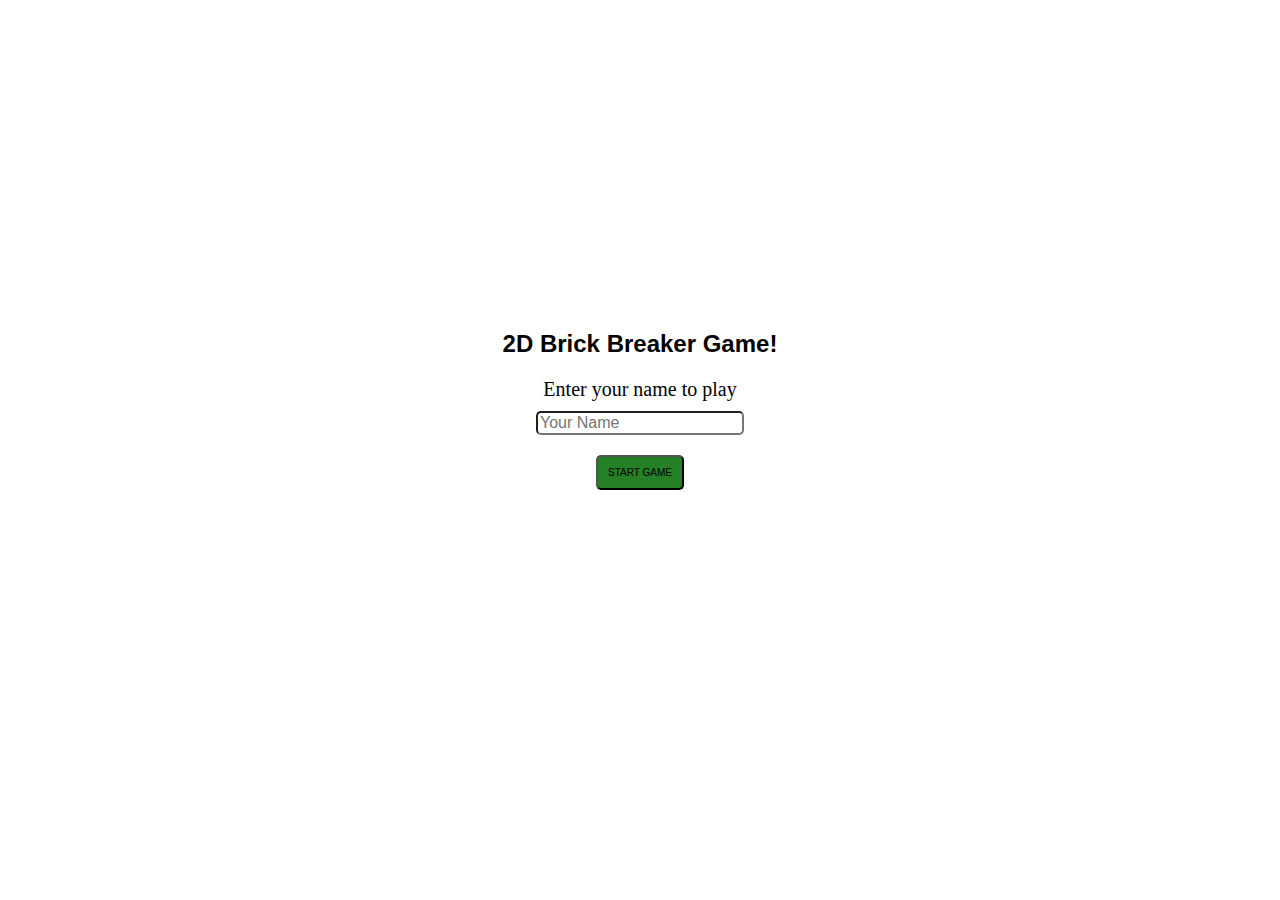
<file: Mini Projects/2D-Brick-Breaker-Game-main/2D-Brick-Breaker-Game-main/index.html>
<!DOCTYPE html> 
<html lang="en"> 

<head> 
	<meta charset="UTF-8"> 
	<meta name="viewport"
		content="width=device-width, 
				initial-scale=1.0"> 
	<link rel="stylesheet"
		href="style.css"> 
	<title>2D Brick Breaker Game</title> 
</head> 

<body> 
	<div id="startScreen"> 
		<h2>2D Brick Breaker Game!</h2> 
		<label for="playerName"> 
			Enter your name to play 
		</label> 
		<input type="text"
			id="playerName"
			placeholder="Your Name"> 
		<button id="startButton"> 
			Start Game 
		</button> 
	</div> 

	<div id="gameScreen"
		style="display: none;"> 
		<canvas id="canvas"></canvas> 
		<canvas id="canvas1"></canvas> 
		<div style="display:inline"> 
			<h2 style="text-align:center"
				id="curr_score"> 
				YOUR SCORE: 
			</h2> 
			<h2 style="text-align:center"
				id="high_score"> 
				HIGH SCORE: 
			</h2> 
		</div> 
	</div> 
	<script src="data.js"></script> 
	<script src="script.js"></script> 
</body> 

</html>
</file>
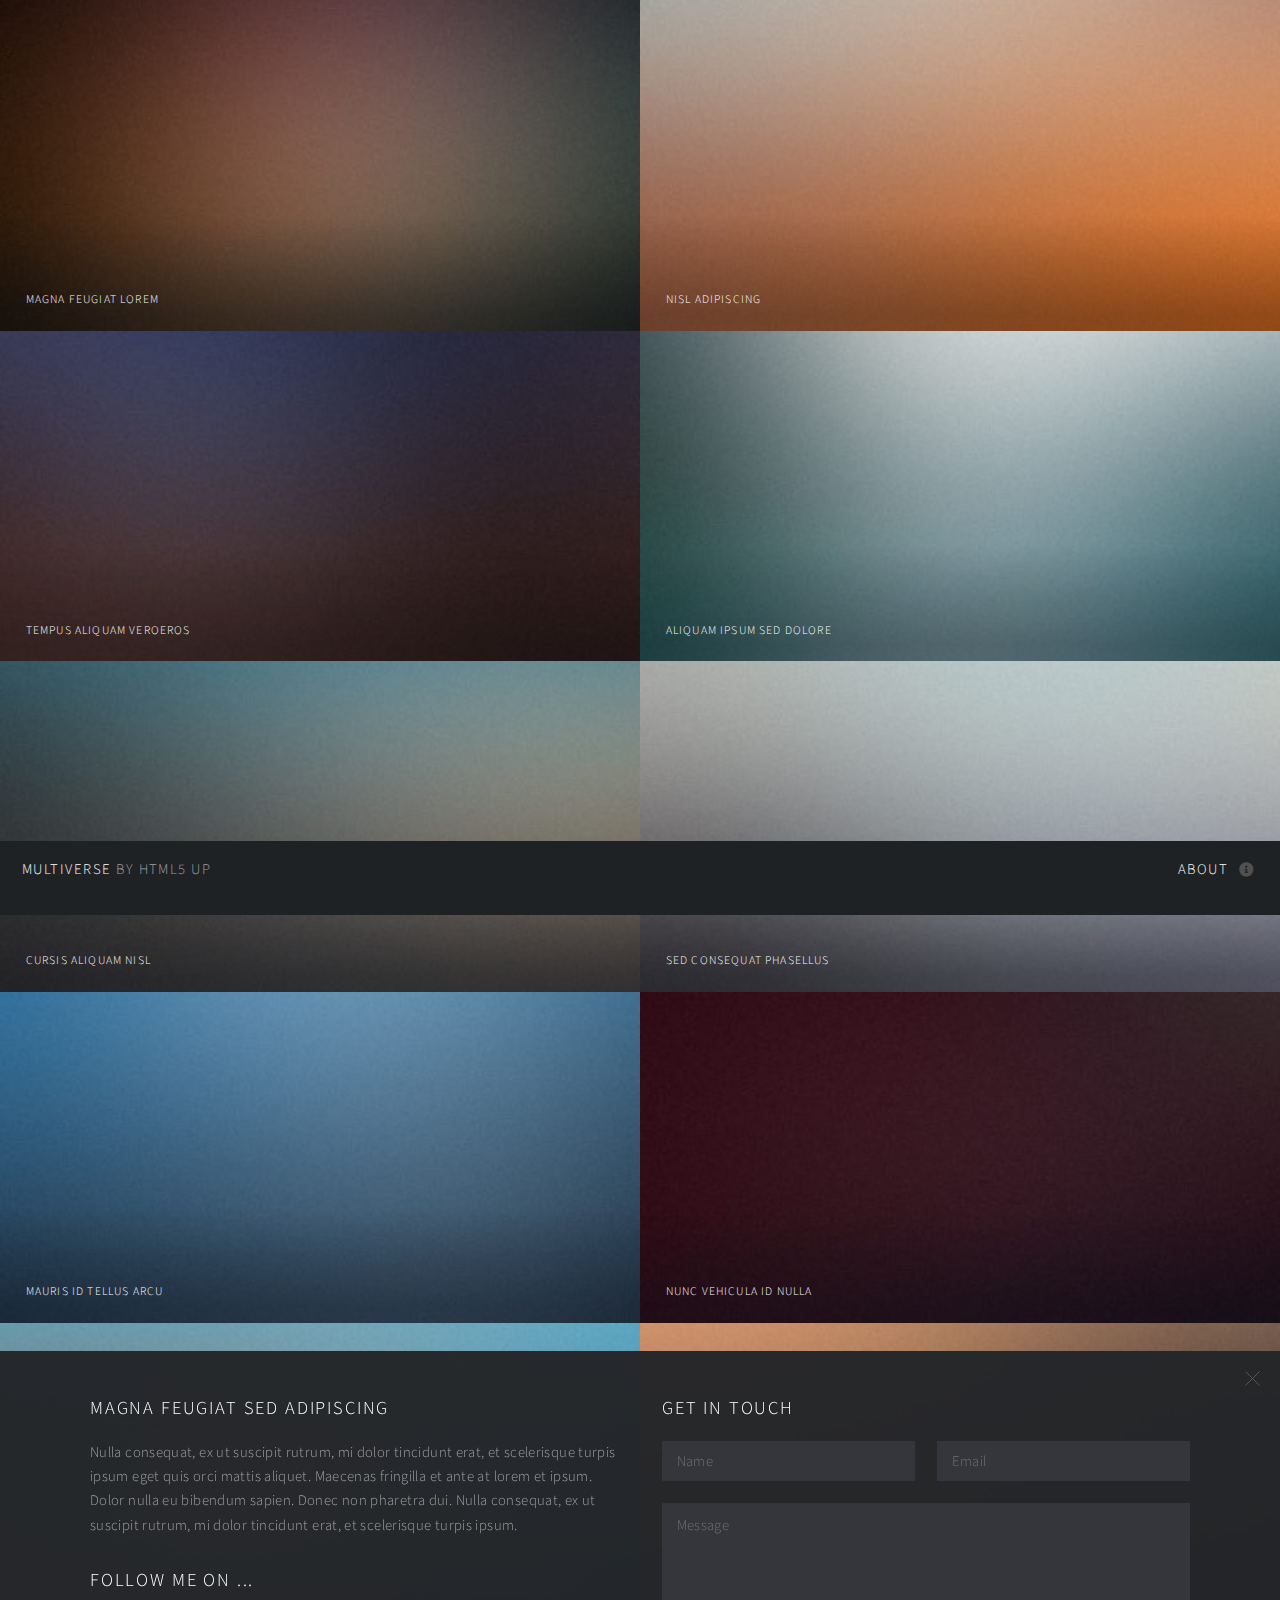
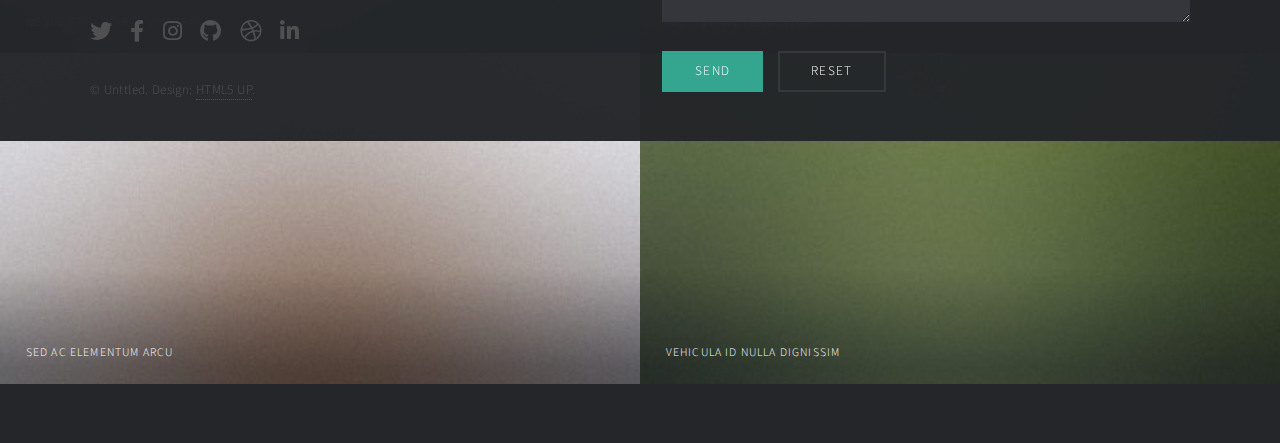
<file: Mini Projects/Templates/html5up-multiverse/index.html>
<!DOCTYPE HTML>
<!--
	Multiverse by HTML5 UP
	html5up.net | @ajlkn
	Free for personal and commercial use under the CCA 3.0 license (html5up.net/license)
-->
<html>
	<head>
		<title>Multiverse by HTML5 UP</title>
		<meta charset="utf-8" />
		<meta name="viewport" content="width=device-width, initial-scale=1, user-scalable=no" />
		<link rel="stylesheet" href="assets/css/main.css" />
		<noscript><link rel="stylesheet" href="assets/css/noscript.css" /></noscript>
	</head>
	<body class="is-preload">

		<!-- Wrapper -->
			<div id="wrapper">

				<!-- Header -->
					<header id="header">
						<h1><a href="index.html"><strong>Multiverse</strong> by HTML5 UP</a></h1>
						<nav>
							<ul>
								<li><a href="#footer" class="icon solid fa-info-circle">About</a></li>
							</ul>
						</nav>
					</header>

				<!-- Main -->
					<div id="main">
						<article class="thumb">
							<a href="images/fulls/01.jpg" class="image"><img src="images/thumbs/01.jpg" alt="" /></a>
							<h2>Magna feugiat lorem</h2>
							<p>Nunc blandit nisi ligula magna sodales lectus elementum non. Integer id venenatis velit.</p>
						</article>
						<article class="thumb">
							<a href="images/fulls/02.jpg" class="image"><img src="images/thumbs/02.jpg" alt="" /></a>
							<h2>Nisl adipiscing</h2>
							<p>Nunc blandit nisi ligula magna sodales lectus elementum non. Integer id venenatis velit.</p>
						</article>
						<article class="thumb">
							<a href="images/fulls/03.jpg" class="image"><img src="images/thumbs/03.jpg" alt="" /></a>
							<h2>Tempus aliquam veroeros</h2>
							<p>Nunc blandit nisi ligula magna sodales lectus elementum non. Integer id venenatis velit.</p>
						</article>
						<article class="thumb">
							<a href="images/fulls/04.jpg" class="image"><img src="images/thumbs/04.jpg" alt="" /></a>
							<h2>Aliquam ipsum sed dolore</h2>
							<p>Nunc blandit nisi ligula magna sodales lectus elementum non. Integer id venenatis velit.</p>
						</article>
						<article class="thumb">
							<a href="images/fulls/05.jpg" class="image"><img src="images/thumbs/05.jpg" alt="" /></a>
							<h2>Cursis aliquam nisl</h2>
							<p>Nunc blandit nisi ligula magna sodales lectus elementum non. Integer id venenatis velit.</p>
						</article>
						<article class="thumb">
							<a href="images/fulls/06.jpg" class="image"><img src="images/thumbs/06.jpg" alt="" /></a>
							<h2>Sed consequat phasellus</h2>
							<p>Nunc blandit nisi ligula magna sodales lectus elementum non. Integer id venenatis velit.</p>
						</article>
						<article class="thumb">
							<a href="images/fulls/07.jpg" class="image"><img src="images/thumbs/07.jpg" alt="" /></a>
							<h2>Mauris id tellus arcu</h2>
							<p>Nunc blandit nisi ligula magna sodales lectus elementum non. Integer id venenatis velit.</p>
						</article>
						<article class="thumb">
							<a href="images/fulls/08.jpg" class="image"><img src="images/thumbs/08.jpg" alt="" /></a>
							<h2>Nunc vehicula id nulla</h2>
							<p>Nunc blandit nisi ligula magna sodales lectus elementum non. Integer id venenatis velit.</p>
						</article>
						<article class="thumb">
							<a href="images/fulls/09.jpg" class="image"><img src="images/thumbs/09.jpg" alt="" /></a>
							<h2>Neque et faucibus viverra</h2>
							<p>Nunc blandit nisi ligula magna sodales lectus elementum non. Integer id venenatis velit.</p>
						</article>
						<article class="thumb">
							<a href="images/fulls/10.jpg" class="image"><img src="images/thumbs/10.jpg" alt="" /></a>
							<h2>Mattis ante fermentum</h2>
							<p>Nunc blandit nisi ligula magna sodales lectus elementum non. Integer id venenatis velit.</p>
						</article>
						<article class="thumb">
							<a href="images/fulls/11.jpg" class="image"><img src="images/thumbs/11.jpg" alt="" /></a>
							<h2>Sed ac elementum arcu</h2>
							<p>Nunc blandit nisi ligula magna sodales lectus elementum non. Integer id venenatis velit.</p>
						</article>
						<article class="thumb">
							<a href="images/fulls/12.jpg" class="image"><img src="images/thumbs/12.jpg" alt="" /></a>
							<h2>Vehicula id nulla dignissim</h2>
							<p>Nunc blandit nisi ligula magna sodales lectus elementum non. Integer id venenatis velit.</p>
						</article>
					</div>

				<!-- Footer -->
					<footer id="footer" class="panel">
						<div class="inner split">
							<div>
								<section>
									<h2>Magna feugiat sed adipiscing</h2>
									<p>Nulla consequat, ex ut suscipit rutrum, mi dolor tincidunt erat, et scelerisque turpis ipsum eget quis orci mattis aliquet. Maecenas fringilla et ante at lorem et ipsum. Dolor nulla eu bibendum sapien. Donec non pharetra dui. Nulla consequat, ex ut suscipit rutrum, mi dolor tincidunt erat, et scelerisque turpis ipsum.</p>
								</section>
								<section>
									<h2>Follow me on ...</h2>
									<ul class="icons">
										<li><a href="#" class="icon brands fa-twitter"><span class="label">Twitter</span></a></li>
										<li><a href="#" class="icon brands fa-facebook-f"><span class="label">Facebook</span></a></li>
										<li><a href="#" class="icon brands fa-instagram"><span class="label">Instagram</span></a></li>
										<li><a href="#" class="icon brands fa-github"><span class="label">GitHub</span></a></li>
										<li><a href="#" class="icon brands fa-dribbble"><span class="label">Dribbble</span></a></li>
										<li><a href="#" class="icon brands fa-linkedin-in"><span class="label">LinkedIn</span></a></li>
									</ul>
								</section>
								<p class="copyright">
									&copy; Unttled. Design: <a href="http://html5up.net">HTML5 UP</a>.
								</p>
							</div>
							<div>
								<section>
									<h2>Get in touch</h2>
									<form method="post" action="#">
										<div class="fields">
											<div class="field half">
												<input type="text" name="name" id="name" placeholder="Name" />
											</div>
											<div class="field half">
												<input type="text" name="email" id="email" placeholder="Email" />
											</div>
											<div class="field">
												<textarea name="message" id="message" rows="4" placeholder="Message"></textarea>
											</div>
										</div>
										<ul class="actions">
											<li><input type="submit" value="Send" class="primary" /></li>
											<li><input type="reset" value="Reset" /></li>
										</ul>
									</form>
								</section>
							</div>
						</div>
					</footer>

			</div>

		<!-- Scripts -->
			<script src="assets/js/jquery.min.js"></script>
			<script src="assets/js/jquery.poptrox.min.js"></script>
			<script src="assets/js/browser.min.js"></script>
			<script src="assets/js/breakpoints.min.js"></script>
			<script src="assets/js/util.js"></script>
			<script src="assets/js/main.js"></script>

	</body>
</html>
</file>
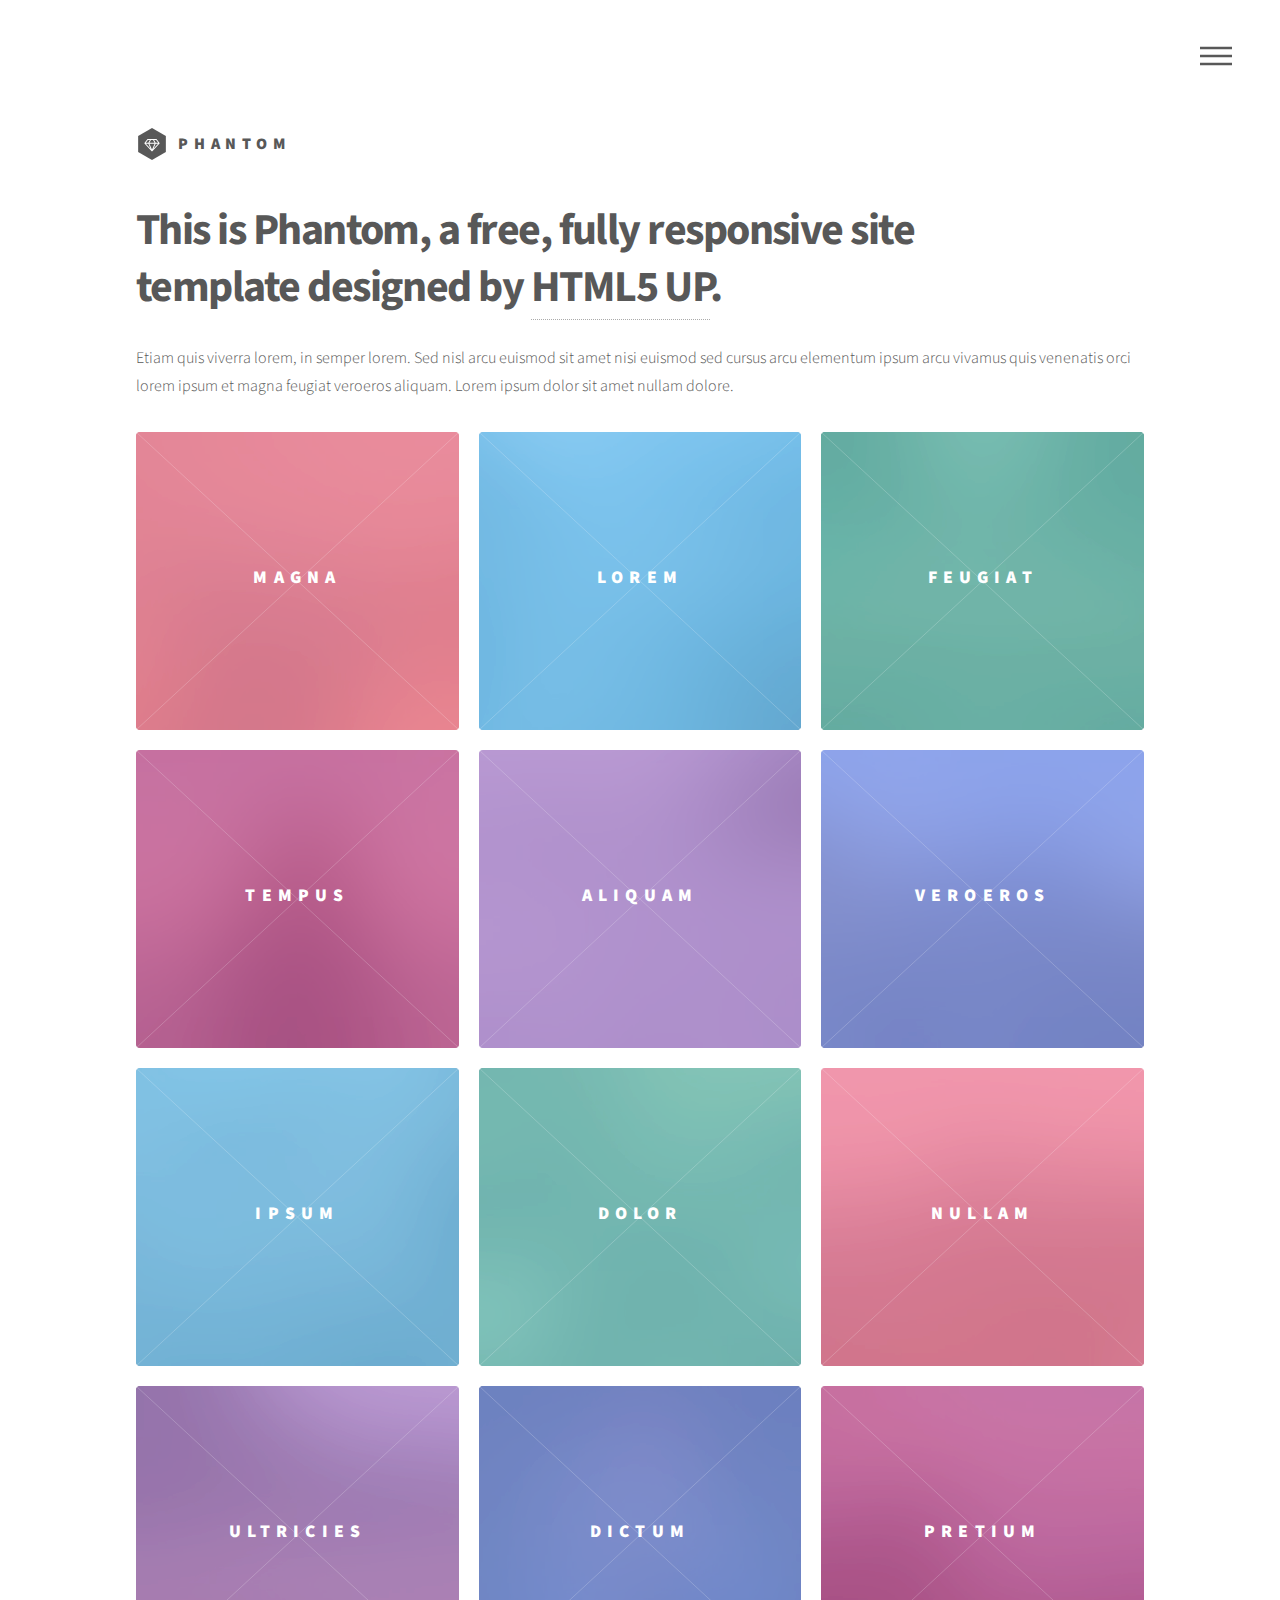
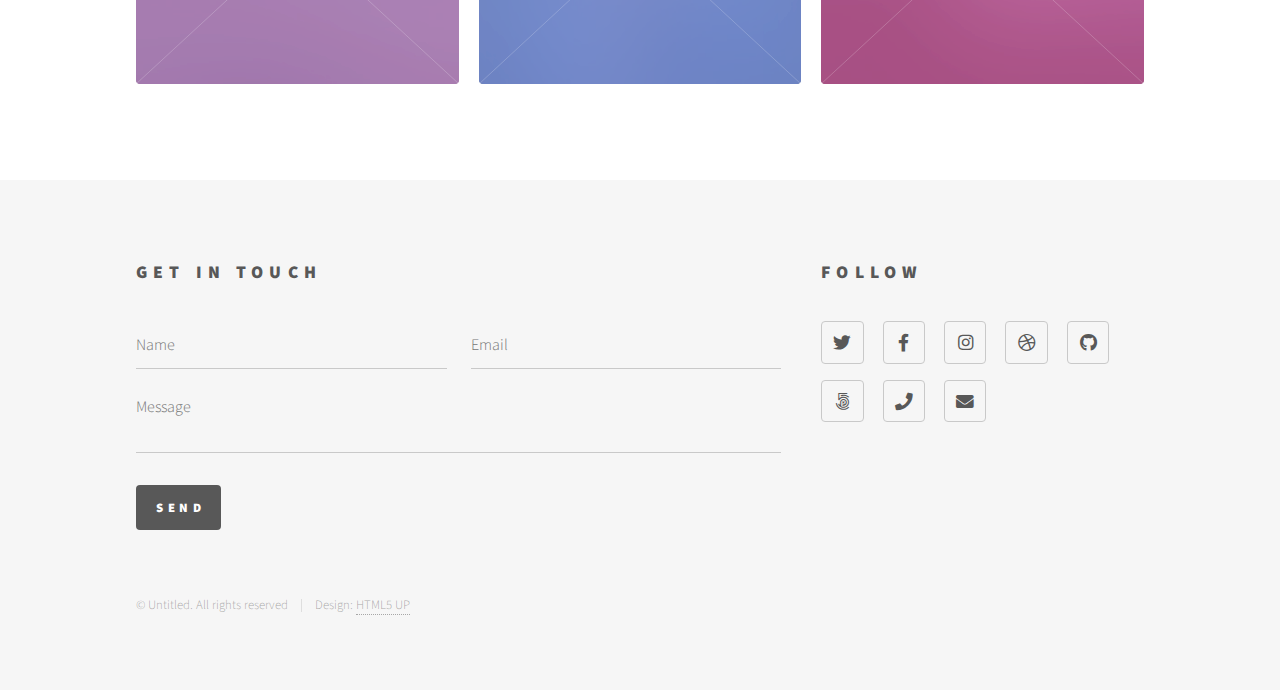
<file: Mini Projects/Templates/html5up-phantom/index.html>
<!DOCTYPE HTML>
<!--
	Phantom by HTML5 UP
	html5up.net | @ajlkn
	Free for personal and commercial use under the CCA 3.0 license (html5up.net/license)
-->
<html>
	<head>
		<title>Phantom by HTML5 UP</title>
		<meta charset="utf-8" />
		<meta name="viewport" content="width=device-width, initial-scale=1, user-scalable=no" />
		<link rel="stylesheet" href="assets/css/main.css" />
		<noscript><link rel="stylesheet" href="assets/css/noscript.css" /></noscript>
	</head>
	<body class="is-preload">
		<!-- Wrapper -->
			<div id="wrapper">

				<!-- Header -->
					<header id="header">
						<div class="inner">

							<!-- Logo -->
								<a href="index.html" class="logo">
									<span class="symbol"><img src="images/logo.svg" alt="" /></span><span class="title">Phantom</span>
								</a>

							<!-- Nav -->
								<nav>
									<ul>
										<li><a href="#menu">Menu</a></li>
									</ul>
								</nav>

						</div>
					</header>

				<!-- Menu -->
					<nav id="menu">
						<h2>Menu</h2>
						<ul>
							<li><a href="index.html">Home</a></li>
							<li><a href="generic.html">Ipsum veroeros</a></li>
							<li><a href="generic.html">Tempus etiam</a></li>
							<li><a href="generic.html">Consequat dolor</a></li>
							<li><a href="elements.html">Elements</a></li>
						</ul>
					</nav>

				<!-- Main -->
					<div id="main">
						<div class="inner">
							<header>
								<h1>This is Phantom, a free, fully responsive site<br />
								template designed by <a href="http://html5up.net">HTML5 UP</a>.</h1>
								<p>Etiam quis viverra lorem, in semper lorem. Sed nisl arcu euismod sit amet nisi euismod sed cursus arcu elementum ipsum arcu vivamus quis venenatis orci lorem ipsum et magna feugiat veroeros aliquam. Lorem ipsum dolor sit amet nullam dolore.</p>
							</header>
							<section class="tiles">
								<article class="style1">
									<span class="image">
										<img src="images/pic01.jpg" alt="" />
									</span>
									<a href="generic.html">
										<h2>Magna</h2>
										<div class="content">
											<p>Sed nisl arcu euismod sit amet nisi lorem etiam dolor veroeros et feugiat.</p>
										</div>
									</a>
								</article>
								<article class="style2">
									<span class="image">
										<img src="images/pic02.jpg" alt="" />
									</span>
									<a href="generic.html">
										<h2>Lorem</h2>
										<div class="content">
											<p>Sed nisl arcu euismod sit amet nisi lorem etiam dolor veroeros et feugiat.</p>
										</div>
									</a>
								</article>
								<article class="style3">
									<span class="image">
										<img src="images/pic03.jpg" alt="" />
									</span>
									<a href="generic.html">
										<h2>Feugiat</h2>
										<div class="content">
											<p>Sed nisl arcu euismod sit amet nisi lorem etiam dolor veroeros et feugiat.</p>
										</div>
									</a>
								</article>
								<article class="style4">
									<span class="image">
										<img src="images/pic04.jpg" alt="" />
									</span>
									<a href="generic.html">
										<h2>Tempus</h2>
										<div class="content">
											<p>Sed nisl arcu euismod sit amet nisi lorem etiam dolor veroeros et feugiat.</p>
										</div>
									</a>
								</article>
								<article class="style5">
									<span class="image">
										<img src="images/pic05.jpg" alt="" />
									</span>
									<a href="generic.html">
										<h2>Aliquam</h2>
										<div class="content">
											<p>Sed nisl arcu euismod sit amet nisi lorem etiam dolor veroeros et feugiat.</p>
										</div>
									</a>
								</article>
								<article class="style6">
									<span class="image">
										<img src="images/pic06.jpg" alt="" />
									</span>
									<a href="generic.html">
										<h2>Veroeros</h2>
										<div class="content">
											<p>Sed nisl arcu euismod sit amet nisi lorem etiam dolor veroeros et feugiat.</p>
										</div>
									</a>
								</article>
								<article class="style2">
									<span class="image">
										<img src="images/pic07.jpg" alt="" />
									</span>
									<a href="generic.html">
										<h2>Ipsum</h2>
										<div class="content">
											<p>Sed nisl arcu euismod sit amet nisi lorem etiam dolor veroeros et feugiat.</p>
										</div>
									</a>
								</article>
								<article class="style3">
									<span class="image">
										<img src="images/pic08.jpg" alt="" />
									</span>
									<a href="generic.html">
										<h2>Dolor</h2>
										<div class="content">
											<p>Sed nisl arcu euismod sit amet nisi lorem etiam dolor veroeros et feugiat.</p>
										</div>
									</a>
								</article>
								<article class="style1">
									<span class="image">
										<img src="images/pic09.jpg" alt="" />
									</span>
									<a href="generic.html">
										<h2>Nullam</h2>
										<div class="content">
											<p>Sed nisl arcu euismod sit amet nisi lorem etiam dolor veroeros et feugiat.</p>
										</div>
									</a>
								</article>
								<article class="style5">
									<span class="image">
										<img src="images/pic10.jpg" alt="" />
									</span>
									<a href="generic.html">
										<h2>Ultricies</h2>
										<div class="content">
											<p>Sed nisl arcu euismod sit amet nisi lorem etiam dolor veroeros et feugiat.</p>
										</div>
									</a>
								</article>
								<article class="style6">
									<span class="image">
										<img src="images/pic11.jpg" alt="" />
									</span>
									<a href="generic.html">
										<h2>Dictum</h2>
										<div class="content">
											<p>Sed nisl arcu euismod sit amet nisi lorem etiam dolor veroeros et feugiat.</p>
										</div>
									</a>
								</article>
								<article class="style4">
									<span class="image">
										<img src="images/pic12.jpg" alt="" />
									</span>
									<a href="generic.html">
										<h2>Pretium</h2>
										<div class="content">
											<p>Sed nisl arcu euismod sit amet nisi lorem etiam dolor veroeros et feugiat.</p>
										</div>
									</a>
								</article>
							</section>
						</div>
					</div>

				<!-- Footer -->
					<footer id="footer">
						<div class="inner">
							<section>
								<h2>Get in touch</h2>
								<form method="post" action="#">
									<div class="fields">
										<div class="field half">
											<input type="text" name="name" id="name" placeholder="Name" />
										</div>
										<div class="field half">
											<input type="email" name="email" id="email" placeholder="Email" />
										</div>
										<div class="field">
											<textarea name="message" id="message" placeholder="Message"></textarea>
										</div>
									</div>
									<ul class="actions">
										<li><input type="submit" value="Send" class="primary" /></li>
									</ul>
								</form>
							</section>
							<section>
								<h2>Follow</h2>
								<ul class="icons">
									<li><a href="#" class="icon brands style2 fa-twitter"><span class="label">Twitter</span></a></li>
									<li><a href="#" class="icon brands style2 fa-facebook-f"><span class="label">Facebook</span></a></li>
									<li><a href="#" class="icon brands style2 fa-instagram"><span class="label">Instagram</span></a></li>
									<li><a href="#" class="icon brands style2 fa-dribbble"><span class="label">Dribbble</span></a></li>
									<li><a href="#" class="icon brands style2 fa-github"><span class="label">GitHub</span></a></li>
									<li><a href="#" class="icon brands style2 fa-500px"><span class="label">500px</span></a></li>
									<li><a href="#" class="icon solid style2 fa-phone"><span class="label">Phone</span></a></li>
									<li><a href="#" class="icon solid style2 fa-envelope"><span class="label">Email</span></a></li>
								</ul>
							</section>
							<ul class="copyright">
								<li>&copy; Untitled. All rights reserved</li><li>Design: <a href="http://html5up.net">HTML5 UP</a></li>
							</ul>
						</div>
					</footer>

			</div>

		<!-- Scripts -->
			<script src="assets/js/jquery.min.js"></script>
			<script src="assets/js/browser.min.js"></script>
			<script src="assets/js/breakpoints.min.js"></script>
			<script src="assets/js/util.js"></script>
			<script src="assets/js/main.js"></script>

	</body>
</html>
</file>
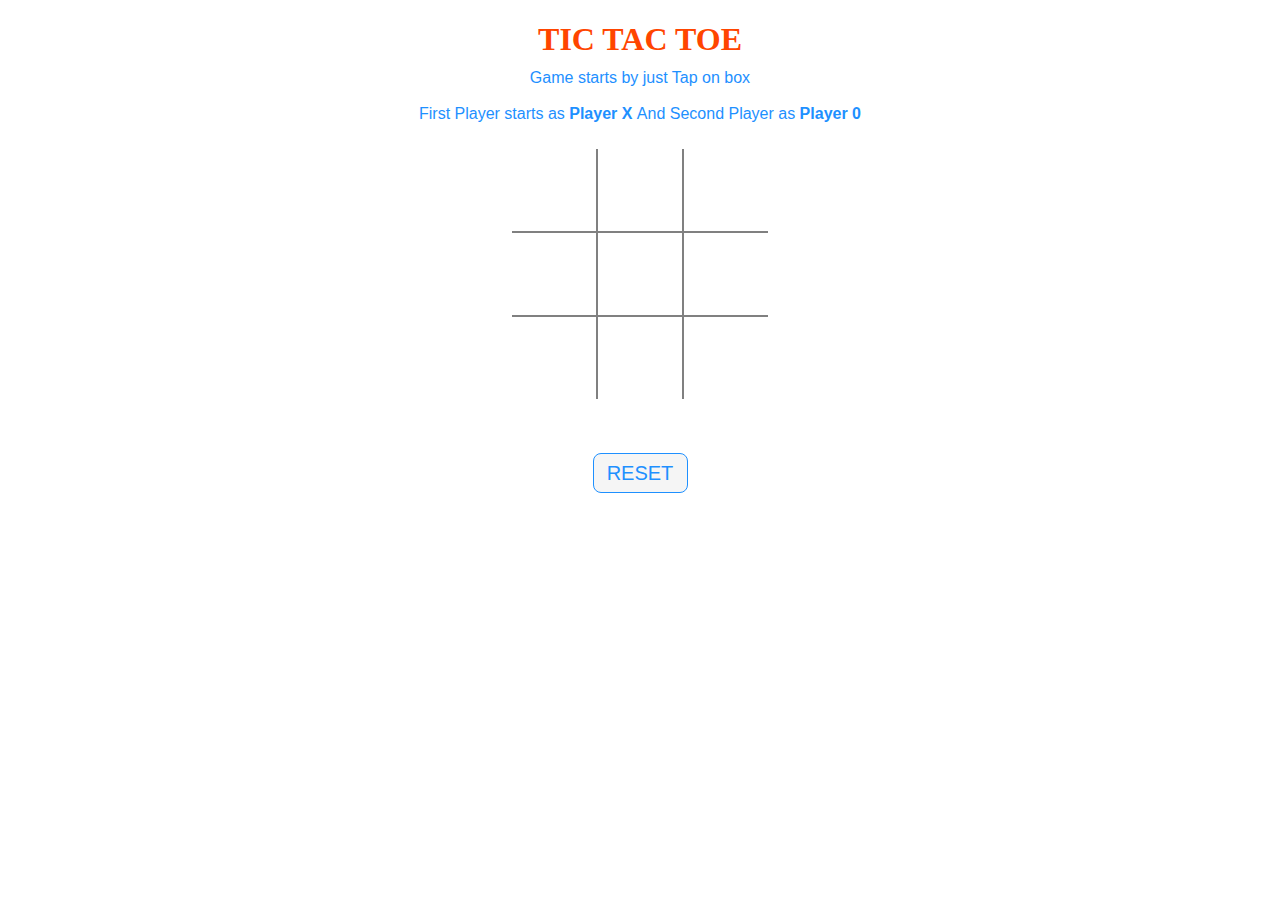
<file: Mini Projects/Tic-Tac-Toe_Game-main/Tic-Tac-Toe_Game-main/index.html>
<!DOCTYPE html> 
<html> 
	
<head> 
	<meta name="viewport" content= 
		"width=device-width, initial-scale=1.0"> 
	<!-- CSS file Included -->
	<link rel="stylesheet" type="text/css" href="tic.css"> 
	<!-- JavaScript file included -->
	<script src="tic.js"></script> 
</head> 

<body> 
	<div id="main"> 
		<h1>TIC TAC TOE</h1> 
		<p id="ins"> 
			Game starts by just Tap on 
			box<br><br>First Player starts as 
			<b>Player X </b>And Second Player as 
			<b>Player 0</b> 
		</p> 
		<br><br> 
		<div class = "ui"> 
			<div class="row"> 
				<input type="text" id= "b1"
					class="cell" onclick="myfunc_3(); myfunc();"
					readonly> 
				<input type="text" id= "b2"
					class="cell" onclick="myfunc_4(); myfunc();"
					readonly> 
				<input type="text" id= "b3" class="cell"
					onclick="myfunc_5(); myfunc();"
					readonly> 
			</div> 
			<div class="row"> 
				<input type="text" id= "b4"
					class="cell" onclick="myfunc_6(); myfunc();"
					readonly> 
				<input type="text" id= "b5"
					class="cell" onclick="myfunc_7(); myfunc();"
					readonly> 
				<input type="text" id= "b6"
					class="cell" onclick="myfunc_8(); myfunc();"
					readonly> 
			</div> 
			<div class="row"> 
				<input type="text" id= "b7"
					class="cell" onclick="myfunc_9(); myfunc();"
					readonly> 
				<input type="text" id= "b8"
					class="cell" onclick="myfunc_10();myfunc();"
					readonly> 
				<input type="text" id= "b9"
					class="cell" onclick="myfunc_11();myfunc();"
					readonly> 
			</div> 
		</div> 
		<br><br><br> 
		
		<button id="but" onclick="myfunc_2()"> 
			RESET 
		</button> 
		<br><br> 
		<p id="print"></p> 
	</div> 
</body> 

</html>
</file>
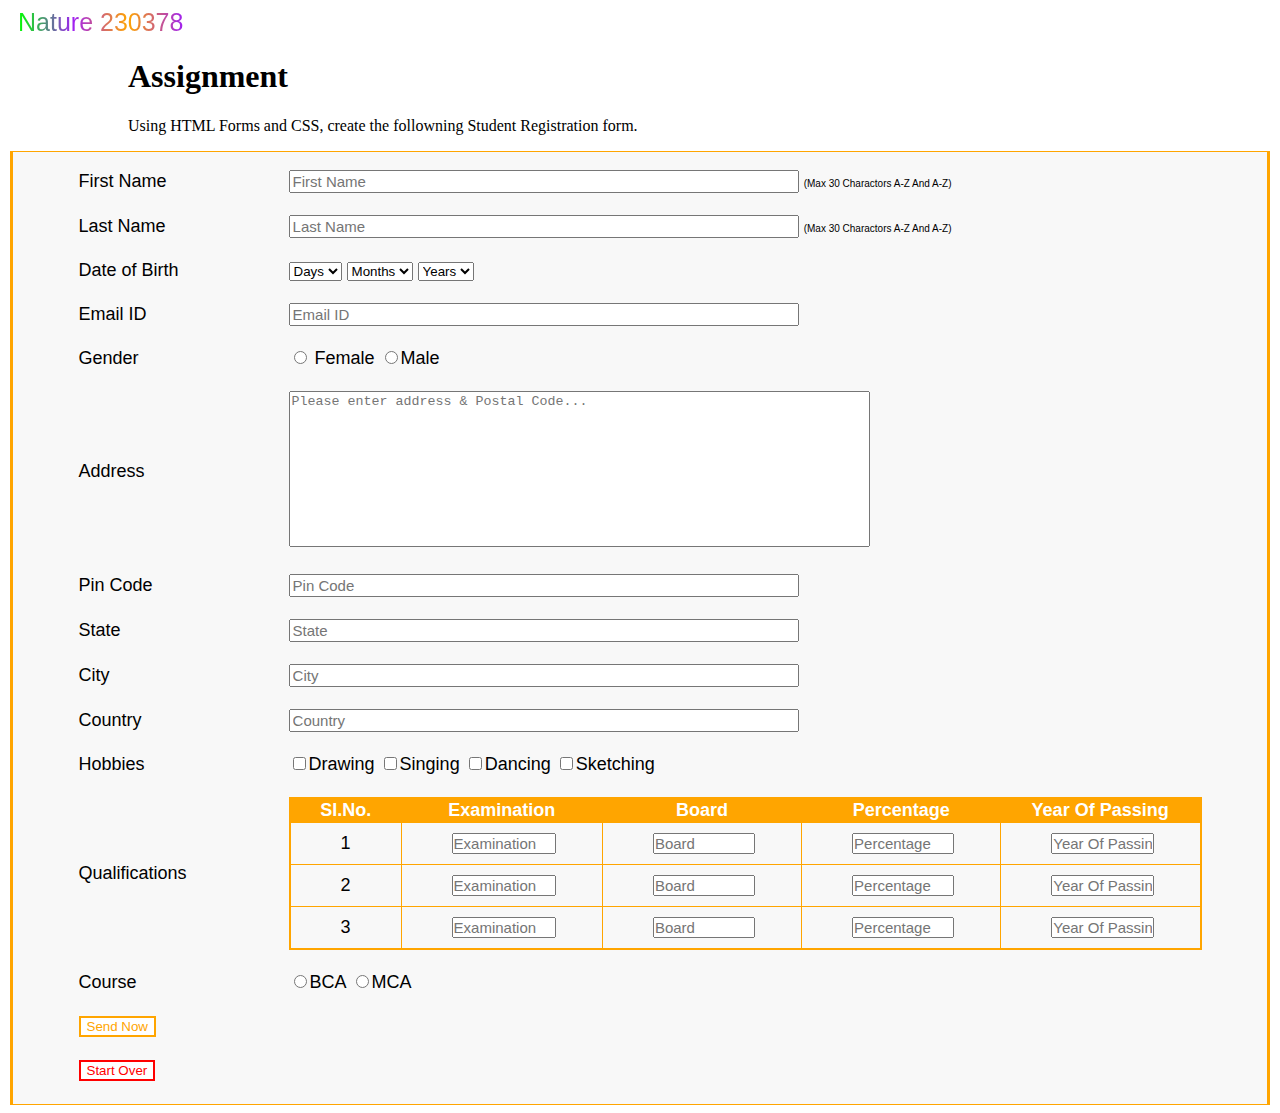
<file: work/form.html>
<!DOCTYPE html>
<html>
<head>
<title>Form Assignment 12/10</title>
<style>
h1 {
 margin-left:120px;
}
p {
 margin-left:120px;
}
#navbar__logo {
    margin:20px 0px 0px 10px;
    font-size:25px;
    font-family: "Arial", "Helvetica", sans-serif;
    background: linear-gradient(to right, #0f0,#A020F3,#ffa500,#A020F0);
    -webkit-text-fill-color: transparent;
    -webkit-background-clip: text;
}
fieldset {
  border-left: 3px solid orange;
  border-right: 3px solid orange;
  border-top: 0.5px solid orange;
  border-bottom: 0.5px solid orange;
  background: #f8f8f8;
  font-size:18px;
  font-family:sans-serif;
  font-weight:200;
}
input[type=submit] {
  border: 2px solid orange;
  background:#fff;
  color:#ffa500;
}
input[type=reset] {
  border: 2px solid red;
  background:#fff;
  color:#f00;
}
input[type=submit]:hover {
  border: 2px solid orange;
  background:orange;
  color:#111;
}
input[type=reset]:hover {
  border: 2px solid red;
  background:red;
  color:#111;
}
table tr td input[type=text], input[type=password], input[type=email]{
 width:55%;
 font-size:15px;
}
table tr td{
  padding:10px 50px;
}
table #Q{
 border:2px solid orange;
 border-collapse: collapse;
}
table #Q tr th{
  background:#ffa500;
  color:#fff;
}
table #Q tr td{
  border: 1px solid orange;
}
table #Q tr td input[type=text] {
 width:100%;
 padding:0;
}
</style>
</head>
<body>
<div><a id="navbar__logo">Nature 230378</a></div>
<h1>Assignment</h1>
<p>Using HTML Forms and CSS, create the followning Student Registration form.</p>
<form ><fieldset>
<table>
  <tr>
    <td><label>First Name</label></td>
    <td><input type = "text" name = "first_name" placeholder="First Name"/>
	<span style="font-size:10px;"> (Max 30 Charactors A-Z And A-Z)</span></td>
  </tr>
  <tr>
    <td><label>Last Name</label></td>
    <td><input type = "text" name = "last_name" placeholder="Last Name"/>
	<span style="font-size:10px;"> (Max 30 Charactors A-Z And A-Z)</span></td>
  </tr>
  <tr>
    <td><label>Date of Birth</label></td>
    <td><select name="days">
  <option value="">Days</option>
  <option value="1">1</option>
  <option value="2">2</option>
  <option value="3">3</option>
  <option value="4">4</option>
  <option value="5">5</option>
  <option value="6">6</option>
  <option value="7">7</option>
  <option value="8">8</option>
  <option value="9">9</option>
  <option value="10">10</option>
  <option value="11">11</option>
  <option value="12">12</option>
  <option value="13">13</option>
  <option value="14">14</option>
  <option value="15">15</option>
  <option value="16">16</option>
  <option value="17">17</option>
  <option value="18">18</option>
  <option value="19">19</option>
  <option value="20">20</option>
  <option value="21">21</option>
  <option value="22">22</option>
  <option value="23">23</option>
  <option value="24">24</option>
  <option value="25">25</option>
  <option value="26">26</option>
  <option value="27">27</option>
  <option value="28">28</option>
  <option value="29">29</option>
  <option value="30">30</option>
  <option value="31">31</option>
</select>
<select name="months">
  <option value="">Months</option>
  <option value="1">1</option>
  <option value="2">2</option>
  <option value="3">3</option>
  <option value="4">4</option>
  <option value="5">5</option>
  <option value="6">6</option>
  <option value="7">7</option>
  <option value="8">8</option>
  <option value="9">9</option>
  <option value="10">10</option>
  <option value="11">11</option>
  <option value="12">12</option>
</select>
<select name="years">
  <option value="">Years</option>
  <option value="1985">1985</option>
  <option value="1986">1986</option>
  <option value="1987">1987</option>
  <option value="1988">1988</option>
  <option value="1989">1989</option>
  <option value="1990">1990</option>
  <option value="1991">1991</option>
  <option value="1992">1992</option>
  <option value="1993">1993</option>
  <option value="1994">1994</option>
  <option value="1995">1995</option>
  <option value="1996">1996</option>
  <option value="1997">1997</option>
  <option value="1998">1998</option>
  <option value="1999">1999</option>
  <option value="2000">2000</option>
  <option value="2001">2001</option>
  <option value="2002">2002</option>
  <option value="2003">2003</option>
  <option value="2004">2004</option>
  <option value="2005">2005</option>
  <option value="2006">2006</option></select></td>
  </tr>
  <tr>
    <td><label>Email ID</label></td>
    <td><input type = "email" name = "email_id" placeholder="Email ID"/></td>
  </tr>
  <tr>
    <td><label>Gender</label></td>
    <td><input type = "radio" name = "female" value = "on"> Female
        <input type = "radio" name = "male" value = "on">Male</td>
  </tr>
  <tr>
    <td><label>Address</label></td>
    <td><textarea rows = "10" cols = "70" name = "address" placeholder="Please enter address & Postal Code..." style="resize: none;"></textarea><br /></td>
  </tr> 
  <tr>
    <td><label>Pin Code</label></td>
    <td><input type = "password" name = "pincode" placeholder="Pin Code"/></td>
  </tr>
  <tr>
    <td><label>State</label></td>
    <td><input type = "text" name = "state" placeholder="State"/></td>
  </tr>
  <tr>
    <td><label>City</label></td>
    <td><input type = "text" name = "city" placeholder="City"/></td>
  </tr>
  <tr>
    <td><label>Country</label></td>
    <td><input type = "text" name = "country" placeholder="Country"/></td>
  </tr>
  <tr>
	<td><label>Hobbies</label></td>
	<td><input type = "checkbox" name = "drawing" value = "on">Drawing
        <input type = "checkbox" name = "singing" value = "on">Singing
        <input type = "checkbox" name = "dancing" value = "on">Dancing
        <input type = "checkbox" name = "sketching" value = "on">Sketching</td>
  </tr>
  <tr>
    <td><label>Qualifications</label></td>
    <td><table id="Q">
  <tr>
    <th>SI.No.</th>
    <th>Examination</th>
    <th>Board</th>
	<th>Percentage</th>
	<th>Year Of Passing</th>
  </tr>
  <tr>
    <td>1</td>
    <td><input type = "text" name = "examination" placeholder="Examination"/></td>
    <td><input type = "text" name = "board" placeholder="Board"/></td>
	<td><input type = "text" name = "percentage" placeholder="Percentage"/></td>
	<td><input type = "text" name = "yearofpassing" placeholder="Year Of Passing"/></td>
  </tr>
    <tr>
    <td>2</td>
    <td><input type = "text" name = "examination" placeholder="Examination"/></td>
    <td><input type = "text" name = "board" placeholder="Board"/></td>
	<td><input type = "text" name = "percentage" placeholder="Percentage"/></td>
	<td><input type = "text" name = "yearofpassing" placeholder="Year Of Passing"/></td>
  </tr>
    <tr>
    <td>3</td>
    <td><input type = "text" name = "examination" placeholder="Examination"/></td>
    <td><input type = "text" name = "board" placeholder="Board"/></td>
	<td><input type = "text" name = "percentage" placeholder="Percentage"/></td>
	<td><input type = "text" name = "yearofpassing" placeholder="Year Of Passing"/></td>
  </tr></table></td>
  </tr>
  <tr>
    <td><label>Course</label></td>
    <td><input type = "radio" name = "bca" value = "on">BCA
        <input type = "radio" name = "mca" value = "on">MCA</td>
  </tr>
  <tr>
    <td><input type="submit" value="Send Now"></td>
  </tr>
  <tr>
    <td><input type="reset" value="Start Over"></td>
  </tr>
</table>
</fieldset></form>
</body>
</html>
</file>
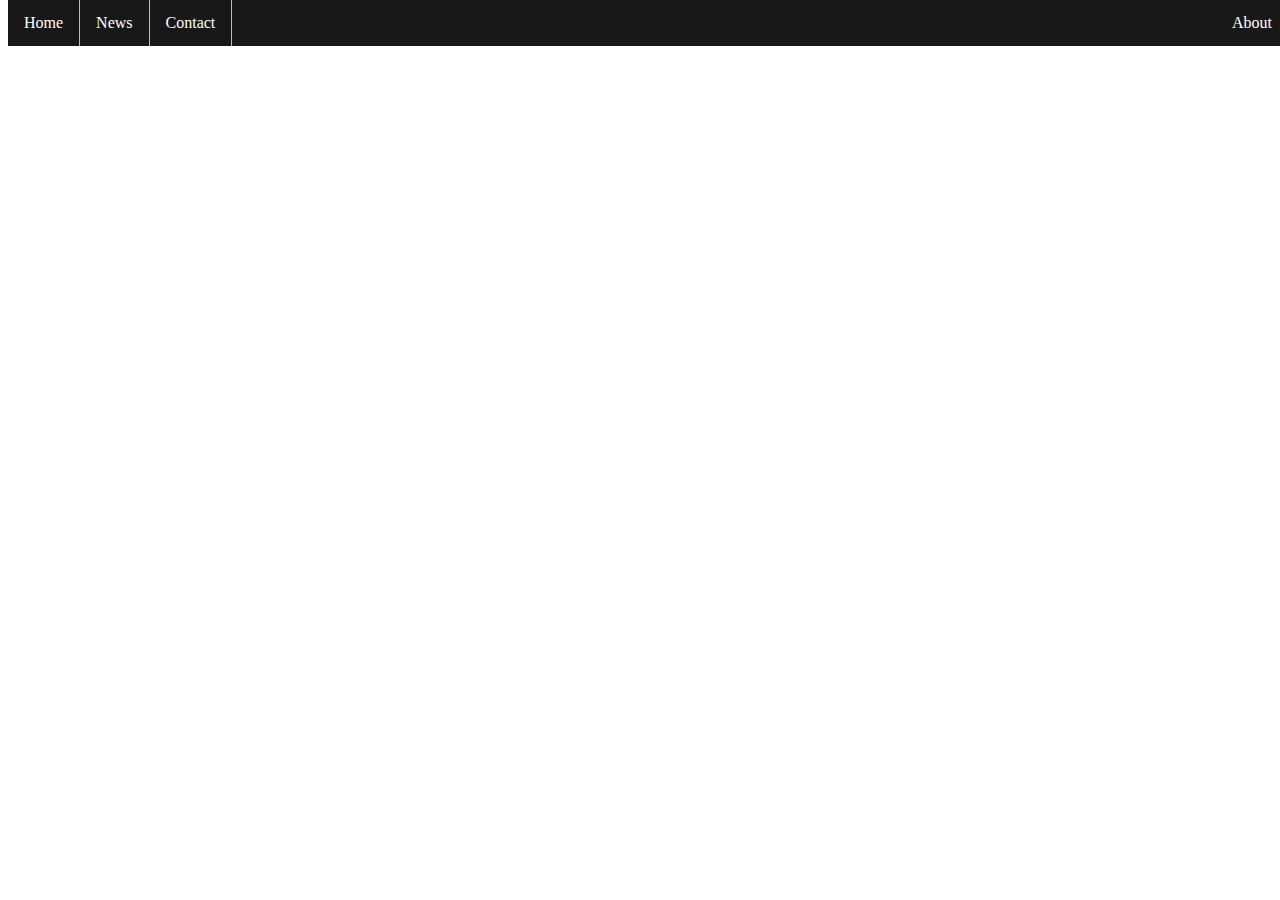
<file: work/horizantal navbar.html>
<!DOCTYPE html>
<html>

<head>
<style>
ul {
  list-style-type: none;
  margin: 0;
  padding: 0;
  overflow: hidden;
  background-color: #181818;
  position: fixed;
  top: 0;
  width: 100%;
}
li {
  float: left;
  border-right:1px solid #bbb;
}
li a {
  display: block;
  color: white;
  text-align: center;
  padding: 14px 16px;
  text-decoration: none;
}
li a:hover {
  background-color: #A020F0;
}
li:last-child {
  border-right: none;
}
</style>
</head>

<body>

<ul>
  <li><a href="#home">Home</a></li>
  <li><a href="#news">News</a></li>
  <li><a href="#contact">Contact</a></li>
  <li style="float:right"><a href="#about">About</a></li>
</ul>
</body>

</html>
</file>
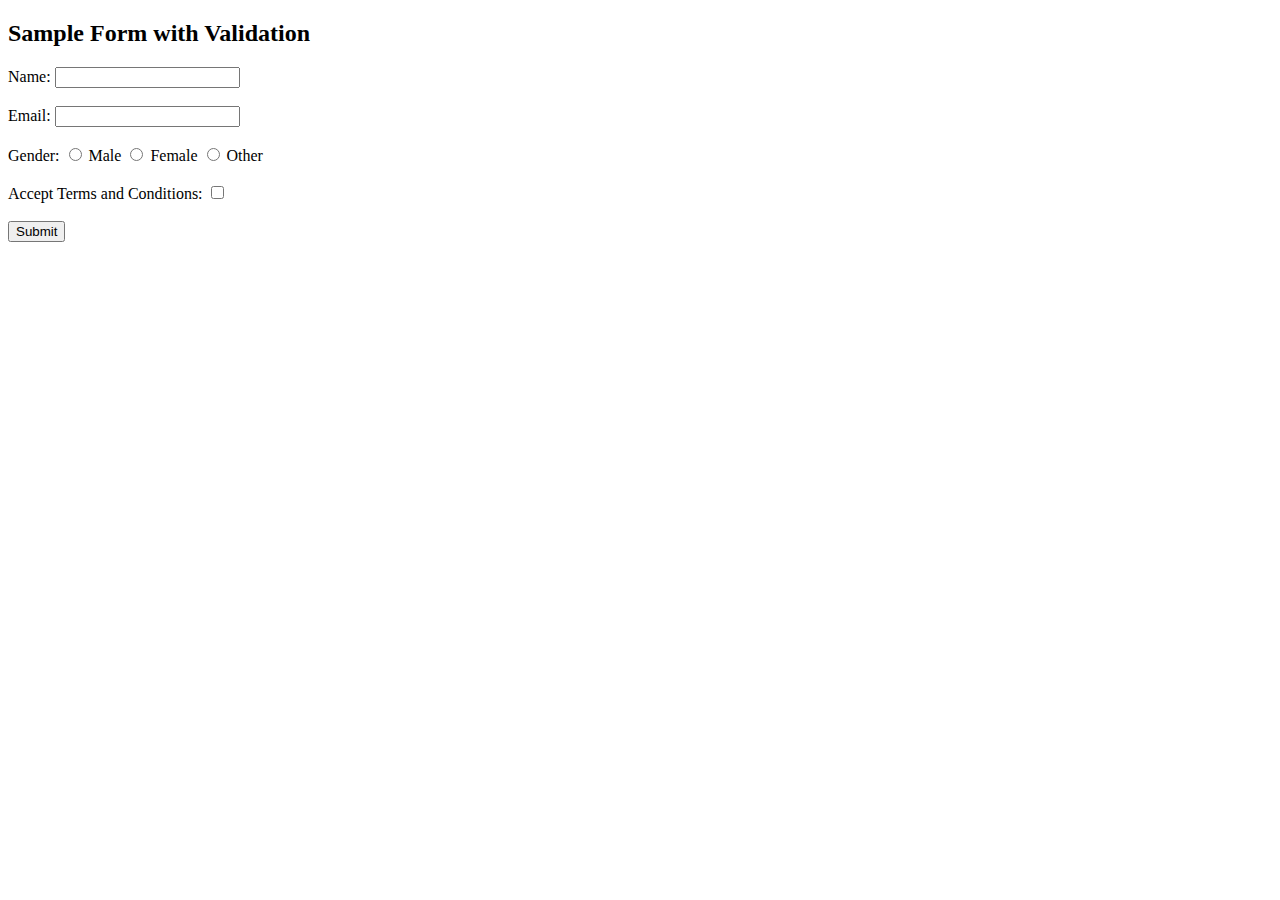
<file: work/JsForm.html>
<!DOCTYPE html>
<html>
<head>
<title>Form Validation Example</title>
</head>
<body>
<h2>Sample Form with Validation</h2>
<form name="myForm" action="submit.php" onsubmit="return validateForm()">
<label for="name">Name:</label>
<input type="text" id="name" name="name" required><br><br>
<label for="email">Email:</label>
<input type="text" id="email" name="email" required><br><br>
<label>Gender:</label>
<input type="radio" name="gender" value="male"> Male
<input type="radio" name="gender" value="female"> Female
<input type="radio" name="gender" value="other"> Other<br><br>
<label for="terms">Accept Terms and Conditions:</label>
<input type="checkbox" id="terms" name="terms" required><br><br>
<input type="submit" value="Submit">
</form>
</body>
<script>
function validateForm() {
// Get references to the form elements
var name = document.forms["myForm"]["name"].value;
var email = document.forms["myForm"]["email"].value;
var gender = document.forms["myForm"]["gender"].value;
var terms = document.forms["myForm"]["terms"].checked;
// Check if the name field is empty
if (name == "") {
alert("Name must be filled out");
return false;
}
// Check if the email field is empty and follows a basic email pattern
if (email == "" || !/^\S+@\S+\.\S+$/.test(email)) {
alert("Email must be filled out with a valid format");
return false;
}
// Check if a gender option is selected
if (gender == "") {
alert("Please select your gender");
return false;
}
// Check if the terms checkbox is checked
if (!terms) {
alert("You must accept the terms and conditions");
return false;
}
}
</script>
</html>
</file>
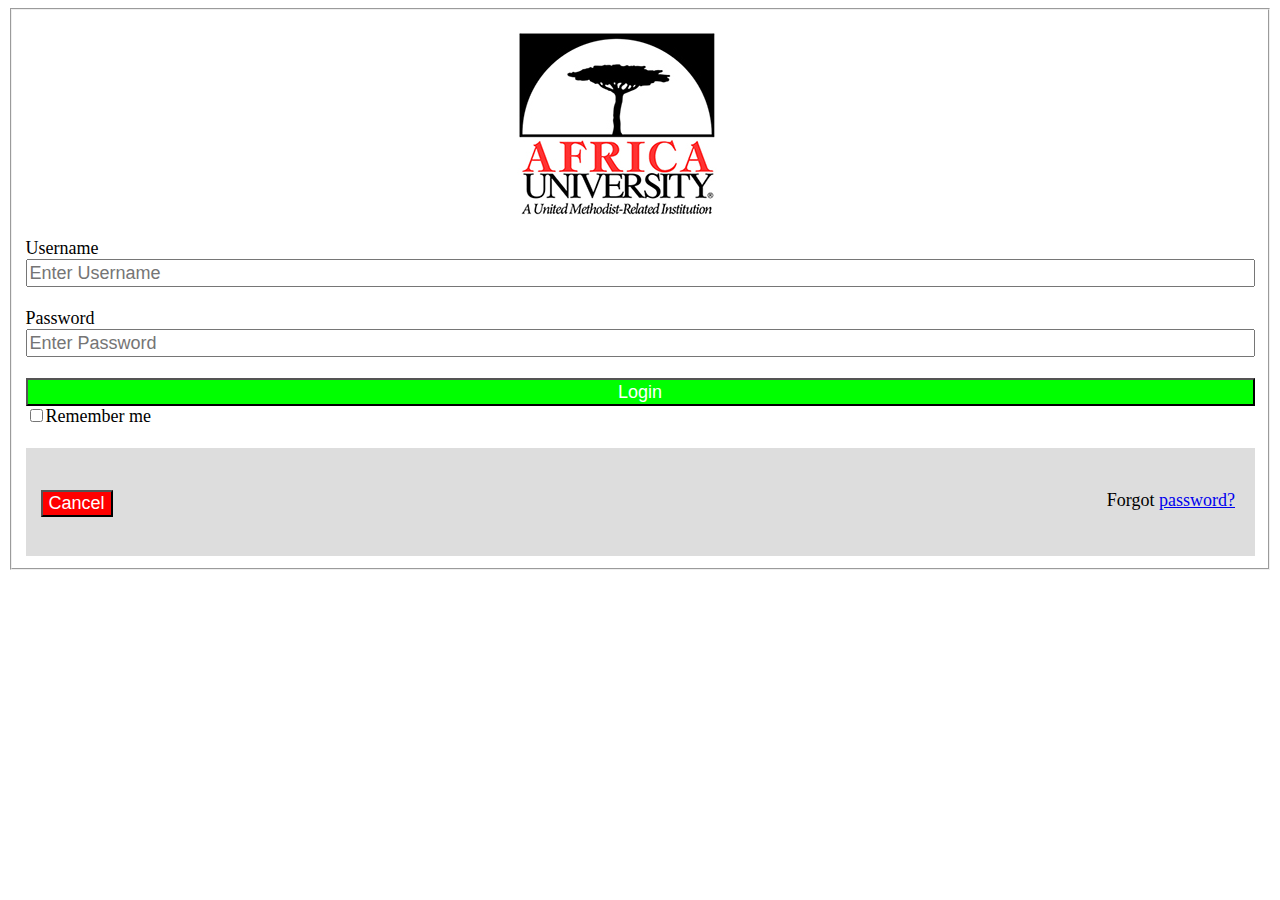
<file: work/login.html>
<!DOCTYPE>
<html>
<head>
<title>Login Form Question 4</title>
<link rel="stylesheet" href="css/form.css">
</head>
<body>

<form><fieldset>
<div class="logo">
<img src="img/logo.jpeg" alt="AU logo">
</div>
<labal name="username">Username</label> <br>
<input type="text" for="username" placeholder="Enter Username"> <br><br>
<labal name="password">Password</label> <br>
<input type="password" for="password" placeholder="Enter Password"><br><br>
<input type="submit" value="Login"><br>
<input type="checkbox" for="rm"><labal name="rm">Remember me</label><br>
<br>
<div class="footer">
<br><br>
<input type="reset" value="Cancel"><labal class="forgot">Forgot <a href="#">password?</a></label>
</div>
</fieldset></form>

</body>
</html>
</file>
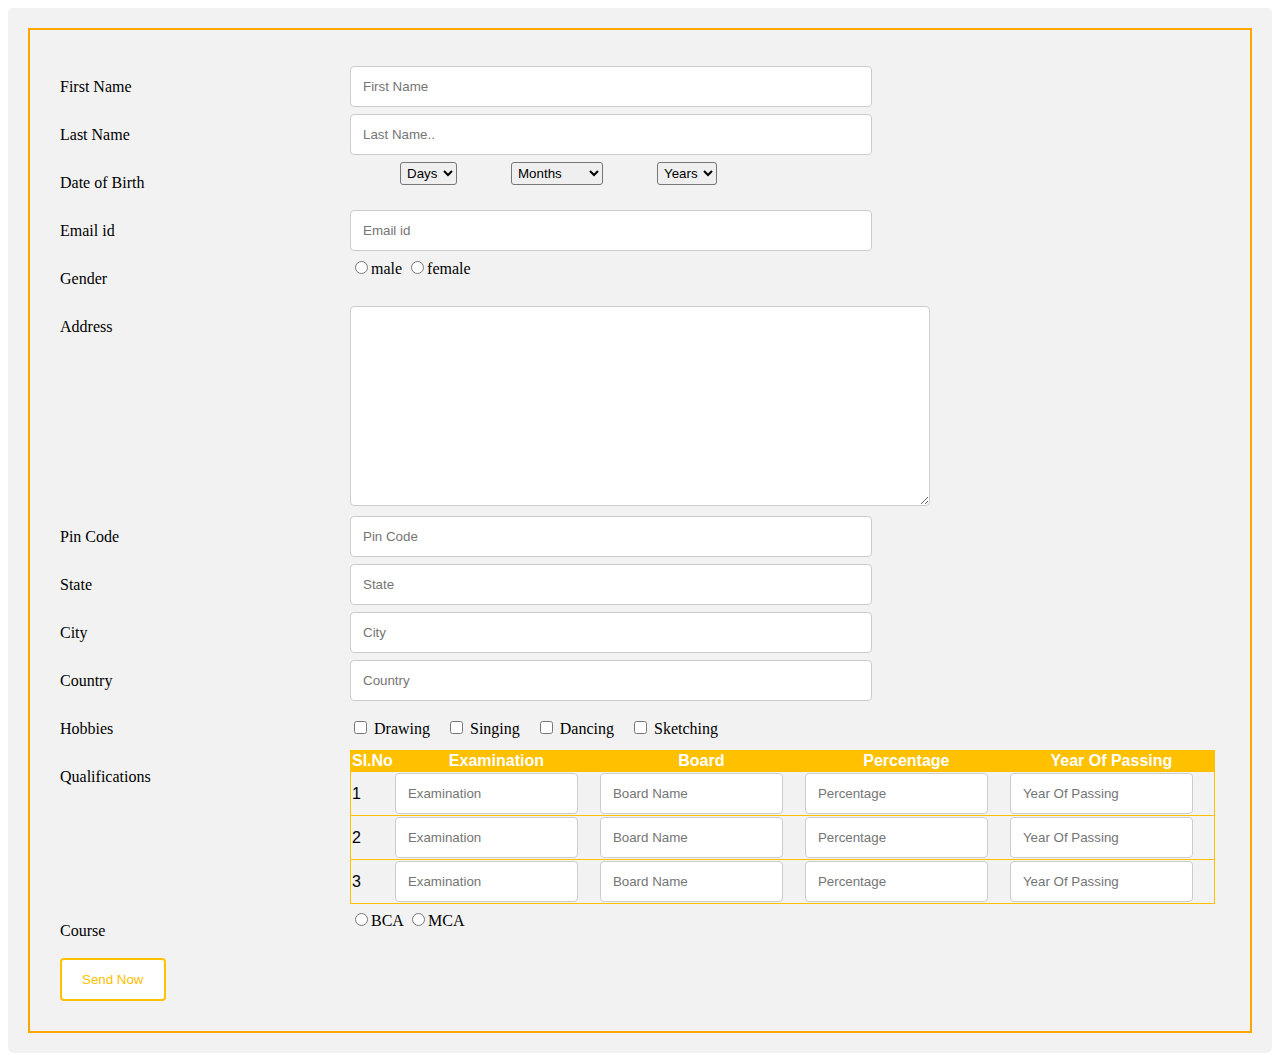
<file: work/MakoForm.html>
<!DOCTYPE html>
<html>
<head>
  <title>Student Registration Form</title>
  <link rel="stylesheet" href="Form.css">
  <style>
  table, th, td{
      font-family: sans-serif;
	  border-collapse: collapse;
	  border-bottom: 1px solid;
	  border-color :#FFC000;
	  paddng: 15px;
  }
  table{
      border: 1px solid;
	  border-color: #FFC000;
  }
  th{
      background-color: #FFC000;
	  color: #fff;
  }
  input[type=submit]{
      background-color: #FFF;
      border: 2px solid #FFC000;
  }
    </style>
</head>
<body>
<div class="container">
  <form action="action_page.php">
    <div class="row">
      <div class="col-25">
        <label for="fname">First Name</label>
      </div>
      <div class="col-75">
        <input type="text" id="fname" name="firstname" placeholder="First Name">
      </div>
    </div>
    <div class="row">
      <div class="col-25">
        <label for="lname">Last Name</label>
      </div>
	  <div class="col-75">
        <input type="text" id="lname" name="lastname" placeholder="Last Name..">
      </div>
	  </div>
	  <div class="row">
      <div class="col-25">
        <label for="Date of Birth ">Date of Birth</label>
      </div>
	   <div class="col-75">
	<select class="form-select" id="day" name="day">
    <option value = "Days" selected>Days</option>
    <option value = "1">1</option>
    <option value = "2">2</option>
	<option value = "3">3</option>
	<option value = "4">4</option>
	<option value = "5">5</option>
	<option value = "6">6</option>
	<option value = "7">7</option>
	<option value = "8">8</option>
	<option value = "9">9</option>
    <option value = "10">10</option>
    <option value = "11">11</option>
	<option value = "12">12</option>
	<option value = "13">13</option>
	<option value = "14">14</option>
	<option value = "15">15</option>
	<option value = "16">16</option>
    <option value = "17">17</option>
	<option value = "18">18</option>
	<option value = "19">19</option>
	<option value = "20">20</option>
	<option value = "21">21</option> 
	<option value = "22">22</option>
	<option value = "24">23</option>
	<option value = "25">25</option>
    <option value = "26">26</option>
	<option value = "27">27</option>
	<option value = "28">28</option>
	<option value = "29">29</option>
	<option value = "30">30</option>
	<option value = "31">31</option>
    </select>
	<select class="form-select" id="month" name="month">
    <option value = "Months" selected>Months</option>
    <option value = "January">January</option>
	<option value = "February">February</option>
    <option value = "March">March</option>
    <option value = "April">April</option>
	<option value = "May">May</option> 
	<option value = "June">June</option>
	<option value = "July">July</option>
	<option value = "August">August</option>
	<option value = "September">September</option> 
    <option value = "October">October</option>
	<option value = "November">November</option>
	<option value = "December">December</option>
    </select>
    <select class="form-select" id="Year" name="Year">
    <option value = "Years" selected>Years</option>
	<option value = "2023">2023</option>
	<option value = "2022">2022</option>
	<option value = "2021">2021</option> 
	<option value = "2020">2022</option>
	<option value = "2021">2021</option>
	<option value = "2020">2020</option>
	</select>
    </div>  
	 </div> 
	<div class="row">
      <div class="col-25">
        <label for="Email id">Email id</label>
      </div>
      <div class="col-75">
        <input type="text" id="Email id" name="Email id" placeholder="Email id">
      </div>
    </div>
	<div class="row">
      <div class="col-25">
        <label for="Gender">Gender</label>
      </div>
      <div class="col-75">
        <input type="radio" id="gender" name="gender" placeholder="Male">male
		<input type="radio" id="gender" name="gender" placeholder="Female">female
      </div>
    </div>
	<div class="row">
      <div class="col-25">
        <label for="address">Address</label>
      </div>
      <div class="col-75">
        <textarea id="Address" name="Address"  style="height:200px"></textarea>
      </div>
    </div>
	<div class="row">
      <div class="col-25">
        <label for="Pin Code">Pin Code</label>
      </div>
      <div class="col-75">
        <input type="text" id="Pin Code" name="Pin Code" placeholder="Pin Code">
      </div>
    </div>
	<div class="row">
      <div class="col-25">
        <label for="State">State</label>
      </div>
      <div class="col-75">
        <input type="text" id="State" name="State" placeholder="State">
      </div>
    </div>
	<div class="row">
      <div class="col-25">
        <label for="City">City </label>
      </div>
      <div class="col-75">
        <input type="text" id="City" name="City" placeholder="City">
      </div>
    </div>
	<div class="row">
      <div class="col-25">
        <label for="lname">Country</label>
     </div>
      <div class="col-75">
        <input type="text" id="Country" name="Country" placeholder="Country">
      </div>
    </div>
	<div class="row">
	<div class="col-25">
	<label> Hobbies</label>
	</div>
	<div class="col-75">
	     <input type="checkbox" id="Drawing" name="Drawing" value="Drawing">
		 <label for="Drawing">Drawing</label>
    <input type="checkbox" id="Singing" name="Singing" value="Singing">
	<label for="Singing">Singing</label>
    <input type="checkbox" id="Dancing" name="Dancing" value="Dancing"> 
	<label for="Dancing">Dancing</label>
 <input type="checkbox" id="Sketching" name="Sketching" value="Sketching">
 <label for="Sketching">Sketching</label>
 </div>
</div> 
	<div class="row">
      <div class="col-25">
	<label>Qualifications</label>
	</div>
      <div class="col-95">
	<table >
  <tr align="center" bgcolor="orange">
    <th><font color="white">SI.No</font></th>
    <th><font color="white">Examination</font></th>
    <th><font color="white">Board</font></th>
    <th><font color="white">Percentage</font></th>
    <th><font color="white">Year Of Passing </font></th>
  </tr>
  <tr>
  <td>1</td>
  <td><input type = "text" placeholder = "Examination" Name= "exam name"/></td>
  <td><input type = "text" placeholder = "Board Name" Name= "Board Name"/></td>
  <td><input type = "text" placeholder = "Percentage" Name= "Percentage"/></td>
   <td><input type = "text" placeholder = "Year Of Passing" Name= "Year Of Passing"/></td>
   </tr>
   <tr>
  <td>2</td>
  <td><input type = "text" placeholder = "Examination" Name= "exam name"/></td>
  <td><input type = "text" placeholder = "Board Name" Name= "Board Name"/></td>
  <td><input type = "text" placeholder = "Percentage" Name= "Percentage"/></td>
   <td><input type = "text" placeholder = "Year Of Passing" Name= "Year Of Passing"/></td>
   </tr>
   <tr>
  <td>3</td>
  <td><input type = "text" placeholder = "Examination" Name= "exam name"/></td>
  <td><input type = "text" placeholder = "Board Name" Name= "Board Name"/></td>
  <td><input type = "text" placeholder = "Percentage" Name= "Percentage"/></td>
   <td><input type = "text" placeholder = "Year Of Passing" Name= "Year Of Passing"/></td>
   </tr></table></td>
    </div>
	</div>
   
    <div class="row">
      <div class="col-25">
        <label for="Gender">Course</label>
      </div>
      <div class="col-75">
        <input type="radio" id="BCA" name="BCA" placeholder="Male">BCA
		<input type="radio" id="MCA" name="MCA" placeholder="Female">MCA
      </div>
	  </div>
	  
    <div class="row">
	      <div class="col-25">
      <input type="submit" value="Send Now" style="color:#FFC000; float: left;">
    </div>
	</div>
  </form>
</div>
	</body>
</file>
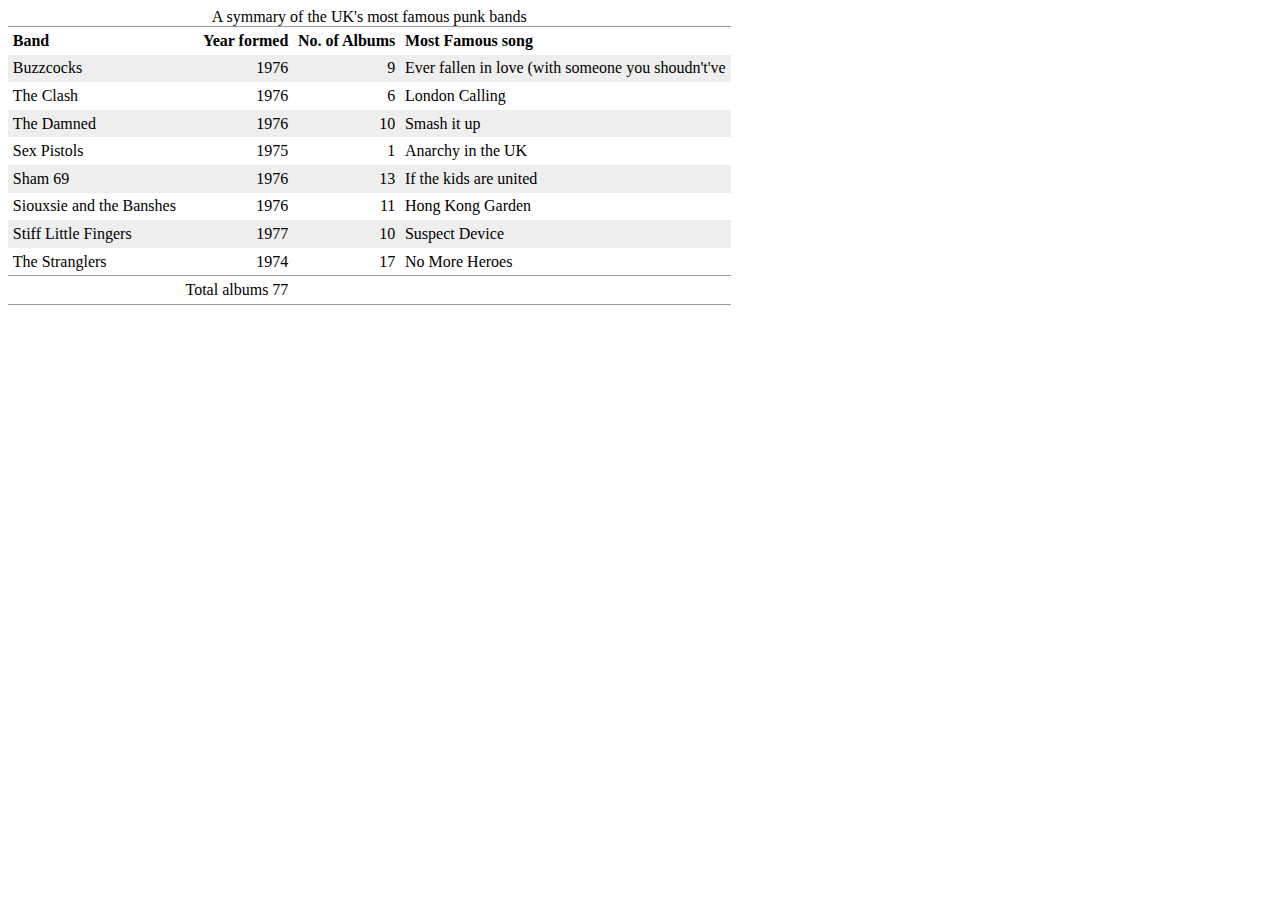
<file: work/Table.html>
<!DOCTYPE html>
<html>
<head>
<title>Questioon 5</title>
<link rel="stylesheet" href="css/table.css">
</head>

<body>
<table>
<caption>A symmary of the UK's most famous punk bands</caption>
<tr>
<th>Band</th>
<th>Year formed</th>
<th>No. of Albums</th>
<th>Most Famous song</th>
</tr>

<tr>
<td>Buzzcocks</td>
<td>1976</td>
<td>9</td>
<td>Ever fallen in love (with someone you shoudn't've</td>
</tr>

<tr>
<td>The Clash</td>
<td>1976</td>
<td>6</td>
<td>London Calling</td>
</tr>

<tr>
<td>The Damned</td>
<td>1976</td>
<td>10</td>
<td>Smash it up</td>
</tr>

<tr>
<td>Sex Pistols</td>
<td>1975</td>
<td>1</td>
<td>Anarchy in the UK</td>
</tr>

<tr>
<td>Sham 69</td>
<td>1976</td>
<td>13</td>
<td>If the kids are united</td>
</tr>

<tr>
<td>Siouxsie and the Banshes</td>
<td>1976</td>
<td>11</td>
<td>Hong Kong Garden</td>
</tr>

<tr>
<td>Stiff Little Fingers</td>
<td>1977</td>
<td>10</td>
<td>Suspect Device</td>
</tr>

<tr>
<td>The Stranglers</td>
<td>1974</td>
<td>17</td>
<td>No More Heroes</td>
</tr>

<tfoot class="footer">
<tr>
<td></td>
<td>Total albums 77</td>
</tr>
</tfoot>

</table>

</body>
</html>
</file>
<file: Mini Projects/2D-Brick-Breaker-Game-main/2D-Brick-Breaker-Game-main/style.css>
body { 
	margin: 0; 
	padding: 0; 
	height: 100%; 
	width: 100%; 
	margin: 0; 
	display: flex; 
	justify-content: center; 
	align-items: center; 
	background-color: white; 
} 

body h1 { 
	font-family: 'Roboto', sans-serif; 
} 

body h2 { 
	color: black; 
	font-family: 'Roboto', sans-serif; 
} 

#canvas { 
	border: 1px solid white; 
	padding: 15px; 
	border-radius: 20px; 
	backdrop-filter: blur(3px); 
} 

#canvas1 { 
	border: 1px solid rgb(73, 1, 1); 
	border-radius: 20px; 
	margin-top: 15px; 
	display: none; 
	backdrop-filter: blur(3px); 
} 

/* Styling for the name input section */
#startScreen { 
	text-align: center; 
	margin: auto; 
	display: flex; 
	flex-direction: column; 
	justify-content: center; 
	align-items: center; 
	height: 800px; 
	width: 600px; 
} 

label { 
	display: block; 
	margin-bottom: 10px; 
	font-size: 20px; 
} 

input { 
	font-size: 16px; 
	border-radius: 5px; 
	width: 200px; 
	margin-bottom: 20px; 
} 

button { 
	padding: 10px; 
	background-color: rgb(37, 127, 37); 
	color: black; 
	font-size: 10px; 
	text-transform: uppercase; 
	border-radius: 5px; 
	cursor: pointer; 
	transition: background-color 0.3s ease; 
} 

/* Additional styling for the game screen */
#gameScreen { 
	display: none; 
}
</file>
<file: Mini Projects/Templates/html5up-multiverse/assets/css/noscript.css>
/*
	Multiverse by HTML5 UP
	html5up.net | @ajlkn
	Free for personal and commercial use under the CCA 3.0 license (html5up.net/license)
*/

/* Wrapper */

	body.is-preload #wrapper:before {
		display: none;
	}

/* Main */

	body.is-preload #main .thumb {
		pointer-events: auto;
		opacity: 1;
	}

/* Header */

	body.is-preload #header {
		-moz-transform: none;
		-webkit-transform: none;
		-ms-transform: none;
		transform: none;
	}
</file>
<file: Mini Projects/Templates/html5up-phantom/assets/css/noscript.css>
/*
	Phantom by HTML5 UP
	html5up.net | @ajlkn
	Free for personal and commercial use under the CCA 3.0 license (html5up.net/license)
*/

/* Tiles */

	body.is-preload .tiles article {
		-moz-transform: none;
		-webkit-transform: none;
		-ms-transform: none;
		transform: none;
		opacity: 1;
	}
</file>
<file: Mini Projects/Tic-Tac-Toe_Game-main/Tic-Tac-Toe_Game-main/tic.css>
h1 { 
	color: orangered; 
	margin-bottom: -5px; 
} 
p { 
	margin-bottom: -10px; 
} 
.ui { 
	display: flex; 
	flex-direction: column; 
	align-items: center; 
} 
.row { 
	display: flex; 
} 
.cell { 
	border: none; 
	width: 80px; 
	height: 80px; 
	display: flex; 
	align-items: center; 
	justify-content: center; 
	font-size: 24px; 
	text-align: center; 
	cursor: pointer; 
} 
.cell:active { 
	outline: none; 
} 
/* 3*3 Grid */
#b1{ 
	border-bottom: 1px solid gray; 
	border-right: 1px solid gray; 
} 

#b2 { 
	border-bottom: 1px solid gray; 
	border-right: 1px solid gray; 
	border-left: 1px solid gray; 
} 

#b3 { 
	border-bottom: 1px solid gray; 
	border-left: 1px solid gray; 
} 

#b4 { 
	border-top: 1px solid gray; 
	border-bottom: 1px solid gray; 
	border-right: 1px solid gray; 
} 
	
#b5 { 
	border: 1px solid gray; 
} 

#b6 { 
	border-top: 1px solid gray; 
	border-bottom: 1px solid gray; 
	border-left: 1px solid gray; 
} 

#b7 { 
	border-top: 1px solid gray; 
	border-right: 1px solid gray; 
} 

#b8 { 
	border-top: 1px solid gray; 
	border-right: 1px solid gray; 
	border-left: 1px solid gray; 
} 

#b9 { 
	border-top: 1px solid gray; 
	border-left: 1px solid gray; 
} 
/* Reset Button */
#but { 
	box-sizing: border-box; 
	width: 95px; 
	height: 40px; 
	border: 1px solid dodgerblue; 
	margin-left: auto; 
	border-radius: 8px; 
	font-family: Verdana, 
		Geneva, Tahoma, sans-serif; 

	background-color: whitesmoke; 
	color: dodgerblue; 
	font-size: 20px; 
	cursor: pointer; 
} 

/* Player turn space */
#print { 
	font-family: Verdana, 
		Geneva, Tahoma, sans-serif; 
	color: dodgerblue; 
	font-size: 20px; 
} 

/* Main Container */
#main { 
	text-align: center; 
} 

/* Game Instruction Text */
#ins { 
	font-family: Verdana,Geneva, 
					Tahoma, sans-serif; 
	color: dodgerblue; 
}
</file>
<file: work/css/form.css>
*{
	font-size:18px;
}

.logo img{
	margin:15px 0 20px 40%;
}

input[type="text"], input[type="password"], input[type="submit"]{
	width:100%;
	height: 28px;
}

input[type="submit"]{
	background-color:#0f0;
	color: #fff;
}

input[type="reset"]{
	margin-left: 15px;
	background-color:#f00;
	color:#fff;
}

.forgot{
	position:absolute;
	right:45px;
}

.footer{
	background-color:#ddd;
	width:100%;
	min-height:12vh;
}
</file>
<file: work/Form.css>
/* Style inputs, elements and textareas */
input[type=text]{
  width: 90%;
  padding: 12px;
  border: 1px solid #ccc;
  border-radius: 4px;
  box-sizing: border-box;
  resize: vertical;
}
textarea{
  width: 100%;
  padding: 12px;
  border: 1px solid #ccc;
  border-radius: 4px;
  box-sizing: border-box;
  resize: vertical;
}

/* Style the label to display next to the inputs */
label {
  padding: 12px 12px 12px 0;
  display: inline-block;
}
Form {
	border: 2px solid orange;
	padding: 30px;
	background-color: light grey;
}
	


/* Style the submit button */
input[type=submit] {
  background-color: #f5f5f5;
  color: #f5bd1f;
  padding: 12px 20px;
  border: none;
  border-color: yellow;
  border-radius: 4px;
  cursor: pointer;
  float: left;
}

/* Style the container */
.container {
  border-radius: 5px;
  background-color: #f2f2f2;
  padding: 20px;
}

/* Floating column for labels: 25% width */
.col-25 {
  float: left;
  width: 25%;
  margin-top: 6px;
}

/* Floating column for inputs: 75% width */
.col-75 {
  float: left;
  width: 50%;
  margin-top: 6px;
}

/* Clear floats after the columns */
.row:after {
  content: "";
  display: table;
  clear: both;
}

select{
	display: inline-block;
	padding: 2px 2px;
	border-radius: 3px;
	margin-left: 50px;
}


/* Responsive layout - when the screen is less than 600px wide, make the two columns stack on top of each other instead of next to each other */
@media screen and (max-width: 600px) {
  .col-25, .col-75, input[type=submit] {
    width: 100%;
    margin-top: 0;
  }
}
</file>
<file: work/css/table.css>
tr:nth-child(even){
	background-color: #eee;
}

.footer{
	border-top: 1px solid #999;
}

table{
	border-bottom: 1px solid #999;
	border-top: 1px solid #999;
	border-collapse: collapse;
}

td:nth-child(2),  td:nth-child(3){
	text-align: right; 
}

th:nth-child(2),  th:nth-child(3) {
	text-align: right;
}

th:nth-child(1),  th:nth-child(4) {
	text-align: left;
}

th, td{
	padding: 0.3em;
	text-align: top;
}
</file>
<file: Mini Projects/Templates/html5up-multiverse/assets/css/main.css>
@import url(fontawesome-all.min.css);
@import url("https://fonts.googleapis.com/css?family=Source+Sans+Pro:300,300italic,400,400italic");

/*
	Multiverse by HTML5 UP
	html5up.net | @ajlkn
	Free for personal and commercial use under the CCA 3.0 license (html5up.net/license)
*/

@-moz-keyframes spinner {
	0% {
		-moz-transform: rotate(0deg);
		-webkit-transform: rotate(0deg);
		-ms-transform: rotate(0deg);
		transform: rotate(0deg);
	}

	100% {
		-moz-transform: rotate(359deg);
		-webkit-transform: rotate(359deg);
		-ms-transform: rotate(359deg);
		transform: rotate(359deg);
	}
}

@-webkit-keyframes spinner {
	0% {
		-moz-transform: rotate(0deg);
		-webkit-transform: rotate(0deg);
		-ms-transform: rotate(0deg);
		transform: rotate(0deg);
	}

	100% {
		-moz-transform: rotate(359deg);
		-webkit-transform: rotate(359deg);
		-ms-transform: rotate(359deg);
		transform: rotate(359deg);
	}
}

@-ms-keyframes spinner {
	0% {
		-moz-transform: rotate(0deg);
		-webkit-transform: rotate(0deg);
		-ms-transform: rotate(0deg);
		transform: rotate(0deg);
	}

	100% {
		-moz-transform: rotate(359deg);
		-webkit-transform: rotate(359deg);
		-ms-transform: rotate(359deg);
		transform: rotate(359deg);
	}
}

@keyframes spinner {
	0% {
		-moz-transform: rotate(0deg);
		-webkit-transform: rotate(0deg);
		-ms-transform: rotate(0deg);
		transform: rotate(0deg);
	}

	100% {
		-moz-transform: rotate(359deg);
		-webkit-transform: rotate(359deg);
		-ms-transform: rotate(359deg);
		transform: rotate(359deg);
	}
}

html, body, div, span, applet, object,
iframe, h1, h2, h3, h4, h5, h6, p, blockquote,
pre, a, abbr, acronym, address, big, cite,
code, del, dfn, em, img, ins, kbd, q, s, samp,
small, strike, strong, sub, sup, tt, var, b,
u, i, center, dl, dt, dd, ol, ul, li, fieldset,
form, label, legend, table, caption, tbody,
tfoot, thead, tr, th, td, article, aside,
canvas, details, embed, figure, figcaption,
footer, header, hgroup, menu, nav, output, ruby,
section, summary, time, mark, audio, video {
	margin: 0;
	padding: 0;
	border: 0;
	font-size: 100%;
	font: inherit;
	vertical-align: baseline;}

article, aside, details, figcaption, figure,
footer, header, hgroup, menu, nav, section {
	display: block;}

body {
	line-height: 1;
}

ol, ul {
	list-style: none;
}

blockquote, q {
	quotes: none;
}

	blockquote:before, blockquote:after, q:before, q:after {
		content: '';
		content: none;
	}

table {
	border-collapse: collapse;
	border-spacing: 0;
}

body {
	-webkit-text-size-adjust: none;
}

mark {
	background-color: transparent;
	color: inherit;
}

input::-moz-focus-inner {
	border: 0;
	padding: 0;
}

input, select, textarea {
	-moz-appearance: none;
	-webkit-appearance: none;
	-ms-appearance: none;
	appearance: none;
}

/* Basic */

	@-ms-viewport {
		width: device-width;
	}

	body {
		-ms-overflow-style: scrollbar;
	}

	@media screen and (max-width: 480px) {

		html, body {
			min-width: 320px;
		}

	}

	html {
		box-sizing: border-box;
	}

	*, *:before, *:after {
		box-sizing: inherit;
	}

	body {
		background: #242629;
	}

		body.is-preload *, body.is-preload *:before, body.is-preload *:after {
			-moz-animation: none !important;
			-webkit-animation: none !important;
			-ms-animation: none !important;
			animation: none !important;
			-moz-transition: none !important;
			-webkit-transition: none !important;
			-ms-transition: none !important;
			transition: none !important;
		}

		body.is-resizing *, body.is-resizing *:before, body.is-resizing *:after {
			-moz-animation: none !important;
			-webkit-animation: none !important;
			-ms-animation: none !important;
			animation: none !important;
			-moz-transition: none !important;
			-webkit-transition: none !important;
			-ms-transition: none !important;
			transition: none !important;
		}

/* Type */

	body, input, select, textarea {
		color: #a0a0a1;
		font-family: "Source Sans Pro", Helvetica, sans-serif;
		font-size: 15pt;
		font-weight: 300;
		letter-spacing: 0.025em;
		line-height: 1.65;
	}

		@media screen and (max-width: 1680px) {

			body, input, select, textarea {
				font-size: 11pt;
			}

		}

	a {
		-moz-transition: color 0.2s ease-in-out, border-bottom-color 0.2s ease-in-out;
		-webkit-transition: color 0.2s ease-in-out, border-bottom-color 0.2s ease-in-out;
		-ms-transition: color 0.2s ease-in-out, border-bottom-color 0.2s ease-in-out;
		transition: color 0.2s ease-in-out, border-bottom-color 0.2s ease-in-out;
		border-bottom: dotted 1px;
		color: #34a58e;
		text-decoration: none;
	}

		a:hover {
			border-bottom-color: transparent;
			color: #34a58e !important;
		}

	strong, b {
		color: #ffffff;
		font-weight: 300;
	}

	em, i {
		font-style: italic;
	}

	p {
		margin: 0 0 2em 0;
	}

	h1, h2, h3, h4, h5, h6 {
		color: #ffffff;
		font-weight: 300;
		letter-spacing: 0.1em;
		line-height: 1.5;
		margin: 0 0 1em 0;
		text-transform: uppercase;
	}

		h1 a, h2 a, h3 a, h4 a, h5 a, h6 a {
			color: inherit;
			text-decoration: none;
		}

	h1 {
		font-size: 2em;
	}

	h2 {
		font-size: 1.25em;
	}

	h3 {
		font-size: 1.1em;
	}

	h4 {
		font-size: 1em;
	}

	h5 {
		font-size: 0.9em;
	}

	h6 {
		font-size: 0.7em;
	}

	@media screen and (max-width: 736px) {

		h2 {
			font-size: 1em;
		}

		h3 {
			font-size: 0.9em;
		}

		h4 {
			font-size: 0.8em;
		}

		h5 {
			font-size: 0.7em;
		}

		h6 {
			font-size: 0.7em;
		}

	}

	sub {
		font-size: 0.8em;
		position: relative;
		top: 0.5em;
	}

	sup {
		font-size: 0.8em;
		position: relative;
		top: -0.5em;
	}

	blockquote {
		border-left: 4px #36383c;
		font-style: italic;
		margin: 0 0 2em 0;
		padding: 0.5em 0 0.5em 2em;
	}

	code {
		background: #34363b;
		border: solid 1px #36383c;
		font-family: "Courier New", monospace;
		font-size: 0.9em;
		margin: 0 0.25em;
		padding: 0.25em 0.65em;
	}

	pre {
		-webkit-overflow-scrolling: touch;
		font-family: "Courier New", monospace;
		font-size: 0.9em;
		margin: 0 0 2em 0;
	}

		pre code {
			display: block;
			line-height: 1.75;
			padding: 1em 1.5em;
			overflow-x: auto;
		}

	hr {
		border: 0;
		border-bottom: solid 1px #36383c;
		margin: 2em 0;
	}

		hr.major {
			margin: 3em 0;
		}

	.align-left {
		text-align: left;
	}

	.align-center {
		text-align: center;
	}

	.align-right {
		text-align: right;
	}

/* Button */

	input[type="submit"],
	input[type="reset"],
	input[type="button"],
	button,
	.button {
		-moz-appearance: none;
		-webkit-appearance: none;
		-ms-appearance: none;
		appearance: none;
		-moz-transition: background-color 0.2s ease-in-out, box-shadow 0.2s ease-in-out, color 0.2s ease-in-out;
		-webkit-transition: background-color 0.2s ease-in-out, box-shadow 0.2s ease-in-out, color 0.2s ease-in-out;
		-ms-transition: background-color 0.2s ease-in-out, box-shadow 0.2s ease-in-out, color 0.2s ease-in-out;
		transition: background-color 0.2s ease-in-out, box-shadow 0.2s ease-in-out, color 0.2s ease-in-out;
		background-color: transparent;
		border: 0;
		border-radius: 0;
		box-shadow: inset 0 0 0 2px #36383c;
		color: #ffffff !important;
		cursor: pointer;
		display: inline-block;
		font-size: 0.9em;
		font-weight: 300;
		height: 3.05556em;
		letter-spacing: 0.1em;
		line-height: 3.05556em;
		padding: 0 2.5em;
		text-align: center;
		text-decoration: none;
		text-transform: uppercase;
		white-space: nowrap;
	}

		input[type="submit"]:hover,
		input[type="reset"]:hover,
		input[type="button"]:hover,
		button:hover,
		.button:hover {
			box-shadow: inset 0 0 0 2px #34a58e;
			color: #34a58e !important;
		}

			input[type="submit"]:hover:active,
			input[type="reset"]:hover:active,
			input[type="button"]:hover:active,
			button:hover:active,
			.button:hover:active {
				background-color: rgba(52, 165, 142, 0.15);
				color: #34a58e !important;
			}

		input[type="submit"].icon,
		input[type="reset"].icon,
		input[type="button"].icon,
		button.icon,
		.button.icon {
			padding-left: 1.35em;
		}

			input[type="submit"].icon:before,
			input[type="reset"].icon:before,
			input[type="button"].icon:before,
			button.icon:before,
			.button.icon:before {
				margin-right: 0.5em;
			}

		input[type="submit"].fit,
		input[type="reset"].fit,
		input[type="button"].fit,
		button.fit,
		.button.fit {
			width: 100%;
		}

		input[type="submit"].small,
		input[type="reset"].small,
		input[type="button"].small,
		button.small,
		.button.small {
			font-size: 0.8em;
		}

		input[type="submit"].large,
		input[type="reset"].large,
		input[type="button"].large,
		button.large,
		.button.large {
			font-size: 1.35em;
		}

		input[type="submit"].primary,
		input[type="reset"].primary,
		input[type="button"].primary,
		button.primary,
		.button.primary {
			background-color: #34a58e;
			box-shadow: none;
		}

			input[type="submit"].primary:hover,
			input[type="reset"].primary:hover,
			input[type="button"].primary:hover,
			button.primary:hover,
			.button.primary:hover {
				background-color: #47c5ab;
				color: #ffffff !important;
			}

				input[type="submit"].primary:hover:active,
				input[type="reset"].primary:hover:active,
				input[type="button"].primary:hover:active,
				button.primary:hover:active,
				.button.primary:hover:active {
					background-color: #287e6d;
				}

		input[type="submit"].disabled, input[type="submit"]:disabled,
		input[type="reset"].disabled,
		input[type="reset"]:disabled,
		input[type="button"].disabled,
		input[type="button"]:disabled,
		button.disabled,
		button:disabled,
		.button.disabled,
		.button:disabled {
			pointer-events: none;
			opacity: 0.35;
		}

/* Form */

	form {
		margin: 0 0 2em 0;
	}

		form > :last-child {
			margin-bottom: 0;
		}

		form > .fields {
			display: -moz-flex;
			display: -webkit-flex;
			display: -ms-flex;
			display: flex;
			-moz-flex-wrap: wrap;
			-webkit-flex-wrap: wrap;
			-ms-flex-wrap: wrap;
			flex-wrap: wrap;
			width: calc(100% + 3em);
			margin: -1.5em 0 2em -1.5em;
		}

			form > .fields > .field {
				-moz-flex-grow: 0;
				-webkit-flex-grow: 0;
				-ms-flex-grow: 0;
				flex-grow: 0;
				-moz-flex-shrink: 0;
				-webkit-flex-shrink: 0;
				-ms-flex-shrink: 0;
				flex-shrink: 0;
				padding: 1.5em 0 0 1.5em;
				width: calc(100% - 1.5em);
			}

				form > .fields > .field.half {
					width: calc(50% - 0.75em);
				}

				form > .fields > .field.third {
					width: calc(100%/3 - 0.5em);
				}

				form > .fields > .field.quarter {
					width: calc(25% - 0.375em);
				}

		@media screen and (max-width: 736px) {

			form > .fields {
				width: calc(100% + 3em);
				margin: -1.5em 0 2em -1.5em;
			}

				form > .fields > .field {
					padding: 1.5em 0 0 1.5em;
					width: calc(100% - 1.5em);
				}

					form > .fields > .field.half {
						width: calc(100% - 1.5em);
					}

					form > .fields > .field.third {
						width: calc(100% - 1.5em);
					}

					form > .fields > .field.quarter {
						width: calc(100% - 1.5em);
					}

		}

	label {
		color: #ffffff;
		display: block;
		font-size: 0.9em;
		font-weight: 300;
		margin: 0 0 1em 0;
	}

	input[type="text"],
	input[type="password"],
	input[type="email"],
	input[type="tel"],
	input[type="search"],
	input[type="url"],
	select,
	textarea {
		-moz-appearance: none;
		-webkit-appearance: none;
		-ms-appearance: none;
		appearance: none;
		background: #34363b;
		border: 0;
		border-radius: 0;
		color: #a0a0a1;
		display: block;
		outline: 0;
		padding: 0 1em;
		text-decoration: none;
		width: 100%;
	}

		input[type="text"]:invalid,
		input[type="password"]:invalid,
		input[type="email"]:invalid,
		input[type="tel"]:invalid,
		input[type="search"]:invalid,
		input[type="url"]:invalid,
		select:invalid,
		textarea:invalid {
			box-shadow: none;
		}

		input[type="text"]:focus,
		input[type="password"]:focus,
		input[type="email"]:focus,
		input[type="tel"]:focus,
		input[type="search"]:focus,
		input[type="url"]:focus,
		select:focus,
		textarea:focus {
			box-shadow: inset 0 0 0 2px #34a58e;
		}

	select {
		background-image: url("data:image/svg+xml;charset=utf8,%3Csvg xmlns='http://www.w3.org/2000/svg' width='40' height='40' preserveAspectRatio='none' viewBox='0 0 40 40'%3E%3Cpath d='M9.4,12.3l10.4,10.4l10.4-10.4c0.2-0.2,0.5-0.4,0.9-0.4c0.3,0,0.6,0.1,0.9,0.4l3.3,3.3c0.2,0.2,0.4,0.5,0.4,0.9 c0,0.4-0.1,0.6-0.4,0.9L20.7,31.9c-0.2,0.2-0.5,0.4-0.9,0.4c-0.3,0-0.6-0.1-0.9-0.4L4.3,17.3c-0.2-0.2-0.4-0.5-0.4-0.9 c0-0.4,0.1-0.6,0.4-0.9l3.3-3.3c0.2-0.2,0.5-0.4,0.9-0.4S9.1,12.1,9.4,12.3z' fill='%2336383c' /%3E%3C/svg%3E");
		background-size: 1.25rem;
		background-repeat: no-repeat;
		background-position: calc(100% - 1rem) center;
		height: 2.75em;
		padding-right: 2.75em;
		text-overflow: ellipsis;
	}

		select option {
			color: #ffffff;
			background: #242629;
		}

		select:focus::-ms-value {
			background-color: transparent;
		}

		select::-ms-expand {
			display: none;
		}

	input[type="text"],
	input[type="password"],
	input[type="email"],
	input[type="tel"],
	input[type="search"],
	input[type="url"],
	select {
		height: 2.75em;
	}

	textarea {
		padding: 0.75em 1em;
	}

	input[type="checkbox"],
	input[type="radio"] {
		-moz-appearance: none;
		-webkit-appearance: none;
		-ms-appearance: none;
		appearance: none;
		display: block;
		float: left;
		margin-right: -2em;
		opacity: 0;
		width: 1em;
		z-index: -1;
	}

		input[type="checkbox"] + label,
		input[type="radio"] + label {
			text-decoration: none;
			color: #a0a0a1;
			cursor: pointer;
			display: inline-block;
			font-size: 1em;
			font-weight: 300;
			padding-left: 2.4em;
			padding-right: 0.75em;
			position: relative;
		}

			input[type="checkbox"] + label:before,
			input[type="radio"] + label:before {
				-moz-osx-font-smoothing: grayscale;
				-webkit-font-smoothing: antialiased;
				display: inline-block;
				font-style: normal;
				font-variant: normal;
				text-rendering: auto;
				line-height: 1;
				text-transform: none !important;
				font-family: 'Font Awesome 5 Free';
				font-weight: 900;
			}

			input[type="checkbox"] + label:before,
			input[type="radio"] + label:before {
				background: #34363b;
				content: '';
				display: inline-block;
				font-size: 0.8em;
				height: 2.0625em;
				left: 0;
				line-height: 2.0625em;
				position: absolute;
				text-align: center;
				top: 0;
				width: 2.0625em;
			}

		input[type="checkbox"]:checked + label:before,
		input[type="radio"]:checked + label:before {
			background: #34a58e;
			border-color: #34a58e;
			color: #ffffff;
			content: '\f00c';
		}

		input[type="checkbox"]:focus + label:before,
		input[type="radio"]:focus + label:before {
			box-shadow: 0 0 0 2px #34a58e;
		}

	input[type="radio"] + label:before {
		border-radius: 100%;
	}

	::-webkit-input-placeholder {
		color: #707071 !important;
		opacity: 1.0;
	}

	:-moz-placeholder {
		color: #707071 !important;
		opacity: 1.0;
	}

	::-moz-placeholder {
		color: #707071 !important;
		opacity: 1.0;
	}

	:-ms-input-placeholder {
		color: #707071 !important;
		opacity: 1.0;
	}

/* Icon */

	.icon {
		text-decoration: none;
		border-bottom: none;
		position: relative;
	}

		.icon:before {
			-moz-osx-font-smoothing: grayscale;
			-webkit-font-smoothing: antialiased;
			display: inline-block;
			font-style: normal;
			font-variant: normal;
			text-rendering: auto;
			line-height: 1;
			text-transform: none !important;
			font-family: 'Font Awesome 5 Free';
			font-weight: 400;
		}

		.icon > .label {
			display: none;
		}

		.icon:before {
			line-height: inherit;
		}

		.icon.solid:before {
			font-weight: 900;
		}

		.icon.brands:before {
			font-family: 'Font Awesome 5 Brands';
		}

/* List */

	ol {
		list-style: decimal;
		margin: 0 0 2em 0;
		padding-left: 1.25em;
	}

		ol li {
			padding-left: 0.25em;
		}

	ul {
		list-style: disc;
		margin: 0 0 2em 0;
		padding-left: 1em;
	}

		ul li {
			padding-left: 0.5em;
		}

		ul.alt {
			list-style: none;
			padding-left: 0;
		}

			ul.alt li {
				border-top: solid 1px #36383c;
				padding: 0.5em 0;
			}

				ul.alt li:first-child {
					border-top: 0;
					padding-top: 0;
				}

	dl {
		margin: 0 0 2em 0;
	}

		dl dt {
			display: block;
			font-weight: 300;
			margin: 0 0 1em 0;
		}

		dl dd {
			margin-left: 2em;
		}

/* Actions */

	ul.actions {
		display: -moz-flex;
		display: -webkit-flex;
		display: -ms-flex;
		display: flex;
		cursor: default;
		list-style: none;
		margin-left: -1em;
		padding-left: 0;
	}

		ul.actions li {
			padding: 0 0 0 1em;
			vertical-align: middle;
		}

		ul.actions.special {
			-moz-justify-content: center;
			-webkit-justify-content: center;
			-ms-justify-content: center;
			justify-content: center;
			width: 100%;
			margin-left: 0;
		}

			ul.actions.special li:first-child {
				padding-left: 0;
			}

		ul.actions.stacked {
			-moz-flex-direction: column;
			-webkit-flex-direction: column;
			-ms-flex-direction: column;
			flex-direction: column;
			margin-left: 0;
		}

			ul.actions.stacked li {
				padding: 1.3em 0 0 0;
			}

				ul.actions.stacked li:first-child {
					padding-top: 0;
				}

		ul.actions.fit {
			width: calc(100% + 1em);
		}

			ul.actions.fit li {
				-moz-flex-grow: 1;
				-webkit-flex-grow: 1;
				-ms-flex-grow: 1;
				flex-grow: 1;
				-moz-flex-shrink: 1;
				-webkit-flex-shrink: 1;
				-ms-flex-shrink: 1;
				flex-shrink: 1;
				width: 100%;
			}

				ul.actions.fit li > * {
					width: 100%;
				}

			ul.actions.fit.stacked {
				width: 100%;
			}

		@media screen and (max-width: 480px) {

			ul.actions:not(.fixed) {
				-moz-flex-direction: column;
				-webkit-flex-direction: column;
				-ms-flex-direction: column;
				flex-direction: column;
				margin-left: 0;
				width: 100% !important;
			}

				ul.actions:not(.fixed) li {
					-moz-flex-grow: 1;
					-webkit-flex-grow: 1;
					-ms-flex-grow: 1;
					flex-grow: 1;
					-moz-flex-shrink: 1;
					-webkit-flex-shrink: 1;
					-ms-flex-shrink: 1;
					flex-shrink: 1;
					padding: 1em 0 0 0;
					text-align: center;
					width: 100%;
				}

					ul.actions:not(.fixed) li > * {
						width: 100%;
					}

					ul.actions:not(.fixed) li:first-child {
						padding-top: 0;
					}

					ul.actions:not(.fixed) li input[type="submit"],
					ul.actions:not(.fixed) li input[type="reset"],
					ul.actions:not(.fixed) li input[type="button"],
					ul.actions:not(.fixed) li button,
					ul.actions:not(.fixed) li .button {
						width: 100%;
					}

						ul.actions:not(.fixed) li input[type="submit"].icon:before,
						ul.actions:not(.fixed) li input[type="reset"].icon:before,
						ul.actions:not(.fixed) li input[type="button"].icon:before,
						ul.actions:not(.fixed) li button.icon:before,
						ul.actions:not(.fixed) li .button.icon:before {
							margin-left: -0.5rem;
						}

		}

/* Icons */

	ul.icons {
		cursor: default;
		list-style: none;
		padding-left: 0;
	}

		ul.icons li {
			display: inline-block;
			padding: 0 1em 0 0;
		}

			ul.icons li:last-child {
				padding-right: 0;
			}

			ul.icons li .icon {
				color: #505051;
			}

				ul.icons li .icon:before {
					font-size: 1.5em;
				}

/* Table */

	.table-wrapper {
		-webkit-overflow-scrolling: touch;
		overflow-x: auto;
	}

	table {
		margin: 0 0 2em 0;
		width: 100%;
	}

		table tbody tr {
			border: solid 1px #36383c;
			border-left: 0;
			border-right: 0;
		}

			table tbody tr:nth-child(2n + 1) {
				background-color: #34363b;
			}

		table td {
			padding: 0.75em 0.75em;
		}

		table th {
			color: #ffffff;
			font-size: 0.9em;
			font-weight: 300;
			padding: 0 0.75em 0.75em 0.75em;
			text-align: left;
		}

		table thead {
			border-bottom: solid 2px #36383c;
		}

		table tfoot {
			border-top: solid 2px #36383c;
		}

		table.alt {
			border-collapse: separate;
		}

			table.alt tbody tr td {
				border: solid 1px #36383c;
				border-left-width: 0;
				border-top-width: 0;
			}

				table.alt tbody tr td:first-child {
					border-left-width: 1px;
				}

			table.alt tbody tr:first-child td {
				border-top-width: 1px;
			}

			table.alt thead {
				border-bottom: 0;
			}

			table.alt tfoot {
				border-top: 0;
			}

/* Panel */

	.panel {
		padding: 4em 4em 2em 4em ;
		-moz-transform: translateY(100vh);
		-webkit-transform: translateY(100vh);
		-ms-transform: translateY(100vh);
		transform: translateY(100vh);
		-moz-transition: -moz-transform 0.5s ease;
		-webkit-transition: -webkit-transform 0.5s ease;
		-ms-transition: -ms-transform 0.5s ease;
		transition: transform 0.5s ease;
		-webkit-overflow-scrolling: touch;
		background: rgba(36, 38, 41, 0.975);
		bottom: 4em;
		left: 0;
		max-height: calc(80vh - 4em);
		overflow-y: auto;
		position: fixed;
		width: 100%;
		z-index: 10001;
	}

		.panel.active {
			-moz-transform: translateY(1px);
			-webkit-transform: translateY(1px);
			-ms-transform: translateY(1px);
			transform: translateY(1px);
		}

		.panel > .inner {
			margin: 0 auto;
			max-width: 100%;
			width: 75em;
		}

			.panel > .inner.split {
				display: -moz-flex;
				display: -webkit-flex;
				display: -ms-flex;
				display: flex;
			}

				.panel > .inner.split > div {
					margin-left: 4em;
					width: 50%;
				}

				.panel > .inner.split > :first-child {
					margin-left: 0;
				}

		.panel > .closer {
			-moz-transition: opacity 0.2s ease-in-out;
			-webkit-transition: opacity 0.2s ease-in-out;
			-ms-transition: opacity 0.2s ease-in-out;
			transition: opacity 0.2s ease-in-out;
			background-image: url("images/close.svg");
			background-position: center;
			background-repeat: no-repeat;
			background-size: 3em;
			cursor: pointer;
			height: 5em;
			opacity: 0.25;
			position: absolute;
			right: 0;
			top: 0;
			width: 5em;
			z-index: 2;
		}

			.panel > .closer:hover {
				opacity: 1.0;
			}

		@media screen and (max-width: 1280px) {

			.panel {
				padding: 3em 3em 1em 3em ;
			}

				.panel > .inner.split > div {
					margin-left: 3em;
				}

				.panel > .closer {
					background-size: 2.5em;
					background-position: 75% 25%;
				}

		}

		@media screen and (max-width: 980px) {

			.panel > .inner.split {
				-moz-flex-direction: column;
				-webkit-flex-direction: column;
				-ms-flex-direction: column;
				flex-direction: column;
			}

				.panel > .inner.split > div {
					margin-left: 0;
					width: 100%;
				}

		}

		@media screen and (max-width: 736px) {

			.panel {
				-moz-transform: translateY(-100vh);
				-webkit-transform: translateY(-100vh);
				-ms-transform: translateY(-100vh);
				transform: translateY(-100vh);
				padding: 4em 2em 2em 2em ;
				bottom: auto;
				top: calc(4em - 1px);
			}

				.panel.active {
					-moz-transform: translateY(0);
					-webkit-transform: translateY(0);
					-ms-transform: translateY(0);
					transform: translateY(0);
				}

		}

/* Poptrox Popup */

	.poptrox-overlay {
		-webkit-tap-highlight-color: rgba(255, 255, 255, 0);
	}

	.poptrox-popup {
		background: rgba(31, 34, 36, 0.925);
		box-shadow: 0 1em 3em 0.5em rgba(0, 0, 0, 0.25);
		cursor: default;
	}

		.poptrox-popup:before {
			-moz-transition: opacity 0.2s ease-in-out;
			-webkit-transition: opacity 0.2s ease-in-out;
			-ms-transition: opacity 0.2s ease-in-out;
			transition: opacity 0.2s ease-in-out;
			background-image: -moz-linear-gradient(to left, rgba(31,34,36,0.35), rgba(31,34,36,0) 10em, rgba(31,34,36,0)), -moz-linear-gradient(to right, rgba(31,34,36,0.35), rgba(31,34,36,0) 10em, rgba(31,34,36,0));
			background-image: -webkit-linear-gradient(to left, rgba(31,34,36,0.35), rgba(31,34,36,0) 10em, rgba(31,34,36,0)), -webkit-linear-gradient(to right, rgba(31,34,36,0.35), rgba(31,34,36,0) 10em, rgba(31,34,36,0));
			background-image: -ms-linear-gradient(to left, rgba(31,34,36,0.35), rgba(31,34,36,0) 10em, rgba(31,34,36,0)), -ms-linear-gradient(to right, rgba(31,34,36,0.35), rgba(31,34,36,0) 10em, rgba(31,34,36,0));
			background-image: linear-gradient(to left, rgba(31,34,36,0.35), rgba(31,34,36,0) 10em, rgba(31,34,36,0)), linear-gradient(to right, rgba(31,34,36,0.35), rgba(31,34,36,0) 10em, rgba(31,34,36,0));
			content: '';
			display: block;
			height: 100%;
			left: 0;
			position: absolute;
			top: 0;
			width: 100%;
			z-index: 1;
			opacity: 1;
		}

		.poptrox-popup .closer {
			-moz-transition: opacity 0.2s ease-in-out;
			-webkit-transition: opacity 0.2s ease-in-out;
			-ms-transition: opacity 0.2s ease-in-out;
			transition: opacity 0.2s ease-in-out;
			background-image: url("images/close.svg");
			background-position: center;
			background-repeat: no-repeat;
			background-size: 3em;
			height: 5em;
			opacity: 0;
			position: absolute;
			right: 0;
			top: 0;
			width: 5em;
			z-index: 2;
		}

		.poptrox-popup .nav-previous,
		.poptrox-popup .nav-next {
			-moz-transition: opacity 0.2s ease-in-out;
			-webkit-transition: opacity 0.2s ease-in-out;
			-ms-transition: opacity 0.2s ease-in-out;
			transition: opacity 0.2s ease-in-out;
			background-image: url("images/arrow.svg");
			background-position: center;
			background-repeat: no-repeat;
			background-size: 5em;
			cursor: pointer;
			height: 8em;
			margin-top: -4em;
			opacity: 0;
			position: absolute;
			top: 50%;
			width: 6em;
			z-index: 2;
		}

		.poptrox-popup .nav-previous {
			-moz-transform: scaleX(-1);
			-webkit-transform: scaleX(-1);
			-ms-transform: scaleX(-1);
			transform: scaleX(-1);
			left: 0;
		}

		.poptrox-popup .nav-next {
			right: 0;
		}

		.poptrox-popup .caption {
			padding: 2em 2em 0.1em 2em ;
			background-image: -moz-linear-gradient(to top, rgba(16,16,16,0.45) 25%, rgba(16,16,16,0) 100%);
			background-image: -webkit-linear-gradient(to top, rgba(16,16,16,0.45) 25%, rgba(16,16,16,0) 100%);
			background-image: -ms-linear-gradient(to top, rgba(16,16,16,0.45) 25%, rgba(16,16,16,0) 100%);
			background-image: linear-gradient(to top, rgba(16,16,16,0.45) 25%, rgba(16,16,16,0) 100%);
			bottom: 0;
			cursor: default;
			left: 0;
			position: absolute;
			text-align: left;
			width: 100%;
			z-index: 2;
		}

			.poptrox-popup .caption h2, .poptrox-popup .caption h3, .poptrox-popup .caption h4, .poptrox-popup .caption h5, .poptrox-popup .caption h6 {
				margin: 0 0 0.5em 0;
			}

			.poptrox-popup .caption p {
				color: #ffffff;
			}

		.poptrox-popup .loader {
			-moz-animation: spinner 1s infinite linear !important;
			-webkit-animation: spinner 1s infinite linear !important;
			-ms-animation: spinner 1s infinite linear !important;
			animation: spinner 1s infinite linear !important;
			background-image: url("images/spinner.svg");
			background-position: center;
			background-repeat: no-repeat;
			background-size: contain;
			display: block;
			font-size: 2em;
			height: 2em;
			left: 50%;
			line-height: 2em;
			margin: -1em 0 0 -1em;
			opacity: 0.25;
			position: absolute;
			text-align: center;
			top: 50%;
			width: 2em;
		}

		.poptrox-popup:hover .closer,
		.poptrox-popup:hover .nav-previous,
		.poptrox-popup:hover .nav-next {
			opacity: 0.5;
		}

			.poptrox-popup:hover .closer:hover,
			.poptrox-popup:hover .nav-previous:hover,
			.poptrox-popup:hover .nav-next:hover {
				opacity: 1.0;
			}

		.poptrox-popup.loading:before {
			opacity: 0;
		}

		body.touch .poptrox-popup .closer,
		body.touch .poptrox-popup .nav-previous,
		body.touch .poptrox-popup .nav-next {
			opacity: 1.0 !important;
		}

		@media screen and (max-width: 980px) {

			.poptrox-popup .closer {
				background-size: 3em;
			}

			.poptrox-popup .nav-previous,
			.poptrox-popup .nav-next {
				background-size: 4em;
			}

		}

		@media screen and (max-width: 736px) {

			.poptrox-popup:before {
				display: none;
			}

			.poptrox-popup .caption {
				display: none !important;
			}

			.poptrox-popup .closer,
			.poptrox-popup .nav-previous,
			.poptrox-popup .nav-next {
				display: none !important;
			}

		}

/* Wrapper */

	#wrapper {
		-moz-transition: -moz-filter 0.5s ease, -webkit-filter 0.5s ease, -ms-filter 0.5s ease, -moz-filter 0.5s ease;
		-webkit-transition: -moz-filter 0.5s ease, -webkit-filter 0.5s ease, -ms-filter 0.5s ease, -webkit-filter 0.5s ease;
		-ms-transition: -moz-filter 0.5s ease, -webkit-filter 0.5s ease, -ms-filter 0.5s ease, -ms-filter 0.5s ease;
		transition: -moz-filter 0.5s ease, -webkit-filter 0.5s ease, -ms-filter 0.5s ease, filter 0.5s ease;
		position: relative;
	}

		#wrapper:after {
			pointer-events: none;
			-moz-transition: opacity 0.5s ease, visibility 0.5s;
			-webkit-transition: opacity 0.5s ease, visibility 0.5s;
			-ms-transition: opacity 0.5s ease, visibility 0.5s;
			transition: opacity 0.5s ease, visibility 0.5s;
			background: rgba(36, 38, 41, 0.5);
			content: '';
			display: block;
			height: 100%;
			left: 0;
			opacity: 0;
			position: absolute;
			top: 0;
			visibility: hidden;
			width: 100%;
			z-index: 1;
		}

			body.ie #wrapper:after {
				background: rgba(36, 38, 41, 0.8);
			}

		body.modal-active #wrapper {
			-moz-filter: blur(8px);
			-webkit-filter: blur(8px);
			-ms-filter: blur(8px);
			filter: blur(8px);
		}

			body.modal-active #wrapper:after {
				pointer-events: auto;
				opacity: 1;
				visibility: visible;
				z-index: 10003;
			}

		#wrapper:before {
			-moz-animation: spinner 1s infinite linear !important;
			-webkit-animation: spinner 1s infinite linear !important;
			-ms-animation: spinner 1s infinite linear !important;
			animation: spinner 1s infinite linear !important;
			pointer-events: none;
			-moz-transition: top 0.75s ease-in-out, opacity 0.35s ease-out, visibility 0.35s;
			-webkit-transition: top 0.75s ease-in-out, opacity 0.35s ease-out, visibility 0.35s;
			-ms-transition: top 0.75s ease-in-out, opacity 0.35s ease-out, visibility 0.35s;
			transition: top 0.75s ease-in-out, opacity 0.35s ease-out, visibility 0.35s;
			background-image: url("images/spinner.svg");
			background-position: center;
			background-repeat: no-repeat;
			background-size: contain;
			content: '';
			display: block;
			font-size: 2em;
			height: 2em;
			left: 50%;
			line-height: 2em;
			margin: -1em 0 0 -1em;
			opacity: 0;
			position: fixed;
			text-align: center;
			top: 75%;
			visibility: hidden;
			width: 2em;
		}

		body.is-preload #wrapper:before {
			-moz-transition: opacity 1s ease-out !important;
			-webkit-transition: opacity 1s ease-out !important;
			-ms-transition: opacity 1s ease-out !important;
			transition: opacity 1s ease-out !important;
			-moz-transition-delay: 0.5s !important;
			-webkit-transition-delay: 0.5s !important;
			-ms-transition-delay: 0.5s !important;
			transition-delay: 0.5s !important;
			opacity: 0.25;
			top: 50%;
			visibility: visible;
		}

/* Header */

	body {
		padding: 0 0 4em 0;
	}

	#header {
		-moz-transform: translateY(0);
		-webkit-transform: translateY(0);
		-ms-transform: translateY(0);
		transform: translateY(0);
		-moz-transition: -moz-transform 1s ease;
		-webkit-transition: -webkit-transform 1s ease;
		-ms-transition: -ms-transform 1s ease;
		transition: transform 1s ease;
		-moz-user-select: none;
		-ms-user-select: none;
		-webkit-user-select: none;
		background: #1f2224;
		bottom: -1em;
		height: 5em;
		left: 0;
		line-height: 4em;
		padding: 0 1.5em;
		position: fixed;
		user-select: none;
		width: 100%;
		z-index: 10002;
	}

		body.is-preload #header {
			-moz-transform: translateY(4em);
			-webkit-transform: translateY(4em);
			-ms-transform: translateY(4em);
			transform: translateY(4em);
		}

		#header h1 {
			color: #a0a0a1;
			display: inline-block;
			font-size: 1em;
			line-height: 1;
			margin: 0;
			vertical-align: middle;
		}

			#header h1 a {
				border: 0;
				color: inherit;
			}

				#header h1 a:hover {
					color: inherit !important;
				}

		#header nav {
			position: absolute;
			right: 0;
			top: 0;
		}

			#header nav > ul {
				list-style: none;
				margin: 0;
				padding: 0;
			}

				#header nav > ul > li {
					display: inline-block;
					padding: 0;
				}

					#header nav > ul > li a {
						-moz-transition: background-color 0.5s ease;
						-webkit-transition: background-color 0.5s ease;
						-ms-transition: background-color 0.5s ease;
						transition: background-color 0.5s ease;
						border: 0;
						color: #ffffff;
						display: inline-block;
						letter-spacing: 0.1em;
						padding: 0 1.65em;
						text-transform: uppercase;
					}

						#header nav > ul > li a.icon:before {
							color: #505051;
							float: right;
							margin-left: 0.75em;
						}

						#header nav > ul > li a:hover {
							color: #ffffff !important;
						}

						#header nav > ul > li a.active {
							background-color: #242629;
						}

	@media screen and (max-width: 736px) {

		body {
			padding: 4em 0 0 0;
		}

		#header {
			-moz-transform: translateY(0);
			-webkit-transform: translateY(0);
			-ms-transform: translateY(0);
			transform: translateY(0);
			bottom: auto;
			height: 4em;
			padding: 0 1em;
			top: 0;
		}

			body.is-preload #header {
				-moz-transform: translateY(-3.4em);
				-webkit-transform: translateY(-3.4em);
				-ms-transform: translateY(-3.4em);
				transform: translateY(-3.4em);
			}

			#header h1 {
				font-size: 0.9em;
			}

			#header nav > ul > li a {
				font-size: 0.9em;
				padding: 0 1.15em;
			}

	}

/* Main */

	#main {
		-moz-transition: -moz-filter 0.5s ease, -webkit-filter 0.5s ease, -ms-filter 0.5s ease, -moz-filter 0.5s ease;
		-webkit-transition: -moz-filter 0.5s ease, -webkit-filter 0.5s ease, -ms-filter 0.5s ease, -webkit-filter 0.5s ease;
		-ms-transition: -moz-filter 0.5s ease, -webkit-filter 0.5s ease, -ms-filter 0.5s ease, -ms-filter 0.5s ease;
		transition: -moz-filter 0.5s ease, -webkit-filter 0.5s ease, -ms-filter 0.5s ease, filter 0.5s ease;
		display: -moz-flex;
		display: -webkit-flex;
		display: -ms-flex;
		display: flex;
		-moz-flex-wrap: wrap;
		-webkit-flex-wrap: wrap;
		-ms-flex-wrap: wrap;
		flex-wrap: wrap;
		-webkit-tap-highlight-color: rgba(255, 255, 255, 0);
	}

		#main .thumb {
			-moz-transition: opacity 1.25s ease-in-out;
			-webkit-transition: opacity 1.25s ease-in-out;
			-ms-transition: opacity 1.25s ease-in-out;
			transition: opacity 1.25s ease-in-out;
			pointer-events: auto;
			-webkit-tap-highlight-color: rgba(255, 255, 255, 0);
			opacity: 1;
			overflow: hidden;
			position: relative;
		}

			#main .thumb:after {
				background-image: -moz-linear-gradient(to top, rgba(10,17,25,0.35) 5%, rgba(10,17,25,0) 35%);
				background-image: -webkit-linear-gradient(to top, rgba(10,17,25,0.35) 5%, rgba(10,17,25,0) 35%);
				background-image: -ms-linear-gradient(to top, rgba(10,17,25,0.35) 5%, rgba(10,17,25,0) 35%);
				background-image: linear-gradient(to top, rgba(10,17,25,0.35) 5%, rgba(10,17,25,0) 35%);
				pointer-events: none;
				background-size: cover;
				content: '';
				display: block;
				height: 100%;
				left: 0;
				position: absolute;
				top: 0;
				width: 100%;
			}

			#main .thumb > .image {
				-webkit-tap-highlight-color: rgba(255, 255, 255, 0);
				background-position: center;
				background-repeat: no-repeat;
				background-size: cover;
				border: 0;
				height: 100%;
				left: 0;
				position: absolute;
				top: 0;
				width: 100%;
			}

			#main .thumb > h2 {
				pointer-events: none;
				bottom: 1.875em;
				font-size: 0.8em;
				left: 2.1875em;
				margin: 0;
				position: absolute;
				z-index: 1;
			}

			#main .thumb > p {
				display: none;
			}

		#main:after {
			pointer-events: none;
			-moz-transition: opacity 0.5s ease, visibility 0.5s;
			-webkit-transition: opacity 0.5s ease, visibility 0.5s;
			-ms-transition: opacity 0.5s ease, visibility 0.5s;
			transition: opacity 0.5s ease, visibility 0.5s;
			background: rgba(36, 38, 41, 0.25);
			content: '';
			display: block;
			height: 100%;
			left: 0;
			opacity: 0;
			position: absolute;
			top: 0;
			visibility: hidden;
			width: 100%;
			z-index: 1;
		}

			body.ie #main:after {
				background: rgba(36, 38, 41, 0.55);
			}

		body.content-active #main {
			-moz-filter: blur(6px);
			-webkit-filter: blur(6px);
			-ms-filter: blur(6px);
			filter: blur(6px);
		}

			body.content-active #main:after {
				pointer-events: auto;
				opacity: 1;
				visibility: visible;
			}

		body.is-preload #main .thumb {
			pointer-events: none;
			opacity: 0;
		}

		#main .thumb {
			-moz-transition-delay: 2.525s;
			-webkit-transition-delay: 2.525s;
			-ms-transition-delay: 2.525s;
			transition-delay: 2.525s;
			height: calc(40vh - 2em);
			min-height: 20em;
			width: 25%;
		}

			#main .thumb:nth-child(1) {
				-moz-transition-delay: 0.65s;
				-webkit-transition-delay: 0.65s;
				-ms-transition-delay: 0.65s;
				transition-delay: 0.65s;
			}

			#main .thumb:nth-child(2) {
				-moz-transition-delay: 0.8s;
				-webkit-transition-delay: 0.8s;
				-ms-transition-delay: 0.8s;
				transition-delay: 0.8s;
			}

			#main .thumb:nth-child(3) {
				-moz-transition-delay: 0.95s;
				-webkit-transition-delay: 0.95s;
				-ms-transition-delay: 0.95s;
				transition-delay: 0.95s;
			}

			#main .thumb:nth-child(4) {
				-moz-transition-delay: 1.1s;
				-webkit-transition-delay: 1.1s;
				-ms-transition-delay: 1.1s;
				transition-delay: 1.1s;
			}

			#main .thumb:nth-child(5) {
				-moz-transition-delay: 1.25s;
				-webkit-transition-delay: 1.25s;
				-ms-transition-delay: 1.25s;
				transition-delay: 1.25s;
			}

			#main .thumb:nth-child(6) {
				-moz-transition-delay: 1.4s;
				-webkit-transition-delay: 1.4s;
				-ms-transition-delay: 1.4s;
				transition-delay: 1.4s;
			}

			#main .thumb:nth-child(7) {
				-moz-transition-delay: 1.55s;
				-webkit-transition-delay: 1.55s;
				-ms-transition-delay: 1.55s;
				transition-delay: 1.55s;
			}

			#main .thumb:nth-child(8) {
				-moz-transition-delay: 1.7s;
				-webkit-transition-delay: 1.7s;
				-ms-transition-delay: 1.7s;
				transition-delay: 1.7s;
			}

			#main .thumb:nth-child(9) {
				-moz-transition-delay: 1.85s;
				-webkit-transition-delay: 1.85s;
				-ms-transition-delay: 1.85s;
				transition-delay: 1.85s;
			}

			#main .thumb:nth-child(10) {
				-moz-transition-delay: 2s;
				-webkit-transition-delay: 2s;
				-ms-transition-delay: 2s;
				transition-delay: 2s;
			}

			#main .thumb:nth-child(11) {
				-moz-transition-delay: 2.15s;
				-webkit-transition-delay: 2.15s;
				-ms-transition-delay: 2.15s;
				transition-delay: 2.15s;
			}

			#main .thumb:nth-child(12) {
				-moz-transition-delay: 2.3s;
				-webkit-transition-delay: 2.3s;
				-ms-transition-delay: 2.3s;
				transition-delay: 2.3s;
			}

		@media screen and (max-width: 1680px) {

			#main .thumb {
				-moz-transition-delay: 2.075s;
				-webkit-transition-delay: 2.075s;
				-ms-transition-delay: 2.075s;
				transition-delay: 2.075s;
				height: calc(40vh - 2em);
				min-height: 20em;
				width: 33.33333%;
			}

				#main .thumb:nth-child(1) {
					-moz-transition-delay: 0.65s;
					-webkit-transition-delay: 0.65s;
					-ms-transition-delay: 0.65s;
					transition-delay: 0.65s;
				}

				#main .thumb:nth-child(2) {
					-moz-transition-delay: 0.8s;
					-webkit-transition-delay: 0.8s;
					-ms-transition-delay: 0.8s;
					transition-delay: 0.8s;
				}

				#main .thumb:nth-child(3) {
					-moz-transition-delay: 0.95s;
					-webkit-transition-delay: 0.95s;
					-ms-transition-delay: 0.95s;
					transition-delay: 0.95s;
				}

				#main .thumb:nth-child(4) {
					-moz-transition-delay: 1.1s;
					-webkit-transition-delay: 1.1s;
					-ms-transition-delay: 1.1s;
					transition-delay: 1.1s;
				}

				#main .thumb:nth-child(5) {
					-moz-transition-delay: 1.25s;
					-webkit-transition-delay: 1.25s;
					-ms-transition-delay: 1.25s;
					transition-delay: 1.25s;
				}

				#main .thumb:nth-child(6) {
					-moz-transition-delay: 1.4s;
					-webkit-transition-delay: 1.4s;
					-ms-transition-delay: 1.4s;
					transition-delay: 1.4s;
				}

				#main .thumb:nth-child(7) {
					-moz-transition-delay: 1.55s;
					-webkit-transition-delay: 1.55s;
					-ms-transition-delay: 1.55s;
					transition-delay: 1.55s;
				}

				#main .thumb:nth-child(8) {
					-moz-transition-delay: 1.7s;
					-webkit-transition-delay: 1.7s;
					-ms-transition-delay: 1.7s;
					transition-delay: 1.7s;
				}

				#main .thumb:nth-child(9) {
					-moz-transition-delay: 1.85s;
					-webkit-transition-delay: 1.85s;
					-ms-transition-delay: 1.85s;
					transition-delay: 1.85s;
				}

		}

		@media screen and (max-width: 1280px) {

			#main .thumb {
				-moz-transition-delay: 1.625s;
				-webkit-transition-delay: 1.625s;
				-ms-transition-delay: 1.625s;
				transition-delay: 1.625s;
				height: calc(40vh - 2em);
				min-height: 20em;
				width: 50%;
			}

				#main .thumb:nth-child(1) {
					-moz-transition-delay: 0.65s;
					-webkit-transition-delay: 0.65s;
					-ms-transition-delay: 0.65s;
					transition-delay: 0.65s;
				}

				#main .thumb:nth-child(2) {
					-moz-transition-delay: 0.8s;
					-webkit-transition-delay: 0.8s;
					-ms-transition-delay: 0.8s;
					transition-delay: 0.8s;
				}

				#main .thumb:nth-child(3) {
					-moz-transition-delay: 0.95s;
					-webkit-transition-delay: 0.95s;
					-ms-transition-delay: 0.95s;
					transition-delay: 0.95s;
				}

				#main .thumb:nth-child(4) {
					-moz-transition-delay: 1.1s;
					-webkit-transition-delay: 1.1s;
					-ms-transition-delay: 1.1s;
					transition-delay: 1.1s;
				}

				#main .thumb:nth-child(5) {
					-moz-transition-delay: 1.25s;
					-webkit-transition-delay: 1.25s;
					-ms-transition-delay: 1.25s;
					transition-delay: 1.25s;
				}

				#main .thumb:nth-child(6) {
					-moz-transition-delay: 1.4s;
					-webkit-transition-delay: 1.4s;
					-ms-transition-delay: 1.4s;
					transition-delay: 1.4s;
				}

		}

		@media screen and (max-width: 980px) {

			#main .thumb {
				-moz-transition-delay: 2.075s;
				-webkit-transition-delay: 2.075s;
				-ms-transition-delay: 2.075s;
				transition-delay: 2.075s;
				height: calc(28.57143vh - 1.33333em);
				min-height: 18em;
				width: 50%;
			}

				#main .thumb:nth-child(1) {
					-moz-transition-delay: 0.65s;
					-webkit-transition-delay: 0.65s;
					-ms-transition-delay: 0.65s;
					transition-delay: 0.65s;
				}

				#main .thumb:nth-child(2) {
					-moz-transition-delay: 0.8s;
					-webkit-transition-delay: 0.8s;
					-ms-transition-delay: 0.8s;
					transition-delay: 0.8s;
				}

				#main .thumb:nth-child(3) {
					-moz-transition-delay: 0.95s;
					-webkit-transition-delay: 0.95s;
					-ms-transition-delay: 0.95s;
					transition-delay: 0.95s;
				}

				#main .thumb:nth-child(4) {
					-moz-transition-delay: 1.1s;
					-webkit-transition-delay: 1.1s;
					-ms-transition-delay: 1.1s;
					transition-delay: 1.1s;
				}

				#main .thumb:nth-child(5) {
					-moz-transition-delay: 1.25s;
					-webkit-transition-delay: 1.25s;
					-ms-transition-delay: 1.25s;
					transition-delay: 1.25s;
				}

				#main .thumb:nth-child(6) {
					-moz-transition-delay: 1.4s;
					-webkit-transition-delay: 1.4s;
					-ms-transition-delay: 1.4s;
					transition-delay: 1.4s;
				}

				#main .thumb:nth-child(7) {
					-moz-transition-delay: 1.55s;
					-webkit-transition-delay: 1.55s;
					-ms-transition-delay: 1.55s;
					transition-delay: 1.55s;
				}

				#main .thumb:nth-child(8) {
					-moz-transition-delay: 1.7s;
					-webkit-transition-delay: 1.7s;
					-ms-transition-delay: 1.7s;
					transition-delay: 1.7s;
				}

				#main .thumb:nth-child(9) {
					-moz-transition-delay: 1.85s;
					-webkit-transition-delay: 1.85s;
					-ms-transition-delay: 1.85s;
					transition-delay: 1.85s;
				}

		}

		@media screen and (max-width: 480px) {

			#main .thumb {
				-moz-transition-delay: 1.175s;
				-webkit-transition-delay: 1.175s;
				-ms-transition-delay: 1.175s;
				transition-delay: 1.175s;
				height: calc(40vh - 2em);
				min-height: 18em;
				width: 100%;
			}

				#main .thumb:nth-child(1) {
					-moz-transition-delay: 0.65s;
					-webkit-transition-delay: 0.65s;
					-ms-transition-delay: 0.65s;
					transition-delay: 0.65s;
				}

				#main .thumb:nth-child(2) {
					-moz-transition-delay: 0.8s;
					-webkit-transition-delay: 0.8s;
					-ms-transition-delay: 0.8s;
					transition-delay: 0.8s;
				}

				#main .thumb:nth-child(3) {
					-moz-transition-delay: 0.95s;
					-webkit-transition-delay: 0.95s;
					-ms-transition-delay: 0.95s;
					transition-delay: 0.95s;
				}

		}

/* Footer */

	#footer .copyright {
		color: #505051;
		font-size: 0.9em;
	}

		#footer .copyright a {
			color: inherit;
		}
</file>
<file: Mini Projects/Templates/html5up-phantom/assets/css/main.css>
@import url(fontawesome-all.min.css);
@import url("https://fonts.googleapis.com/css?family=Source+Sans+Pro:300,700,900");

/*
	Phantom by HTML5 UP
	html5up.net | @ajlkn
	Free for personal and commercial use under the CCA 3.0 license (html5up.net/license)
*/

html, body, div, span, applet, object,
iframe, h1, h2, h3, h4, h5, h6, p, blockquote,
pre, a, abbr, acronym, address, big, cite,
code, del, dfn, em, img, ins, kbd, q, s, samp,
small, strike, strong, sub, sup, tt, var, b,
u, i, center, dl, dt, dd, ol, ul, li, fieldset,
form, label, legend, table, caption, tbody,
tfoot, thead, tr, th, td, article, aside,
canvas, details, embed, figure, figcaption,
footer, header, hgroup, menu, nav, output, ruby,
section, summary, time, mark, audio, video {
	margin: 0;
	padding: 0;
	border: 0;
	font-size: 100%;
	font: inherit;
	vertical-align: baseline;}

article, aside, details, figcaption, figure,
footer, header, hgroup, menu, nav, section {
	display: block;}

body {
	line-height: 1;
}

ol, ul {
	list-style: none;
}

blockquote, q {
	quotes: none;
}

	blockquote:before, blockquote:after, q:before, q:after {
		content: '';
		content: none;
	}

table {
	border-collapse: collapse;
	border-spacing: 0;
}

body {
	-webkit-text-size-adjust: none;
}

mark {
	background-color: transparent;
	color: inherit;
}

input::-moz-focus-inner {
	border: 0;
	padding: 0;
}

input, select, textarea {
	-moz-appearance: none;
	-webkit-appearance: none;
	-ms-appearance: none;
	appearance: none;
}

/* Basic */

	@-ms-viewport {
		width: device-width;
	}

	body {
		-ms-overflow-style: scrollbar;
	}

	@media screen and (max-width: 480px) {

		html, body {
			min-width: 320px;
		}

	}

	html {
		box-sizing: border-box;
	}

	*, *:before, *:after {
		box-sizing: inherit;
	}

	body {
		background: #ffffff;
	}

		body.is-preload *, body.is-preload *:before, body.is-preload *:after {
			-moz-animation: none !important;
			-webkit-animation: none !important;
			-ms-animation: none !important;
			animation: none !important;
			-moz-transition: none !important;
			-webkit-transition: none !important;
			-ms-transition: none !important;
			transition: none !important;
		}

/* Type */

	body, input, select, textarea {
		color: #585858;
		font-family: "Source Sans Pro", Helvetica, sans-serif;
		font-size: 16pt;
		font-weight: 300;
		line-height: 1.75;
	}

		@media screen and (max-width: 1680px) {

			body, input, select, textarea {
				font-size: 14pt;
			}

		}

		@media screen and (max-width: 1280px) {

			body, input, select, textarea {
				font-size: 12pt;
			}

		}

	a {
		-moz-transition: border-bottom-color 0.2s ease, color 0.2s ease;
		-webkit-transition: border-bottom-color 0.2s ease, color 0.2s ease;
		-ms-transition: border-bottom-color 0.2s ease, color 0.2s ease;
		transition: border-bottom-color 0.2s ease, color 0.2s ease;
		text-decoration: none;
		color: #585858;
		border-bottom: dotted 1px rgba(88, 88, 88, 0.5);
	}

		a:hover {
			border-bottom-color: transparent;
			color: #f2849e !important;
		}

	strong, b {
		font-weight: 900;
	}

	em, i {
		font-style: italic;
	}

	p {
		margin: 0 0 2em 0;
	}

	h1 {
		font-size: 2.75em;
		font-weight: 700;
		line-height: 1.3;
		margin: 0 0 1em 0;
		letter-spacing: -0.035em;
	}

		h1 a {
			color: inherit;
		}

		@media screen and (max-width: 736px) {

			h1 {
				font-size: 2em;
				margin: 0 0 1em 0;
			}

		}

		@media screen and (max-width: 360px) {

			h1 {
				font-size: 1.75em;
			}

		}

	h2, h3, h4, h5, h6 {
		font-weight: 900;
		line-height: 1.5;
		margin: 0 0 2em 0;
		text-transform: uppercase;
		letter-spacing: 0.35em;
	}

		h2 a, h3 a, h4 a, h5 a, h6 a {
			color: inherit;
		}

	h2 {
		font-size: 1.1em;
	}

	h3 {
		font-size: 1em;
	}

	h4 {
		font-size: 0.8em;
	}

	h5 {
		font-size: 0.8em;
	}

	h6 {
		font-size: 0.8em;
	}

	@media screen and (max-width: 980px) {

		h1 br, h2 br, h3 br, h4 br, h5 br, h6 br {
			display: none;
		}

	}

	@media screen and (max-width: 736px) {

		h2 {
			font-size: 1em;
		}

		h3 {
			font-size: 0.8em;
		}

	}

	sub {
		font-size: 0.8em;
		position: relative;
		top: 0.5em;
	}

	sup {
		font-size: 0.8em;
		position: relative;
		top: -0.5em;
	}

	blockquote {
		border-left: solid 4px #c9c9c9;
		font-style: italic;
		margin: 0 0 2em 0;
		padding: 0.5em 0 0.5em 2em;
	}

	code {
		background: rgba(144, 144, 144, 0.075);
		border-radius: 4px;
		border: solid 1px #c9c9c9;
		font-family: "Courier New", monospace;
		font-size: 0.9em;
		margin: 0 0.25em;
		padding: 0.25em 0.65em;
	}

	pre {
		-webkit-overflow-scrolling: touch;
		font-family: "Courier New", monospace;
		font-size: 0.9em;
		margin: 0 0 2em 0;
	}

		pre code {
			display: block;
			line-height: 1.75;
			padding: 1em 1.5em;
			overflow-x: auto;
		}

	hr {
		border: 0;
		border-bottom: solid 1px #c9c9c9;
		margin: 2em 0;
	}

		hr.major {
			margin: 3em 0;
		}

	.align-left {
		text-align: left;
	}

	.align-center {
		text-align: center;
	}

	.align-right {
		text-align: right;
	}

/* Row */

	.row {
		display: flex;
		flex-wrap: wrap;
		box-sizing: border-box;
		align-items: stretch;
	}

		.row > * {
			box-sizing: border-box;
		}

		.row.gtr-uniform > * > :last-child {
			margin-bottom: 0;
		}

		.row.aln-left {
			justify-content: flex-start;
		}

		.row.aln-center {
			justify-content: center;
		}

		.row.aln-right {
			justify-content: flex-end;
		}

		.row.aln-top {
			align-items: flex-start;
		}

		.row.aln-middle {
			align-items: center;
		}

		.row.aln-bottom {
			align-items: flex-end;
		}

		.row > .imp {
			order: -1;
		}

		.row > .col-1 {
			width: 8.33333%;
		}

		.row > .off-1 {
			margin-left: 8.33333%;
		}

		.row > .col-2 {
			width: 16.66667%;
		}

		.row > .off-2 {
			margin-left: 16.66667%;
		}

		.row > .col-3 {
			width: 25%;
		}

		.row > .off-3 {
			margin-left: 25%;
		}

		.row > .col-4 {
			width: 33.33333%;
		}

		.row > .off-4 {
			margin-left: 33.33333%;
		}

		.row > .col-5 {
			width: 41.66667%;
		}

		.row > .off-5 {
			margin-left: 41.66667%;
		}

		.row > .col-6 {
			width: 50%;
		}

		.row > .off-6 {
			margin-left: 50%;
		}

		.row > .col-7 {
			width: 58.33333%;
		}

		.row > .off-7 {
			margin-left: 58.33333%;
		}

		.row > .col-8 {
			width: 66.66667%;
		}

		.row > .off-8 {
			margin-left: 66.66667%;
		}

		.row > .col-9 {
			width: 75%;
		}

		.row > .off-9 {
			margin-left: 75%;
		}

		.row > .col-10 {
			width: 83.33333%;
		}

		.row > .off-10 {
			margin-left: 83.33333%;
		}

		.row > .col-11 {
			width: 91.66667%;
		}

		.row > .off-11 {
			margin-left: 91.66667%;
		}

		.row > .col-12 {
			width: 100%;
		}

		.row > .off-12 {
			margin-left: 100%;
		}

		.row.gtr-0 {
			margin-top: 0;
			margin-left: 0em;
		}

			.row.gtr-0 > * {
				padding: 0 0 0 0em;
			}

			.row.gtr-0.gtr-uniform {
				margin-top: 0em;
			}

				.row.gtr-0.gtr-uniform > * {
					padding-top: 0em;
				}

		.row.gtr-25 {
			margin-top: 0;
			margin-left: -0.5em;
		}

			.row.gtr-25 > * {
				padding: 0 0 0 0.5em;
			}

			.row.gtr-25.gtr-uniform {
				margin-top: -0.5em;
			}

				.row.gtr-25.gtr-uniform > * {
					padding-top: 0.5em;
				}

		.row.gtr-50 {
			margin-top: 0;
			margin-left: -1em;
		}

			.row.gtr-50 > * {
				padding: 0 0 0 1em;
			}

			.row.gtr-50.gtr-uniform {
				margin-top: -1em;
			}

				.row.gtr-50.gtr-uniform > * {
					padding-top: 1em;
				}

		.row {
			margin-top: 0;
			margin-left: -2em;
		}

			.row > * {
				padding: 0 0 0 2em;
			}

			.row.gtr-uniform {
				margin-top: -2em;
			}

				.row.gtr-uniform > * {
					padding-top: 2em;
				}

		.row.gtr-150 {
			margin-top: 0;
			margin-left: -3em;
		}

			.row.gtr-150 > * {
				padding: 0 0 0 3em;
			}

			.row.gtr-150.gtr-uniform {
				margin-top: -3em;
			}

				.row.gtr-150.gtr-uniform > * {
					padding-top: 3em;
				}

		.row.gtr-200 {
			margin-top: 0;
			margin-left: -4em;
		}

			.row.gtr-200 > * {
				padding: 0 0 0 4em;
			}

			.row.gtr-200.gtr-uniform {
				margin-top: -4em;
			}

				.row.gtr-200.gtr-uniform > * {
					padding-top: 4em;
				}

		@media screen and (max-width: 1680px) {

			.row {
				display: flex;
				flex-wrap: wrap;
				box-sizing: border-box;
				align-items: stretch;
			}

				.row > * {
					box-sizing: border-box;
				}

				.row.gtr-uniform > * > :last-child {
					margin-bottom: 0;
				}

				.row.aln-left {
					justify-content: flex-start;
				}

				.row.aln-center {
					justify-content: center;
				}

				.row.aln-right {
					justify-content: flex-end;
				}

				.row.aln-top {
					align-items: flex-start;
				}

				.row.aln-middle {
					align-items: center;
				}

				.row.aln-bottom {
					align-items: flex-end;
				}

				.row > .imp-xlarge {
					order: -1;
				}

				.row > .col-1-xlarge {
					width: 8.33333%;
				}

				.row > .off-1-xlarge {
					margin-left: 8.33333%;
				}

				.row > .col-2-xlarge {
					width: 16.66667%;
				}

				.row > .off-2-xlarge {
					margin-left: 16.66667%;
				}

				.row > .col-3-xlarge {
					width: 25%;
				}

				.row > .off-3-xlarge {
					margin-left: 25%;
				}

				.row > .col-4-xlarge {
					width: 33.33333%;
				}

				.row > .off-4-xlarge {
					margin-left: 33.33333%;
				}

				.row > .col-5-xlarge {
					width: 41.66667%;
				}

				.row > .off-5-xlarge {
					margin-left: 41.66667%;
				}

				.row > .col-6-xlarge {
					width: 50%;
				}

				.row > .off-6-xlarge {
					margin-left: 50%;
				}

				.row > .col-7-xlarge {
					width: 58.33333%;
				}

				.row > .off-7-xlarge {
					margin-left: 58.33333%;
				}

				.row > .col-8-xlarge {
					width: 66.66667%;
				}

				.row > .off-8-xlarge {
					margin-left: 66.66667%;
				}

				.row > .col-9-xlarge {
					width: 75%;
				}

				.row > .off-9-xlarge {
					margin-left: 75%;
				}

				.row > .col-10-xlarge {
					width: 83.33333%;
				}

				.row > .off-10-xlarge {
					margin-left: 83.33333%;
				}

				.row > .col-11-xlarge {
					width: 91.66667%;
				}

				.row > .off-11-xlarge {
					margin-left: 91.66667%;
				}

				.row > .col-12-xlarge {
					width: 100%;
				}

				.row > .off-12-xlarge {
					margin-left: 100%;
				}

				.row.gtr-0 {
					margin-top: 0;
					margin-left: 0em;
				}

					.row.gtr-0 > * {
						padding: 0 0 0 0em;
					}

					.row.gtr-0.gtr-uniform {
						margin-top: 0em;
					}

						.row.gtr-0.gtr-uniform > * {
							padding-top: 0em;
						}

				.row.gtr-25 {
					margin-top: 0;
					margin-left: -0.5em;
				}

					.row.gtr-25 > * {
						padding: 0 0 0 0.5em;
					}

					.row.gtr-25.gtr-uniform {
						margin-top: -0.5em;
					}

						.row.gtr-25.gtr-uniform > * {
							padding-top: 0.5em;
						}

				.row.gtr-50 {
					margin-top: 0;
					margin-left: -1em;
				}

					.row.gtr-50 > * {
						padding: 0 0 0 1em;
					}

					.row.gtr-50.gtr-uniform {
						margin-top: -1em;
					}

						.row.gtr-50.gtr-uniform > * {
							padding-top: 1em;
						}

				.row {
					margin-top: 0;
					margin-left: -2em;
				}

					.row > * {
						padding: 0 0 0 2em;
					}

					.row.gtr-uniform {
						margin-top: -2em;
					}

						.row.gtr-uniform > * {
							padding-top: 2em;
						}

				.row.gtr-150 {
					margin-top: 0;
					margin-left: -3em;
				}

					.row.gtr-150 > * {
						padding: 0 0 0 3em;
					}

					.row.gtr-150.gtr-uniform {
						margin-top: -3em;
					}

						.row.gtr-150.gtr-uniform > * {
							padding-top: 3em;
						}

				.row.gtr-200 {
					margin-top: 0;
					margin-left: -4em;
				}

					.row.gtr-200 > * {
						padding: 0 0 0 4em;
					}

					.row.gtr-200.gtr-uniform {
						margin-top: -4em;
					}

						.row.gtr-200.gtr-uniform > * {
							padding-top: 4em;
						}

		}

		@media screen and (max-width: 1280px) {

			.row {
				display: flex;
				flex-wrap: wrap;
				box-sizing: border-box;
				align-items: stretch;
			}

				.row > * {
					box-sizing: border-box;
				}

				.row.gtr-uniform > * > :last-child {
					margin-bottom: 0;
				}

				.row.aln-left {
					justify-content: flex-start;
				}

				.row.aln-center {
					justify-content: center;
				}

				.row.aln-right {
					justify-content: flex-end;
				}

				.row.aln-top {
					align-items: flex-start;
				}

				.row.aln-middle {
					align-items: center;
				}

				.row.aln-bottom {
					align-items: flex-end;
				}

				.row > .imp-large {
					order: -1;
				}

				.row > .col-1-large {
					width: 8.33333%;
				}

				.row > .off-1-large {
					margin-left: 8.33333%;
				}

				.row > .col-2-large {
					width: 16.66667%;
				}

				.row > .off-2-large {
					margin-left: 16.66667%;
				}

				.row > .col-3-large {
					width: 25%;
				}

				.row > .off-3-large {
					margin-left: 25%;
				}

				.row > .col-4-large {
					width: 33.33333%;
				}

				.row > .off-4-large {
					margin-left: 33.33333%;
				}

				.row > .col-5-large {
					width: 41.66667%;
				}

				.row > .off-5-large {
					margin-left: 41.66667%;
				}

				.row > .col-6-large {
					width: 50%;
				}

				.row > .off-6-large {
					margin-left: 50%;
				}

				.row > .col-7-large {
					width: 58.33333%;
				}

				.row > .off-7-large {
					margin-left: 58.33333%;
				}

				.row > .col-8-large {
					width: 66.66667%;
				}

				.row > .off-8-large {
					margin-left: 66.66667%;
				}

				.row > .col-9-large {
					width: 75%;
				}

				.row > .off-9-large {
					margin-left: 75%;
				}

				.row > .col-10-large {
					width: 83.33333%;
				}

				.row > .off-10-large {
					margin-left: 83.33333%;
				}

				.row > .col-11-large {
					width: 91.66667%;
				}

				.row > .off-11-large {
					margin-left: 91.66667%;
				}

				.row > .col-12-large {
					width: 100%;
				}

				.row > .off-12-large {
					margin-left: 100%;
				}

				.row.gtr-0 {
					margin-top: 0;
					margin-left: 0em;
				}

					.row.gtr-0 > * {
						padding: 0 0 0 0em;
					}

					.row.gtr-0.gtr-uniform {
						margin-top: 0em;
					}

						.row.gtr-0.gtr-uniform > * {
							padding-top: 0em;
						}

				.row.gtr-25 {
					margin-top: 0;
					margin-left: -0.5em;
				}

					.row.gtr-25 > * {
						padding: 0 0 0 0.5em;
					}

					.row.gtr-25.gtr-uniform {
						margin-top: -0.5em;
					}

						.row.gtr-25.gtr-uniform > * {
							padding-top: 0.5em;
						}

				.row.gtr-50 {
					margin-top: 0;
					margin-left: -1em;
				}

					.row.gtr-50 > * {
						padding: 0 0 0 1em;
					}

					.row.gtr-50.gtr-uniform {
						margin-top: -1em;
					}

						.row.gtr-50.gtr-uniform > * {
							padding-top: 1em;
						}

				.row {
					margin-top: 0;
					margin-left: -2em;
				}

					.row > * {
						padding: 0 0 0 2em;
					}

					.row.gtr-uniform {
						margin-top: -2em;
					}

						.row.gtr-uniform > * {
							padding-top: 2em;
						}

				.row.gtr-150 {
					margin-top: 0;
					margin-left: -3em;
				}

					.row.gtr-150 > * {
						padding: 0 0 0 3em;
					}

					.row.gtr-150.gtr-uniform {
						margin-top: -3em;
					}

						.row.gtr-150.gtr-uniform > * {
							padding-top: 3em;
						}

				.row.gtr-200 {
					margin-top: 0;
					margin-left: -4em;
				}

					.row.gtr-200 > * {
						padding: 0 0 0 4em;
					}

					.row.gtr-200.gtr-uniform {
						margin-top: -4em;
					}

						.row.gtr-200.gtr-uniform > * {
							padding-top: 4em;
						}

		}

		@media screen and (max-width: 980px) {

			.row {
				display: flex;
				flex-wrap: wrap;
				box-sizing: border-box;
				align-items: stretch;
			}

				.row > * {
					box-sizing: border-box;
				}

				.row.gtr-uniform > * > :last-child {
					margin-bottom: 0;
				}

				.row.aln-left {
					justify-content: flex-start;
				}

				.row.aln-center {
					justify-content: center;
				}

				.row.aln-right {
					justify-content: flex-end;
				}

				.row.aln-top {
					align-items: flex-start;
				}

				.row.aln-middle {
					align-items: center;
				}

				.row.aln-bottom {
					align-items: flex-end;
				}

				.row > .imp-medium {
					order: -1;
				}

				.row > .col-1-medium {
					width: 8.33333%;
				}

				.row > .off-1-medium {
					margin-left: 8.33333%;
				}

				.row > .col-2-medium {
					width: 16.66667%;
				}

				.row > .off-2-medium {
					margin-left: 16.66667%;
				}

				.row > .col-3-medium {
					width: 25%;
				}

				.row > .off-3-medium {
					margin-left: 25%;
				}

				.row > .col-4-medium {
					width: 33.33333%;
				}

				.row > .off-4-medium {
					margin-left: 33.33333%;
				}

				.row > .col-5-medium {
					width: 41.66667%;
				}

				.row > .off-5-medium {
					margin-left: 41.66667%;
				}

				.row > .col-6-medium {
					width: 50%;
				}

				.row > .off-6-medium {
					margin-left: 50%;
				}

				.row > .col-7-medium {
					width: 58.33333%;
				}

				.row > .off-7-medium {
					margin-left: 58.33333%;
				}

				.row > .col-8-medium {
					width: 66.66667%;
				}

				.row > .off-8-medium {
					margin-left: 66.66667%;
				}

				.row > .col-9-medium {
					width: 75%;
				}

				.row > .off-9-medium {
					margin-left: 75%;
				}

				.row > .col-10-medium {
					width: 83.33333%;
				}

				.row > .off-10-medium {
					margin-left: 83.33333%;
				}

				.row > .col-11-medium {
					width: 91.66667%;
				}

				.row > .off-11-medium {
					margin-left: 91.66667%;
				}

				.row > .col-12-medium {
					width: 100%;
				}

				.row > .off-12-medium {
					margin-left: 100%;
				}

				.row.gtr-0 {
					margin-top: 0;
					margin-left: 0em;
				}

					.row.gtr-0 > * {
						padding: 0 0 0 0em;
					}

					.row.gtr-0.gtr-uniform {
						margin-top: 0em;
					}

						.row.gtr-0.gtr-uniform > * {
							padding-top: 0em;
						}

				.row.gtr-25 {
					margin-top: 0;
					margin-left: -0.375em;
				}

					.row.gtr-25 > * {
						padding: 0 0 0 0.375em;
					}

					.row.gtr-25.gtr-uniform {
						margin-top: -0.375em;
					}

						.row.gtr-25.gtr-uniform > * {
							padding-top: 0.375em;
						}

				.row.gtr-50 {
					margin-top: 0;
					margin-left: -0.75em;
				}

					.row.gtr-50 > * {
						padding: 0 0 0 0.75em;
					}

					.row.gtr-50.gtr-uniform {
						margin-top: -0.75em;
					}

						.row.gtr-50.gtr-uniform > * {
							padding-top: 0.75em;
						}

				.row {
					margin-top: 0;
					margin-left: -1.5em;
				}

					.row > * {
						padding: 0 0 0 1.5em;
					}

					.row.gtr-uniform {
						margin-top: -1.5em;
					}

						.row.gtr-uniform > * {
							padding-top: 1.5em;
						}

				.row.gtr-150 {
					margin-top: 0;
					margin-left: -2.25em;
				}

					.row.gtr-150 > * {
						padding: 0 0 0 2.25em;
					}

					.row.gtr-150.gtr-uniform {
						margin-top: -2.25em;
					}

						.row.gtr-150.gtr-uniform > * {
							padding-top: 2.25em;
						}

				.row.gtr-200 {
					margin-top: 0;
					margin-left: -3em;
				}

					.row.gtr-200 > * {
						padding: 0 0 0 3em;
					}

					.row.gtr-200.gtr-uniform {
						margin-top: -3em;
					}

						.row.gtr-200.gtr-uniform > * {
							padding-top: 3em;
						}

		}

		@media screen and (max-width: 736px) {

			.row {
				display: flex;
				flex-wrap: wrap;
				box-sizing: border-box;
				align-items: stretch;
			}

				.row > * {
					box-sizing: border-box;
				}

				.row.gtr-uniform > * > :last-child {
					margin-bottom: 0;
				}

				.row.aln-left {
					justify-content: flex-start;
				}

				.row.aln-center {
					justify-content: center;
				}

				.row.aln-right {
					justify-content: flex-end;
				}

				.row.aln-top {
					align-items: flex-start;
				}

				.row.aln-middle {
					align-items: center;
				}

				.row.aln-bottom {
					align-items: flex-end;
				}

				.row > .imp-small {
					order: -1;
				}

				.row > .col-1-small {
					width: 8.33333%;
				}

				.row > .off-1-small {
					margin-left: 8.33333%;
				}

				.row > .col-2-small {
					width: 16.66667%;
				}

				.row > .off-2-small {
					margin-left: 16.66667%;
				}

				.row > .col-3-small {
					width: 25%;
				}

				.row > .off-3-small {
					margin-left: 25%;
				}

				.row > .col-4-small {
					width: 33.33333%;
				}

				.row > .off-4-small {
					margin-left: 33.33333%;
				}

				.row > .col-5-small {
					width: 41.66667%;
				}

				.row > .off-5-small {
					margin-left: 41.66667%;
				}

				.row > .col-6-small {
					width: 50%;
				}

				.row > .off-6-small {
					margin-left: 50%;
				}

				.row > .col-7-small {
					width: 58.33333%;
				}

				.row > .off-7-small {
					margin-left: 58.33333%;
				}

				.row > .col-8-small {
					width: 66.66667%;
				}

				.row > .off-8-small {
					margin-left: 66.66667%;
				}

				.row > .col-9-small {
					width: 75%;
				}

				.row > .off-9-small {
					margin-left: 75%;
				}

				.row > .col-10-small {
					width: 83.33333%;
				}

				.row > .off-10-small {
					margin-left: 83.33333%;
				}

				.row > .col-11-small {
					width: 91.66667%;
				}

				.row > .off-11-small {
					margin-left: 91.66667%;
				}

				.row > .col-12-small {
					width: 100%;
				}

				.row > .off-12-small {
					margin-left: 100%;
				}

				.row.gtr-0 {
					margin-top: 0;
					margin-left: 0em;
				}

					.row.gtr-0 > * {
						padding: 0 0 0 0em;
					}

					.row.gtr-0.gtr-uniform {
						margin-top: 0em;
					}

						.row.gtr-0.gtr-uniform > * {
							padding-top: 0em;
						}

				.row.gtr-25 {
					margin-top: 0;
					margin-left: -0.25em;
				}

					.row.gtr-25 > * {
						padding: 0 0 0 0.25em;
					}

					.row.gtr-25.gtr-uniform {
						margin-top: -0.25em;
					}

						.row.gtr-25.gtr-uniform > * {
							padding-top: 0.25em;
						}

				.row.gtr-50 {
					margin-top: 0;
					margin-left: -0.5em;
				}

					.row.gtr-50 > * {
						padding: 0 0 0 0.5em;
					}

					.row.gtr-50.gtr-uniform {
						margin-top: -0.5em;
					}

						.row.gtr-50.gtr-uniform > * {
							padding-top: 0.5em;
						}

				.row {
					margin-top: 0;
					margin-left: -1em;
				}

					.row > * {
						padding: 0 0 0 1em;
					}

					.row.gtr-uniform {
						margin-top: -1em;
					}

						.row.gtr-uniform > * {
							padding-top: 1em;
						}

				.row.gtr-150 {
					margin-top: 0;
					margin-left: -1.5em;
				}

					.row.gtr-150 > * {
						padding: 0 0 0 1.5em;
					}

					.row.gtr-150.gtr-uniform {
						margin-top: -1.5em;
					}

						.row.gtr-150.gtr-uniform > * {
							padding-top: 1.5em;
						}

				.row.gtr-200 {
					margin-top: 0;
					margin-left: -2em;
				}

					.row.gtr-200 > * {
						padding: 0 0 0 2em;
					}

					.row.gtr-200.gtr-uniform {
						margin-top: -2em;
					}

						.row.gtr-200.gtr-uniform > * {
							padding-top: 2em;
						}

		}

		@media screen and (max-width: 480px) {

			.row {
				display: flex;
				flex-wrap: wrap;
				box-sizing: border-box;
				align-items: stretch;
			}

				.row > * {
					box-sizing: border-box;
				}

				.row.gtr-uniform > * > :last-child {
					margin-bottom: 0;
				}

				.row.aln-left {
					justify-content: flex-start;
				}

				.row.aln-center {
					justify-content: center;
				}

				.row.aln-right {
					justify-content: flex-end;
				}

				.row.aln-top {
					align-items: flex-start;
				}

				.row.aln-middle {
					align-items: center;
				}

				.row.aln-bottom {
					align-items: flex-end;
				}

				.row > .imp-xsmall {
					order: -1;
				}

				.row > .col-1-xsmall {
					width: 8.33333%;
				}

				.row > .off-1-xsmall {
					margin-left: 8.33333%;
				}

				.row > .col-2-xsmall {
					width: 16.66667%;
				}

				.row > .off-2-xsmall {
					margin-left: 16.66667%;
				}

				.row > .col-3-xsmall {
					width: 25%;
				}

				.row > .off-3-xsmall {
					margin-left: 25%;
				}

				.row > .col-4-xsmall {
					width: 33.33333%;
				}

				.row > .off-4-xsmall {
					margin-left: 33.33333%;
				}

				.row > .col-5-xsmall {
					width: 41.66667%;
				}

				.row > .off-5-xsmall {
					margin-left: 41.66667%;
				}

				.row > .col-6-xsmall {
					width: 50%;
				}

				.row > .off-6-xsmall {
					margin-left: 50%;
				}

				.row > .col-7-xsmall {
					width: 58.33333%;
				}

				.row > .off-7-xsmall {
					margin-left: 58.33333%;
				}

				.row > .col-8-xsmall {
					width: 66.66667%;
				}

				.row > .off-8-xsmall {
					margin-left: 66.66667%;
				}

				.row > .col-9-xsmall {
					width: 75%;
				}

				.row > .off-9-xsmall {
					margin-left: 75%;
				}

				.row > .col-10-xsmall {
					width: 83.33333%;
				}

				.row > .off-10-xsmall {
					margin-left: 83.33333%;
				}

				.row > .col-11-xsmall {
					width: 91.66667%;
				}

				.row > .off-11-xsmall {
					margin-left: 91.66667%;
				}

				.row > .col-12-xsmall {
					width: 100%;
				}

				.row > .off-12-xsmall {
					margin-left: 100%;
				}

				.row.gtr-0 {
					margin-top: 0;
					margin-left: 0em;
				}

					.row.gtr-0 > * {
						padding: 0 0 0 0em;
					}

					.row.gtr-0.gtr-uniform {
						margin-top: 0em;
					}

						.row.gtr-0.gtr-uniform > * {
							padding-top: 0em;
						}

				.row.gtr-25 {
					margin-top: 0;
					margin-left: -0.25em;
				}

					.row.gtr-25 > * {
						padding: 0 0 0 0.25em;
					}

					.row.gtr-25.gtr-uniform {
						margin-top: -0.25em;
					}

						.row.gtr-25.gtr-uniform > * {
							padding-top: 0.25em;
						}

				.row.gtr-50 {
					margin-top: 0;
					margin-left: -0.5em;
				}

					.row.gtr-50 > * {
						padding: 0 0 0 0.5em;
					}

					.row.gtr-50.gtr-uniform {
						margin-top: -0.5em;
					}

						.row.gtr-50.gtr-uniform > * {
							padding-top: 0.5em;
						}

				.row {
					margin-top: 0;
					margin-left: -1em;
				}

					.row > * {
						padding: 0 0 0 1em;
					}

					.row.gtr-uniform {
						margin-top: -1em;
					}

						.row.gtr-uniform > * {
							padding-top: 1em;
						}

				.row.gtr-150 {
					margin-top: 0;
					margin-left: -1.5em;
				}

					.row.gtr-150 > * {
						padding: 0 0 0 1.5em;
					}

					.row.gtr-150.gtr-uniform {
						margin-top: -1.5em;
					}

						.row.gtr-150.gtr-uniform > * {
							padding-top: 1.5em;
						}

				.row.gtr-200 {
					margin-top: 0;
					margin-left: -2em;
				}

					.row.gtr-200 > * {
						padding: 0 0 0 2em;
					}

					.row.gtr-200.gtr-uniform {
						margin-top: -2em;
					}

						.row.gtr-200.gtr-uniform > * {
							padding-top: 2em;
						}

		}

/* Section/Article */

	section.special, article.special {
		text-align: center;
	}

	header p {
		margin-top: -1em;
	}

	@media screen and (max-width: 736px) {

		header p {
			margin-top: 0;
		}

	}

/* Icon */

	.icon {
		text-decoration: none;
		border-bottom: none;
		position: relative;
	}

		.icon:before {
			-moz-osx-font-smoothing: grayscale;
			-webkit-font-smoothing: antialiased;
			display: inline-block;
			font-style: normal;
			font-variant: normal;
			text-rendering: auto;
			line-height: 1;
			text-transform: none !important;
			font-family: 'Font Awesome 5 Free';
			font-weight: 400;
		}

		.icon > .label {
			display: none;
		}

		.icon:before {
			line-height: inherit;
		}

		.icon.solid:before {
			font-weight: 900;
		}

		.icon.brands:before {
			font-family: 'Font Awesome 5 Brands';
		}

		.icon.style2 {
			-moz-transition: background-color 0.2s ease-in-out, color 0.2s ease-in-out, border-color 0.2s ease-in-out;
			-webkit-transition: background-color 0.2s ease-in-out, color 0.2s ease-in-out, border-color 0.2s ease-in-out;
			-ms-transition: background-color 0.2s ease-in-out, color 0.2s ease-in-out, border-color 0.2s ease-in-out;
			transition: background-color 0.2s ease-in-out, color 0.2s ease-in-out, border-color 0.2s ease-in-out;
			background-color: transparent;
			border: solid 1px #c9c9c9;
			border-radius: 4px;
			width: 2.65em;
			height: 2.65em;
			display: inline-block;
			text-align: center;
			line-height: 2.65em;
			color: inherit;
		}

			.icon.style2:before {
				font-size: 1.1em;
			}

			.icon.style2:hover {
				color: #f2849e;
				border-color: #f2849e;
			}

			.icon.style2:active {
				background-color: rgba(242, 132, 158, 0.1);
			}

/* List */

	ol {
		list-style: decimal;
		margin: 0 0 2em 0;
		padding-left: 1.25em;
	}

		ol li {
			padding-left: 0.25em;
		}

	ul {
		list-style: disc;
		margin: 0 0 2em 0;
		padding-left: 1em;
	}

		ul li {
			padding-left: 0.5em;
		}

		ul.alt {
			list-style: none;
			padding-left: 0;
		}

			ul.alt li {
				border-top: solid 1px #c9c9c9;
				padding: 0.5em 0;
			}

				ul.alt li:first-child {
					border-top: 0;
					padding-top: 0;
				}

	dl {
		margin: 0 0 2em 0;
	}

		dl dt {
			display: block;
			font-weight: 900;
			margin: 0 0 1em 0;
		}

		dl dd {
			margin-left: 2em;
		}

/* Actions */

	ul.actions {
		display: -moz-flex;
		display: -webkit-flex;
		display: -ms-flex;
		display: flex;
		cursor: default;
		list-style: none;
		margin-left: -1em;
		padding-left: 0;
	}

		ul.actions li {
			padding: 0 0 0 1em;
			vertical-align: middle;
		}

		ul.actions.special {
			-moz-justify-content: center;
			-webkit-justify-content: center;
			-ms-justify-content: center;
			justify-content: center;
			width: 100%;
			margin-left: 0;
		}

			ul.actions.special li:first-child {
				padding-left: 0;
			}

		ul.actions.stacked {
			-moz-flex-direction: column;
			-webkit-flex-direction: column;
			-ms-flex-direction: column;
			flex-direction: column;
			margin-left: 0;
		}

			ul.actions.stacked li {
				padding: 1.3em 0 0 0;
			}

				ul.actions.stacked li:first-child {
					padding-top: 0;
				}

		ul.actions.fit {
			width: calc(100% + 1em);
		}

			ul.actions.fit li {
				-moz-flex-grow: 1;
				-webkit-flex-grow: 1;
				-ms-flex-grow: 1;
				flex-grow: 1;
				-moz-flex-shrink: 1;
				-webkit-flex-shrink: 1;
				-ms-flex-shrink: 1;
				flex-shrink: 1;
				width: 100%;
			}

				ul.actions.fit li > * {
					width: 100%;
				}

			ul.actions.fit.stacked {
				width: 100%;
			}

		@media screen and (max-width: 480px) {

			ul.actions:not(.fixed) {
				-moz-flex-direction: column;
				-webkit-flex-direction: column;
				-ms-flex-direction: column;
				flex-direction: column;
				margin-left: 0;
				width: 100% !important;
			}

				ul.actions:not(.fixed) li {
					-moz-flex-grow: 1;
					-webkit-flex-grow: 1;
					-ms-flex-grow: 1;
					flex-grow: 1;
					-moz-flex-shrink: 1;
					-webkit-flex-shrink: 1;
					-ms-flex-shrink: 1;
					flex-shrink: 1;
					padding: 1em 0 0 0;
					text-align: center;
					width: 100%;
				}

					ul.actions:not(.fixed) li > * {
						width: 100%;
					}

					ul.actions:not(.fixed) li:first-child {
						padding-top: 0;
					}

					ul.actions:not(.fixed) li input[type="submit"],
					ul.actions:not(.fixed) li input[type="reset"],
					ul.actions:not(.fixed) li input[type="button"],
					ul.actions:not(.fixed) li button,
					ul.actions:not(.fixed) li .button {
						width: 100%;
					}

						ul.actions:not(.fixed) li input[type="submit"].icon:before,
						ul.actions:not(.fixed) li input[type="reset"].icon:before,
						ul.actions:not(.fixed) li input[type="button"].icon:before,
						ul.actions:not(.fixed) li button.icon:before,
						ul.actions:not(.fixed) li .button.icon:before {
							margin-left: -0.5rem;
						}

		}

/* Icons */

	ul.icons {
		cursor: default;
		list-style: none;
		padding-left: 0;
		margin: -1em 0 2em -1em;
	}

		ul.icons li {
			display: inline-block;
			padding: 1em 0 0 1em;
		}

/* Form */

	form {
		margin: 0 0 2em 0;
		overflow-x: hidden;
	}

		form > :last-child {
			margin-bottom: 0;
		}

		form > .fields {
			display: -moz-flex;
			display: -webkit-flex;
			display: -ms-flex;
			display: flex;
			-moz-flex-wrap: wrap;
			-webkit-flex-wrap: wrap;
			-ms-flex-wrap: wrap;
			flex-wrap: wrap;
			width: calc(100% + 3em);
			margin: -1.5em 0 2em -1.5em;
		}

			form > .fields > .field {
				-moz-flex-grow: 0;
				-webkit-flex-grow: 0;
				-ms-flex-grow: 0;
				flex-grow: 0;
				-moz-flex-shrink: 0;
				-webkit-flex-shrink: 0;
				-ms-flex-shrink: 0;
				flex-shrink: 0;
				padding: 1.5em 0 0 1.5em;
				width: calc(100% - 1.5em);
			}

				form > .fields > .field.half {
					width: calc(50% - 0.75em);
				}

				form > .fields > .field.third {
					width: calc(100%/3 - 0.5em);
				}

				form > .fields > .field.quarter {
					width: calc(25% - 0.375em);
				}

		@media screen and (max-width: 480px) {

			form > .fields {
				width: calc(100% + 3em);
				margin: -1.5em 0 2em -1.5em;
			}

				form > .fields > .field {
					padding: 1.5em 0 0 1.5em;
					width: calc(100% - 1.5em);
				}

					form > .fields > .field.half {
						width: calc(100% - 1.5em);
					}

					form > .fields > .field.third {
						width: calc(100% - 1.5em);
					}

					form > .fields > .field.quarter {
						width: calc(100% - 1.5em);
					}

		}

	label {
		display: block;
		font-size: 0.9em;
		font-weight: 900;
		margin: 0 0 1em 0;
	}

	input[type="text"],
	input[type="password"],
	input[type="email"],
	input[type="tel"],
	select,
	textarea {
		-moz-appearance: none;
		-webkit-appearance: none;
		-ms-appearance: none;
		appearance: none;
		background-color: transparent;
		border: none;
		border-radius: 0;
		border-bottom: solid 1px #c9c9c9;
		color: inherit;
		display: block;
		outline: 0;
		padding: 0;
		text-decoration: none;
		width: 100%;
	}

		input[type="text"]:invalid,
		input[type="password"]:invalid,
		input[type="email"]:invalid,
		input[type="tel"]:invalid,
		select:invalid,
		textarea:invalid {
			box-shadow: none;
		}

		input[type="text"]:focus,
		input[type="password"]:focus,
		input[type="email"]:focus,
		input[type="tel"]:focus,
		select:focus,
		textarea:focus {
			border-bottom-color: #f2849e;
			box-shadow: inset 0 -1px 0 0 #f2849e;
		}

	select {
		background-image: url("data:image/svg+xml;charset=utf8,%3Csvg xmlns='http://www.w3.org/2000/svg' width='40' height='40' preserveAspectRatio='none' viewBox='0 0 40 40'%3E%3Cpath d='M9.4,12.3l10.4,10.4l10.4-10.4c0.2-0.2,0.5-0.4,0.9-0.4c0.3,0,0.6,0.1,0.9,0.4l3.3,3.3c0.2,0.2,0.4,0.5,0.4,0.9 c0,0.4-0.1,0.6-0.4,0.9L20.7,31.9c-0.2,0.2-0.5,0.4-0.9,0.4c-0.3,0-0.6-0.1-0.9-0.4L4.3,17.3c-0.2-0.2-0.4-0.5-0.4-0.9 c0-0.4,0.1-0.6,0.4-0.9l3.3-3.3c0.2-0.2,0.5-0.4,0.9-0.4S9.1,12.1,9.4,12.3z' fill='%23c9c9c9' /%3E%3C/svg%3E");
		background-size: 1.25rem;
		background-repeat: no-repeat;
		background-position: calc(100% - 1rem) center;
		height: 3em;
		padding-right: 3em;
		text-overflow: ellipsis;
	}

		select option {
			background: #ffffff;
		}

		select:focus::-ms-value {
			background-color: transparent;
		}

		select::-ms-expand {
			display: none;
		}

	input[type="text"],
	input[type="password"],
	input[type="email"],
	select {
		height: 3em;
	}

	textarea {
		padding: 0;
		min-height: 3.75em;
	}

	input[type="checkbox"],
	input[type="radio"] {
		-moz-appearance: none;
		-webkit-appearance: none;
		-ms-appearance: none;
		appearance: none;
		display: block;
		float: left;
		margin-right: -2em;
		opacity: 0;
		width: 1em;
		z-index: -1;
	}

		input[type="checkbox"] + label,
		input[type="radio"] + label {
			text-decoration: none;
			color: #585858;
			cursor: pointer;
			display: inline-block;
			font-size: 1em;
			font-weight: 300;
			padding-left: 2.55em;
			padding-right: 0.75em;
			position: relative;
		}

			input[type="checkbox"] + label:before,
			input[type="radio"] + label:before {
				-moz-osx-font-smoothing: grayscale;
				-webkit-font-smoothing: antialiased;
				display: inline-block;
				font-style: normal;
				font-variant: normal;
				text-rendering: auto;
				line-height: 1;
				text-transform: none !important;
				font-family: 'Font Awesome 5 Free';
				font-weight: 900;
			}

			input[type="checkbox"] + label:before,
			input[type="radio"] + label:before {
				border-radius: 4px;
				border: solid 1px #c9c9c9;
				content: '';
				display: inline-block;
				font-size: 0.8em;
				height: 2.25em;
				left: 0;
				line-height: 2.25em;
				position: absolute;
				text-align: center;
				top: 0;
				width: 2.25em;
			}

		input[type="checkbox"]:checked + label:before,
		input[type="radio"]:checked + label:before {
			background: #585858;
			border-color: #585858;
			color: #ffffff;
			content: '\f00c';
		}

		input[type="checkbox"]:focus + label:before,
		input[type="radio"]:focus + label:before {
			border-color: #f2849e;
			box-shadow: 0 0 0 1px #f2849e;
		}

	input[type="checkbox"] + label:before {
		border-radius: 4px;
	}

	input[type="radio"] + label:before {
		border-radius: 100%;
	}

/* Box */

	.box {
		border-radius: 4px;
		border: solid 1px #c9c9c9;
		margin-bottom: 2em;
		padding: 1.5em;
	}

		.box > :last-child,
		.box > :last-child > :last-child,
		.box > :last-child > :last-child > :last-child {
			margin-bottom: 0;
		}

		.box.alt {
			border: 0;
			border-radius: 0;
			padding: 0;
		}

/* Image */

	.image {
		border-radius: 4px;
		border: 0;
		display: inline-block;
		position: relative;
	}

		.image img {
			border-radius: 4px;
			display: block;
		}

		.image.left, .image.right {
			max-width: 40%;
		}

			.image.left img, .image.right img {
				width: 100%;
			}

		.image.left {
			float: left;
			padding: 0 1.5em 1em 0;
			top: 0.25em;
		}

		.image.right {
			float: right;
			padding: 0 0 1em 1.5em;
			top: 0.25em;
		}

		.image.fit {
			display: block;
			margin: 0 0 2em 0;
			width: 100%;
		}

			.image.fit img {
				width: 100%;
			}

		.image.main {
			display: block;
			margin: 0 0 3em 0;
			width: 100%;
		}

			.image.main img {
				width: 100%;
			}

			@media screen and (max-width: 736px) {

				.image.main {
					margin: 0 0 2em 0;
				}

			}

/* Table */

	.table-wrapper {
		-webkit-overflow-scrolling: touch;
		overflow-x: auto;
	}

	table {
		margin: 0 0 2em 0;
		width: 100%;
	}

		table tbody tr {
			border: solid 1px #c9c9c9;
			border-left: 0;
			border-right: 0;
		}

			table tbody tr:nth-child(2n + 1) {
				background-color: rgba(144, 144, 144, 0.075);
			}

		table td {
			padding: 0.75em 0.75em;
		}

		table th {
			font-size: 0.9em;
			font-weight: 900;
			padding: 0 0.75em 0.75em 0.75em;
			text-align: left;
		}

		table thead {
			border-bottom: solid 2px #c9c9c9;
		}

		table tfoot {
			border-top: solid 2px #c9c9c9;
		}

		table.alt {
			border-collapse: separate;
		}

			table.alt tbody tr td {
				border: solid 1px #c9c9c9;
				border-left-width: 0;
				border-top-width: 0;
			}

				table.alt tbody tr td:first-child {
					border-left-width: 1px;
				}

			table.alt tbody tr:first-child td {
				border-top-width: 1px;
			}

			table.alt thead {
				border-bottom: 0;
			}

			table.alt tfoot {
				border-top: 0;
			}

/* Button */

	input[type="submit"],
	input[type="reset"],
	input[type="button"],
	button,
	.button {
		-moz-appearance: none;
		-webkit-appearance: none;
		-ms-appearance: none;
		appearance: none;
		-moz-transition: background-color 0.2s ease-in-out, color 0.2s ease-in-out, box-shadow 0.2s ease-in-out;
		-webkit-transition: background-color 0.2s ease-in-out, color 0.2s ease-in-out, box-shadow 0.2s ease-in-out;
		-ms-transition: background-color 0.2s ease-in-out, color 0.2s ease-in-out, box-shadow 0.2s ease-in-out;
		transition: background-color 0.2s ease-in-out, color 0.2s ease-in-out, box-shadow 0.2s ease-in-out;
		background-color: transparent;
		border-radius: 4px;
		border: 0;
		box-shadow: inset 0 0 0 2px #585858;
		color: #585858 !important;
		cursor: pointer;
		display: inline-block;
		font-size: 0.8em;
		font-weight: 900;
		height: 3.5em;
		letter-spacing: 0.35em;
		line-height: 3.45em;
		overflow: hidden;
		padding: 0 1.25em 0 1.6em;
		text-align: center;
		text-decoration: none;
		text-overflow: ellipsis;
		text-transform: uppercase;
		white-space: nowrap;
	}

		input[type="submit"].icon:before,
		input[type="reset"].icon:before,
		input[type="button"].icon:before,
		button.icon:before,
		.button.icon:before {
			margin-right: 0.5em;
		}

		input[type="submit"].fit,
		input[type="reset"].fit,
		input[type="button"].fit,
		button.fit,
		.button.fit {
			width: 100%;
		}

		input[type="submit"]:hover,
		input[type="reset"]:hover,
		input[type="button"]:hover,
		button:hover,
		.button:hover {
			color: #f2849e !important;
			box-shadow: inset 0 0 0 2px #f2849e;
		}

		input[type="submit"]:active,
		input[type="reset"]:active,
		input[type="button"]:active,
		button:active,
		.button:active {
			background-color: rgba(242, 132, 158, 0.1);
		}

		input[type="submit"].small,
		input[type="reset"].small,
		input[type="button"].small,
		button.small,
		.button.small {
			font-size: 0.6em;
		}

		input[type="submit"].large,
		input[type="reset"].large,
		input[type="button"].large,
		button.large,
		.button.large {
			font-size: 1em;
		}

		input[type="submit"].primary,
		input[type="reset"].primary,
		input[type="button"].primary,
		button.primary,
		.button.primary {
			box-shadow: none;
			background-color: #585858;
			color: #ffffff !important;
		}

			input[type="submit"].primary:hover,
			input[type="reset"].primary:hover,
			input[type="button"].primary:hover,
			button.primary:hover,
			.button.primary:hover {
				background-color: #f2849e;
			}

			input[type="submit"].primary:active,
			input[type="reset"].primary:active,
			input[type="button"].primary:active,
			button.primary:active,
			.button.primary:active {
				background-color: #ee5f81;
			}

		input[type="submit"].disabled, input[type="submit"]:disabled,
		input[type="reset"].disabled,
		input[type="reset"]:disabled,
		input[type="button"].disabled,
		input[type="button"]:disabled,
		button.disabled,
		button:disabled,
		.button.disabled,
		.button:disabled {
			pointer-events: none;
			opacity: 0.25;
		}

/* Tiles */

	.tiles {
		display: -moz-flex;
		display: -webkit-flex;
		display: -ms-flex;
		display: flex;
		-moz-flex-wrap: wrap;
		-webkit-flex-wrap: wrap;
		-ms-flex-wrap: wrap;
		flex-wrap: wrap;
		postiion: relative;
		margin: -2.5em 0 0 -2.5em;
	}

		.tiles article {
			-moz-transition: -moz-transform 0.5s ease, opacity 0.5s ease;
			-webkit-transition: -webkit-transform 0.5s ease, opacity 0.5s ease;
			-ms-transition: -ms-transform 0.5s ease, opacity 0.5s ease;
			transition: transform 0.5s ease, opacity 0.5s ease;
			position: relative;
			width: calc(33.33333% - 2.5em);
			margin: 2.5em 0 0 2.5em;
		}

			.tiles article > .image {
				-moz-transition: -moz-transform 0.5s ease;
				-webkit-transition: -webkit-transform 0.5s ease;
				-ms-transition: -ms-transform 0.5s ease;
				transition: transform 0.5s ease;
				position: relative;
				display: block;
				width: 100%;
				border-radius: 4px;
				overflow: hidden;
			}

				.tiles article > .image img {
					display: block;
					width: 100%;
				}

				.tiles article > .image:before {
					pointer-events: none;
					-moz-transition: background-color 0.5s ease, opacity 0.5s ease;
					-webkit-transition: background-color 0.5s ease, opacity 0.5s ease;
					-ms-transition: background-color 0.5s ease, opacity 0.5s ease;
					transition: background-color 0.5s ease, opacity 0.5s ease;
					content: '';
					display: block;
					position: absolute;
					top: 0;
					left: 0;
					width: 100%;
					height: 100%;
					opacity: 1.0;
					z-index: 1;
					opacity: 0.8;
				}

				.tiles article > .image:after {
					pointer-events: none;
					-moz-transition: opacity 0.5s ease;
					-webkit-transition: opacity 0.5s ease;
					-ms-transition: opacity 0.5s ease;
					transition: opacity 0.5s ease;
					content: '';
					display: block;
					position: absolute;
					top: 0;
					left: 0;
					width: 100%;
					height: 100%;
					background-image: url("data:image/svg+xml;charset=utf8,%3Csvg xmlns='http://www.w3.org/2000/svg' width='100' height='100' viewBox='0 0 100 100' preserveAspectRatio='none'%3E%3Cstyle%3Eline %7B stroke-width: 0.25px%3B stroke: %23ffffff%3B %7D%3C/style%3E%3Cline x1='0' y1='0' x2='100' y2='100' /%3E%3Cline x1='100' y1='0' x2='0' y2='100' /%3E%3C/svg%3E");
					background-position: center;
					background-repeat: no-repeat;
					background-size: 100% 100%;
					opacity: 0.25;
					z-index: 2;
				}

			.tiles article > a {
				display: -moz-flex;
				display: -webkit-flex;
				display: -ms-flex;
				display: flex;
				-moz-flex-direction: column;
				-webkit-flex-direction: column;
				-ms-flex-direction: column;
				flex-direction: column;
				-moz-align-items: center;
				-webkit-align-items: center;
				-ms-align-items: center;
				align-items: center;
				-moz-justify-content: center;
				-webkit-justify-content: center;
				-ms-justify-content: center;
				justify-content: center;
				-moz-transition: background-color 0.5s ease, -moz-transform 0.5s ease;
				-webkit-transition: background-color 0.5s ease, -webkit-transform 0.5s ease;
				-ms-transition: background-color 0.5s ease, -ms-transform 0.5s ease;
				transition: background-color 0.5s ease, transform 0.5s ease;
				position: absolute;
				top: 0;
				left: 0;
				width: 100%;
				height: 100%;
				padding: 1em;
				border-radius: 4px;
				border-bottom: 0;
				color: #ffffff;
				text-align: center;
				text-decoration: none;
				z-index: 3;
			}

				.tiles article > a > :last-child {
					margin: 0;
				}

				.tiles article > a:hover {
					color: #ffffff !important;
				}

				.tiles article > a h2 {
					margin: 0;
				}

				.tiles article > a .content {
					-moz-transition: max-height 0.5s ease, opacity 0.5s ease;
					-webkit-transition: max-height 0.5s ease, opacity 0.5s ease;
					-ms-transition: max-height 0.5s ease, opacity 0.5s ease;
					transition: max-height 0.5s ease, opacity 0.5s ease;
					width: 100%;
					max-height: 0;
					line-height: 1.5;
					margin-top: 0.35em;
					opacity: 0;
				}

					.tiles article > a .content > :last-child {
						margin-bottom: 0;
					}

			.tiles article.style1 > .image:before {
				background-color: #f2849e;
			}

			.tiles article.style2 > .image:before {
				background-color: #7ecaf6;
			}

			.tiles article.style3 > .image:before {
				background-color: #7bd0c1;
			}

			.tiles article.style4 > .image:before {
				background-color: #c75b9b;
			}

			.tiles article.style5 > .image:before {
				background-color: #ae85ca;
			}

			.tiles article.style6 > .image:before {
				background-color: #8499e7;
			}

			body:not(.is-touch) .tiles article:hover > .image {
				-moz-transform: scale(1.1);
				-webkit-transform: scale(1.1);
				-ms-transform: scale(1.1);
				transform: scale(1.1);
			}

				body:not(.is-touch) .tiles article:hover > .image:before {
					background-color: #333333;
					opacity: 0.35;
				}

				body:not(.is-touch) .tiles article:hover > .image:after {
					opacity: 0;
				}

			body:not(.is-touch) .tiles article:hover .content {
				max-height: 15em;
				opacity: 1;
			}

		* + .tiles {
			margin-top: 2em;
		}

		body.is-preload .tiles article {
			-moz-transform: scale(0.9);
			-webkit-transform: scale(0.9);
			-ms-transform: scale(0.9);
			transform: scale(0.9);
			opacity: 0;
		}

		body.is-touch .tiles article .content {
			max-height: 15em;
			opacity: 1;
		}

		@media screen and (max-width: 1280px) {

			.tiles {
				margin: -1.25em 0 0 -1.25em;
			}

				.tiles article {
					width: calc(33.33333% - 1.25em);
					margin: 1.25em 0 0 1.25em;
				}

		}

		@media screen and (max-width: 980px) {

			.tiles {
				margin: -2.5em 0 0 -2.5em;
			}

				.tiles article {
					width: calc(50% - 2.5em);
					margin: 2.5em 0 0 2.5em;
				}

		}

		@media screen and (max-width: 736px) {

			.tiles {
				margin: -1.25em 0 0 -1.25em;
			}

				.tiles article {
					width: calc(50% - 1.25em);
					margin: 1.25em 0 0 1.25em;
				}

					.tiles article:hover > .image {
						-moz-transform: scale(1.0);
						-webkit-transform: scale(1.0);
						-ms-transform: scale(1.0);
						transform: scale(1.0);
					}

		}

		@media screen and (max-width: 480px) {

			.tiles {
				margin: 0;
			}

				.tiles article {
					width: 100%;
					margin: 1.25em 0 0 0;
				}

		}

/* Header */

	#header {
		padding: 8em 0 0.1em 0 ;
	}

		#header .logo {
			display: block;
			border-bottom: 0;
			color: inherit;
			font-weight: 900;
			letter-spacing: 0.35em;
			margin: 0 0 2.5em 0;
			text-decoration: none;
			text-transform: uppercase;
			display: inline-block;
		}

			#header .logo > * {
				display: inline-block;
				vertical-align: middle;
			}

			#header .logo .symbol {
				margin-right: 0.65em;
			}

				#header .logo .symbol img {
					display: block;
					width: 2em;
					height: 2em;
				}

		#header nav {
			position: fixed;
			right: 2em;
			top: 2em;
			z-index: 10000;
		}

			#header nav ul {
				display: -moz-flex;
				display: -webkit-flex;
				display: -ms-flex;
				display: flex;
				-moz-align-items: center;
				-webkit-align-items: center;
				-ms-align-items: center;
				align-items: center;
				list-style: none;
				margin: 0;
				padding: 0;
			}

				#header nav ul li {
					display: block;
					padding: 0;
				}

					#header nav ul li a {
						display: block;
						position: relative;
						height: 3em;
						line-height: 3em;
						padding: 0 1.5em;
						background-color: rgba(255, 255, 255, 0.5);
						border-radius: 4px;
						border: 0;
						font-size: 0.8em;
						font-weight: 900;
						letter-spacing: 0.35em;
						text-transform: uppercase;
					}

					#header nav ul li a[href="#menu"] {
						-webkit-tap-highlight-color: transparent;
						width: 4em;
						text-indent: 4em;
						font-size: 1em;
						overflow: hidden;
						padding: 0;
						white-space: nowrap;
					}

						#header nav ul li a[href="#menu"]:before, #header nav ul li a[href="#menu"]:after {
							-moz-transition: opacity 0.2s ease;
							-webkit-transition: opacity 0.2s ease;
							-ms-transition: opacity 0.2s ease;
							transition: opacity 0.2s ease;
							content: '';
							display: block;
							position: absolute;
							top: 0;
							left: 0;
							width: 100%;
							height: 100%;
							background-position: center;
							background-repeat: no-repeat;
							background-size: 2em 2em;
						}

						#header nav ul li a[href="#menu"]:before {
							background-image: url("data:image/svg+xml;charset=utf8,%3Csvg xmlns='http://www.w3.org/2000/svg' width='100' height='100' viewBox='0 0 100 100' preserveAspectRatio='none'%3E%3Cstyle%3Eline %7B stroke-width: 8px%3B stroke: %23f2849e%3B %7D%3C/style%3E%3Cline x1='0' y1='25' x2='100' y2='25' /%3E%3Cline x1='0' y1='50' x2='100' y2='50' /%3E%3Cline x1='0' y1='75' x2='100' y2='75' /%3E%3C/svg%3E");
							opacity: 0;
						}

						#header nav ul li a[href="#menu"]:after {
							background-image: url("data:image/svg+xml;charset=utf8,%3Csvg xmlns='http://www.w3.org/2000/svg' width='100' height='100' viewBox='0 0 100 100' preserveAspectRatio='none'%3E%3Cstyle%3Eline %7B stroke-width: 8px%3B stroke: %23585858%3B %7D%3C/style%3E%3Cline x1='0' y1='25' x2='100' y2='25' /%3E%3Cline x1='0' y1='50' x2='100' y2='50' /%3E%3Cline x1='0' y1='75' x2='100' y2='75' /%3E%3C/svg%3E");
							opacity: 1;
						}

						#header nav ul li a[href="#menu"]:hover:before {
							opacity: 1;
						}

						#header nav ul li a[href="#menu"]:hover:after {
							opacity: 0;
						}

		@media screen and (max-width: 736px) {

			#header {
				padding: 4em 0 0.1em 0 ;
			}

				#header nav {
					right: 0.5em;
					top: 0.5em;
				}

					#header nav ul li a[href="#menu"]:before, #header nav ul li a[href="#menu"]:after {
						background-size: 1.5em 1.5em;
					}

		}

/* Menu */

	#wrapper {
		-moz-transition: opacity 0.45s ease;
		-webkit-transition: opacity 0.45s ease;
		-ms-transition: opacity 0.45s ease;
		transition: opacity 0.45s ease;
		opacity: 1;
	}

	#menu {
		-moz-transform: translateX(22em);
		-webkit-transform: translateX(22em);
		-ms-transform: translateX(22em);
		transform: translateX(22em);
		-moz-transition: -moz-transform 0.45s ease, visibility 0.45s;
		-webkit-transition: -webkit-transform 0.45s ease, visibility 0.45s;
		-ms-transition: -ms-transform 0.45s ease, visibility 0.45s;
		transition: transform 0.45s ease, visibility 0.45s;
		position: fixed;
		top: 0;
		right: 0;
		width: 22em;
		max-width: 80%;
		height: 100%;
		-webkit-overflow-scrolling: touch;
		background: #585858;
		color: #ffffff;
		cursor: default;
		visibility: hidden;
		z-index: 10002;
	}

		#menu > .inner {
			-moz-transition: opacity 0.45s ease;
			-webkit-transition: opacity 0.45s ease;
			-ms-transition: opacity 0.45s ease;
			transition: opacity 0.45s ease;
			-webkit-overflow-scrolling: touch;
			position: absolute;
			top: 0;
			left: 0;
			width: 100%;
			height: 100%;
			padding: 2.75em;
			opacity: 0;
			overflow-y: auto;
		}

			#menu > .inner > ul {
				list-style: none;
				margin: 0 0 1em 0;
				padding: 0;
			}

				#menu > .inner > ul > li {
					padding: 0;
					border-top: solid 1px rgba(255, 255, 255, 0.15);
				}

					#menu > .inner > ul > li a {
						display: block;
						padding: 1em 0;
						line-height: 1.5;
						border: 0;
						color: inherit;
					}

					#menu > .inner > ul > li:first-child {
						border-top: 0;
						margin-top: -1em;
					}

		#menu > .close {
			-moz-transition: opacity 0.45s ease, -moz-transform 0.45s ease;
			-webkit-transition: opacity 0.45s ease, -webkit-transform 0.45s ease;
			-ms-transition: opacity 0.45s ease, -ms-transform 0.45s ease;
			transition: opacity 0.45s ease, transform 0.45s ease;
			-moz-transform: scale(0.25) rotate(180deg);
			-webkit-transform: scale(0.25) rotate(180deg);
			-ms-transform: scale(0.25) rotate(180deg);
			transform: scale(0.25) rotate(180deg);
			-webkit-tap-highlight-color: transparent;
			display: block;
			position: absolute;
			top: 2em;
			left: -6em;
			width: 6em;
			text-indent: 6em;
			height: 3em;
			border: 0;
			font-size: 1em;
			opacity: 0;
			overflow: hidden;
			padding: 0;
			white-space: nowrap;
		}

			#menu > .close:before, #menu > .close:after {
				-moz-transition: opacity 0.2s ease;
				-webkit-transition: opacity 0.2s ease;
				-ms-transition: opacity 0.2s ease;
				transition: opacity 0.2s ease;
				content: '';
				display: block;
				position: absolute;
				top: 0;
				left: 0;
				width: 100%;
				height: 100%;
				background-position: center;
				background-repeat: no-repeat;
				background-size: 2em 2em;
			}

			#menu > .close:before {
				background-image: url("data:image/svg+xml;charset=utf8,%3Csvg xmlns='http://www.w3.org/2000/svg' width='100' height='100' viewBox='0 0 100 100' preserveAspectRatio='none'%3E%3Cstyle%3Eline %7B stroke-width: 8px%3B stroke: %23f2849e%3B %7D%3C/style%3E%3Cline x1='15' y1='15' x2='85' y2='85' /%3E%3Cline x1='85' y1='15' x2='15' y2='85' /%3E%3C/svg%3E");
				opacity: 0;
			}

			#menu > .close:after {
				background-image: url("data:image/svg+xml;charset=utf8,%3Csvg xmlns='http://www.w3.org/2000/svg' width='100' height='100' viewBox='0 0 100 100' preserveAspectRatio='none'%3E%3Cstyle%3Eline %7B stroke-width: 8px%3B stroke: %23585858%3B %7D%3C/style%3E%3Cline x1='15' y1='15' x2='85' y2='85' /%3E%3Cline x1='85' y1='15' x2='15' y2='85' /%3E%3C/svg%3E");
				opacity: 1;
			}

			#menu > .close:hover:before {
				opacity: 1;
			}

			#menu > .close:hover:after {
				opacity: 0;
			}

		@media screen and (max-width: 736px) {

			#menu {
				-moz-transform: translateX(16.5em);
				-webkit-transform: translateX(16.5em);
				-ms-transform: translateX(16.5em);
				transform: translateX(16.5em);
				width: 16.5em;
			}

				#menu > .inner {
					padding: 2.75em 1.5em;
				}

				#menu > .close {
					top: 0.5em;
					left: -4.25em;
					width: 4.25em;
					text-indent: 4.25em;
				}

					#menu > .close:before, #menu > .close:after {
						background-size: 1.5em 1.5em;
					}

		}

	body.is-menu-visible #wrapper {
		pointer-events: none;
		cursor: default;
		opacity: 0.25;
	}

	body.is-menu-visible #menu {
		-moz-transform: translateX(0);
		-webkit-transform: translateX(0);
		-ms-transform: translateX(0);
		transform: translateX(0);
		visibility: visible;
	}

		body.is-menu-visible #menu > * {
			opacity: 1;
		}

		body.is-menu-visible #menu .close {
			-moz-transform: scale(1.0) rotate(0deg);
			-webkit-transform: scale(1.0) rotate(0deg);
			-ms-transform: scale(1.0) rotate(0deg);
			transform: scale(1.0) rotate(0deg);
			opacity: 1;
		}

/* Main */

	#main {
		padding: 0em 0 6em 0 ;
	}

		@media screen and (max-width: 736px) {

			#main {
				padding: 0em 0 4em 0 ;
			}

		}

/* Footer */

	#footer {
		padding: 5em 0 6em 0 ;
		background-color: #f6f6f6;
	}

		#footer > .inner {
			display: -moz-flex;
			display: -webkit-flex;
			display: -ms-flex;
			display: flex;
			-moz-flex-wrap: wrap;
			-webkit-flex-wrap: wrap;
			-ms-flex-wrap: wrap;
			flex-wrap: wrap;
			-moz-flex-direction: row;
			-webkit-flex-direction: row;
			-ms-flex-direction: row;
			flex-direction: row;
		}

			#footer > .inner > * > :last-child {
				margin-bottom: 0;
			}

			#footer > .inner section:nth-child(1) {
				width: calc(66% - 2.5em);
				margin-right: 2.5em;
			}

			#footer > .inner section:nth-child(2) {
				width: calc(33% - 2.5em);
				margin-left: 2.5em;
			}

			#footer > .inner .copyright {
				width: 100%;
				padding: 0;
				margin-top: 5em;
				list-style: none;
				font-size: 0.8em;
				color: rgba(88, 88, 88, 0.5);
			}

				#footer > .inner .copyright a {
					color: inherit;
				}

				#footer > .inner .copyright li {
					display: inline-block;
					border-left: solid 1px rgba(88, 88, 88, 0.15);
					line-height: 1;
					padding: 0 0 0 1em;
					margin: 0 0 0 1em;
				}

					#footer > .inner .copyright li:first-child {
						border-left: 0;
						padding-left: 0;
						margin-left: 0;
					}

		@media screen and (max-width: 1280px) {

			#footer {
				padding: 5em 0 3em 0 ;
			}

				#footer > .inner section:nth-child(1) {
					width: calc(66% - 1.25em);
					margin-right: 1.25em;
				}

				#footer > .inner section:nth-child(2) {
					width: calc(33% - 1.25em);
					margin-left: 1.25em;
				}

		}

		@media screen and (max-width: 980px) {

			#footer > .inner section:nth-child(1) {
				width: 66%;
				margin-right: 0;
			}

			#footer > .inner section:nth-child(2) {
				width: calc(33% - 2.5em);
				margin-left: 2.5em;
			}

		}

		@media screen and (max-width: 736px) {

			#footer {
				padding: 3em 0 1em 0 ;
			}

				#footer > .inner {
					-moz-flex-direction: column;
					-webkit-flex-direction: column;
					-ms-flex-direction: column;
					flex-direction: column;
				}

					#footer > .inner section:nth-child(1) {
						width: 100%;
						margin-right: 0;
						margin: 3em 0 0 0;
					}

					#footer > .inner section:nth-child(2) {
						-moz-order: -1;
						-webkit-order: -1;
						-ms-order: -1;
						order: -1;
						width: 100%;
						margin-left: 0;
					}

					#footer > .inner .copyright {
						margin-top: 3em;
					}

		}

		@media screen and (max-width: 480px) {

			#footer > .inner .copyright {
				margin-top: 3em;
			}

				#footer > .inner .copyright li {
					border-left: 0;
					padding-left: 0;
					margin: 0.75em 0 0 0;
					display: block;
					line-height: inherit;
				}

					#footer > .inner .copyright li:first-child {
						margin-top: 0;
					}

		}

/* Wrapper */

	#wrapper > * > .inner {
		width: 100%;
		max-width: 68em;
		margin: 0 auto;
		padding: 0 2.5em;
	}

		@media screen and (max-width: 736px) {

			#wrapper > * > .inner {
				padding: 0 1.25em;
			}

		}
</file>
